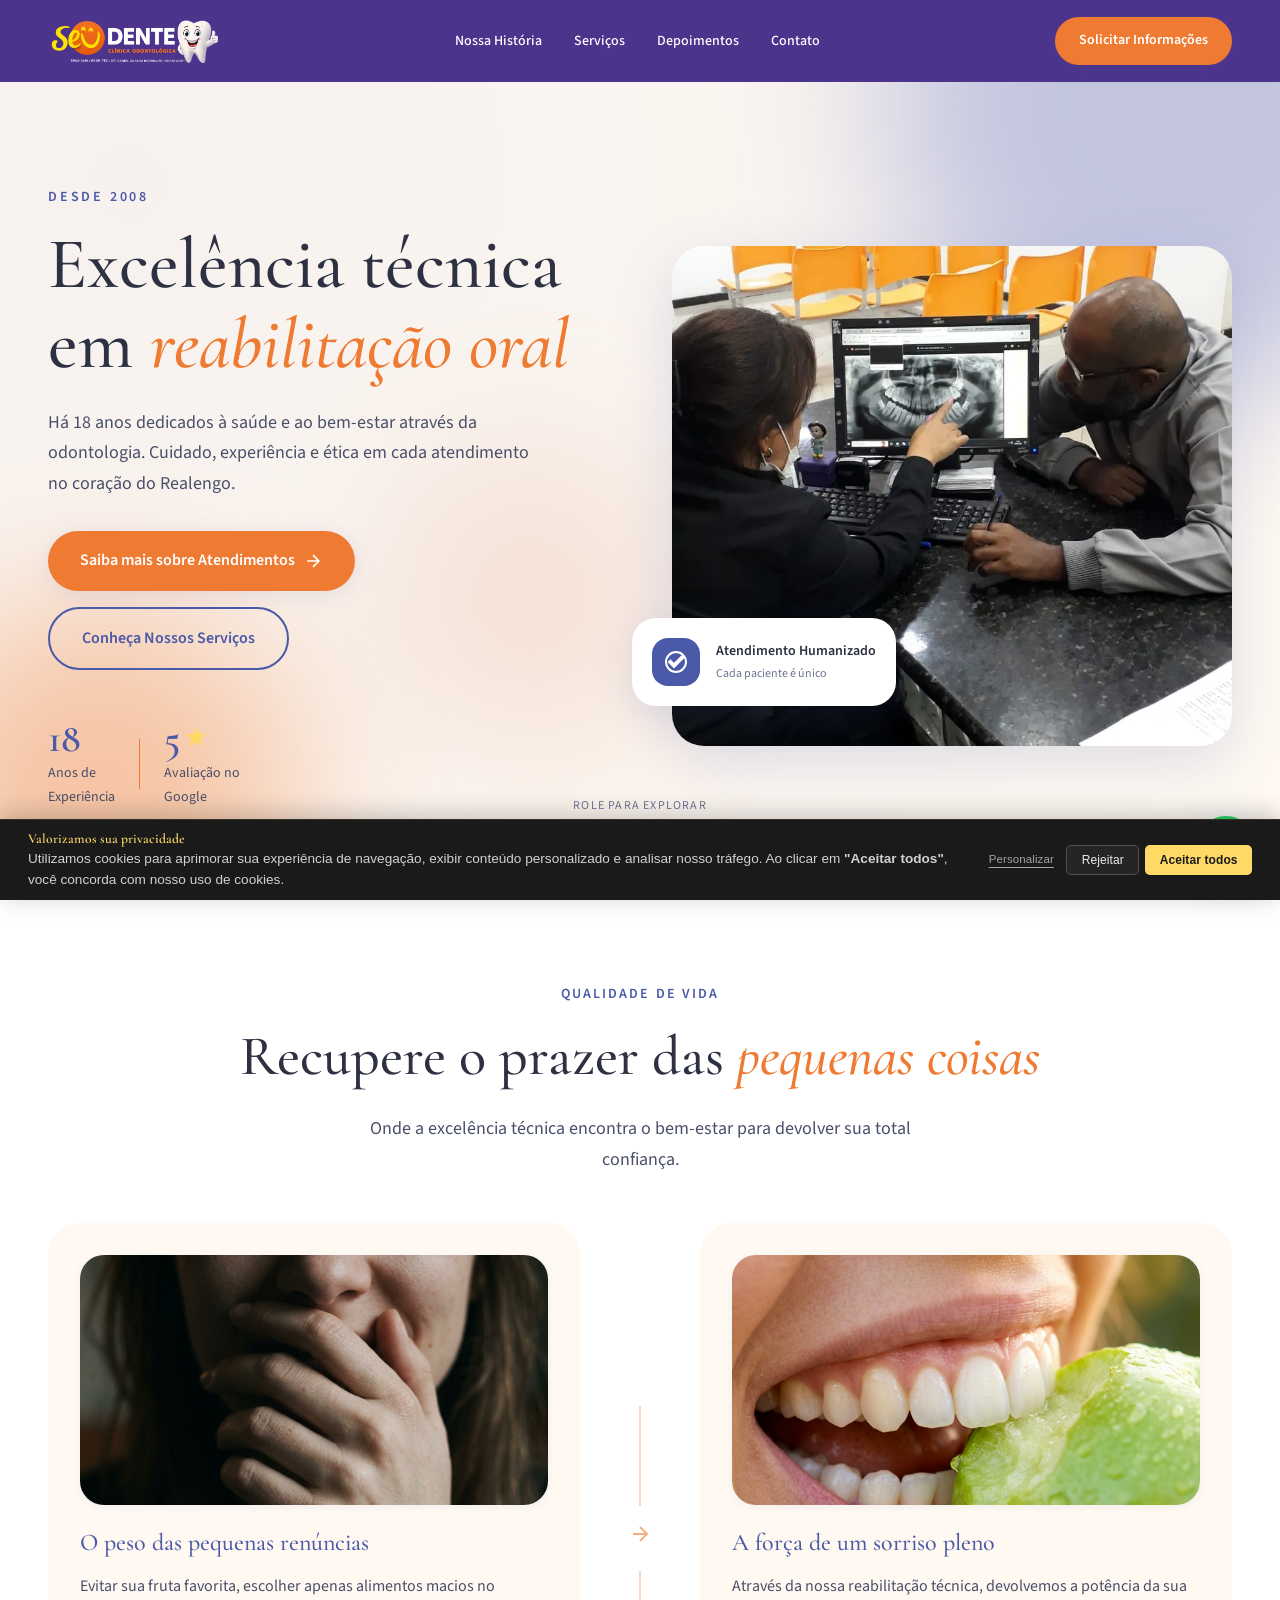
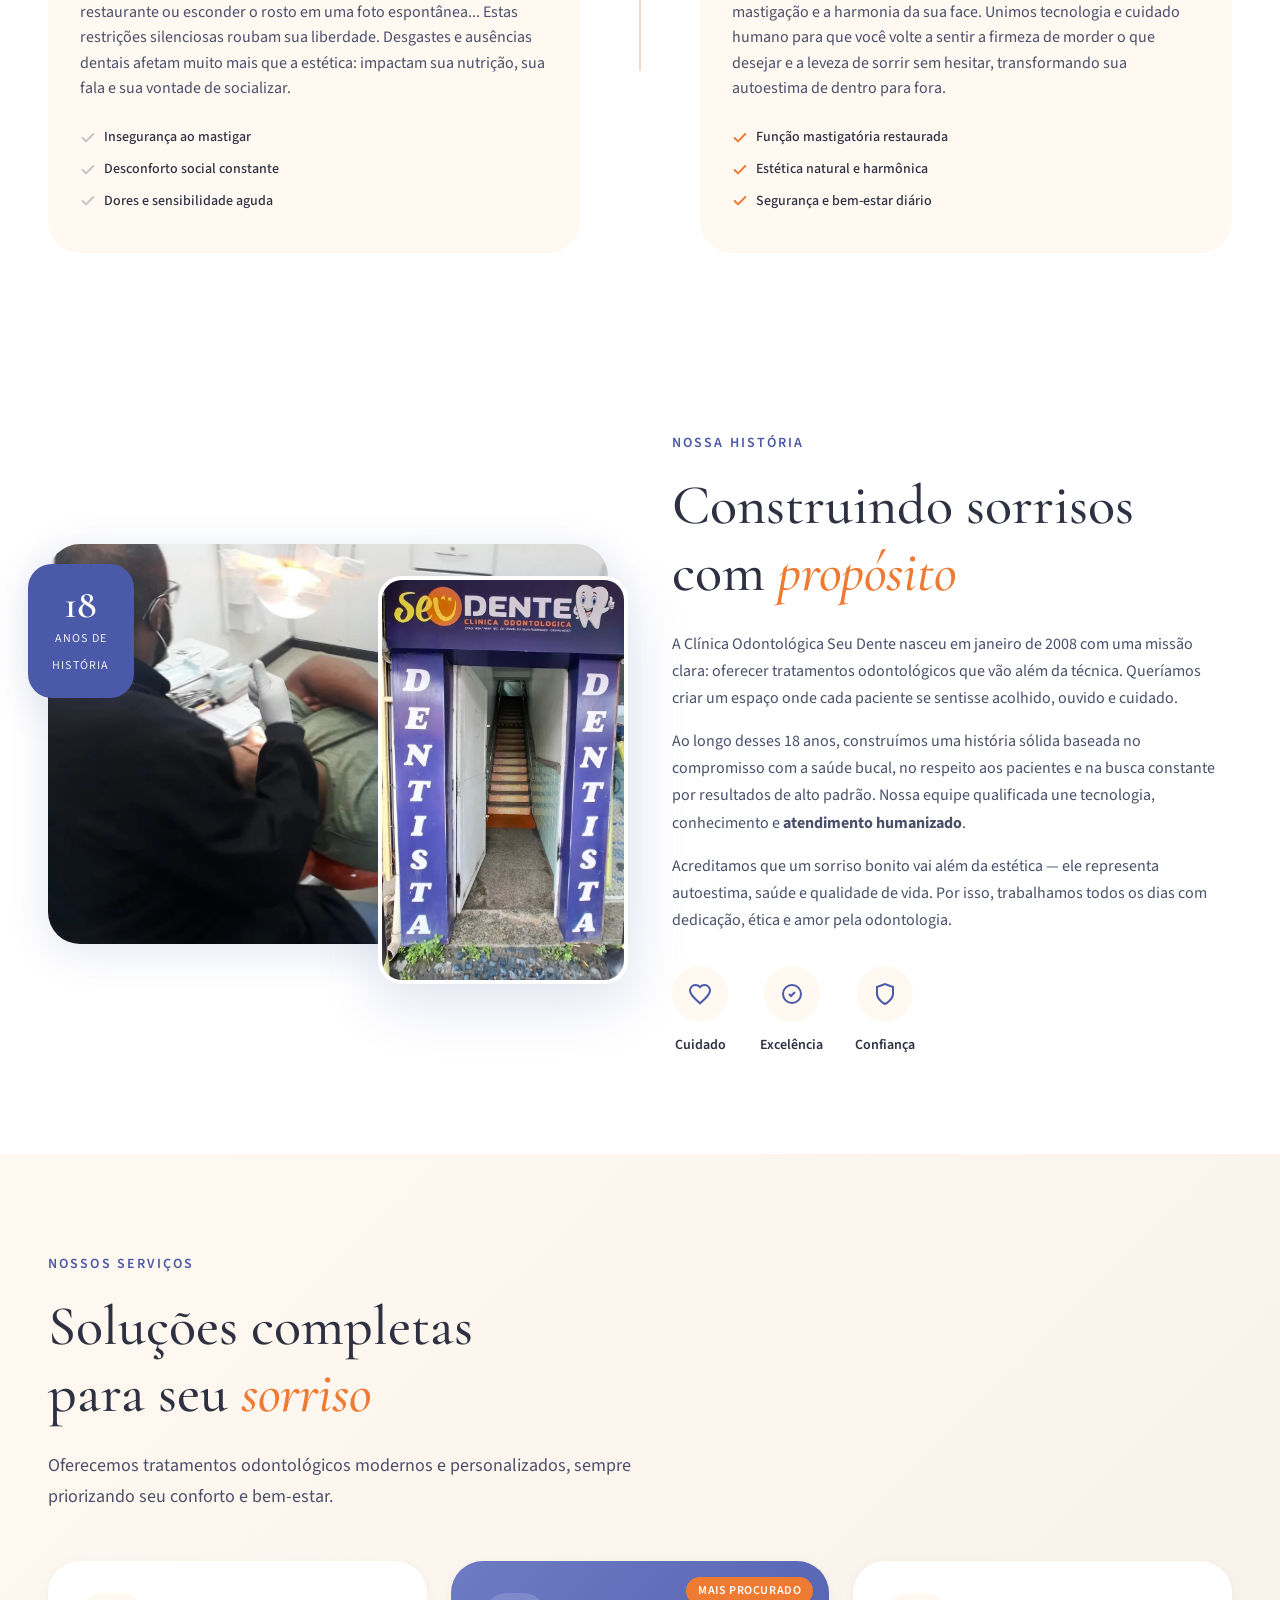
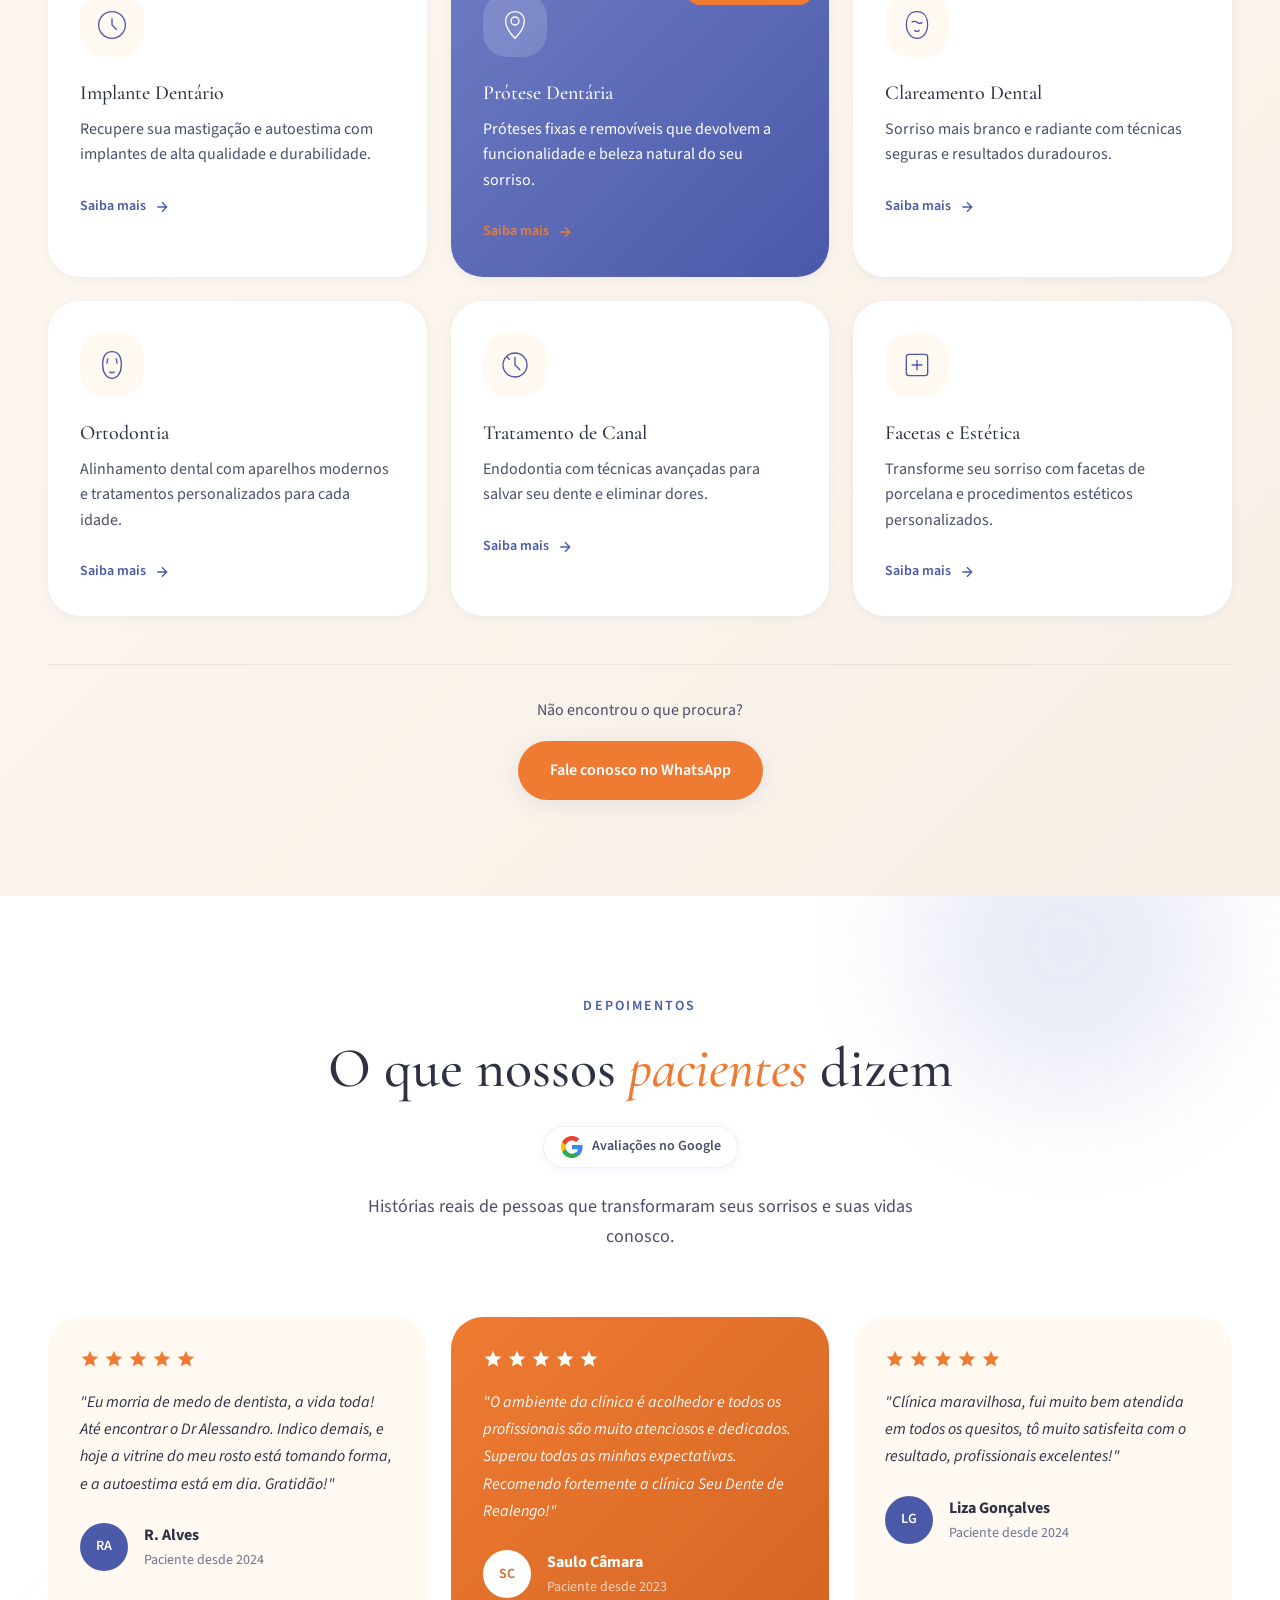
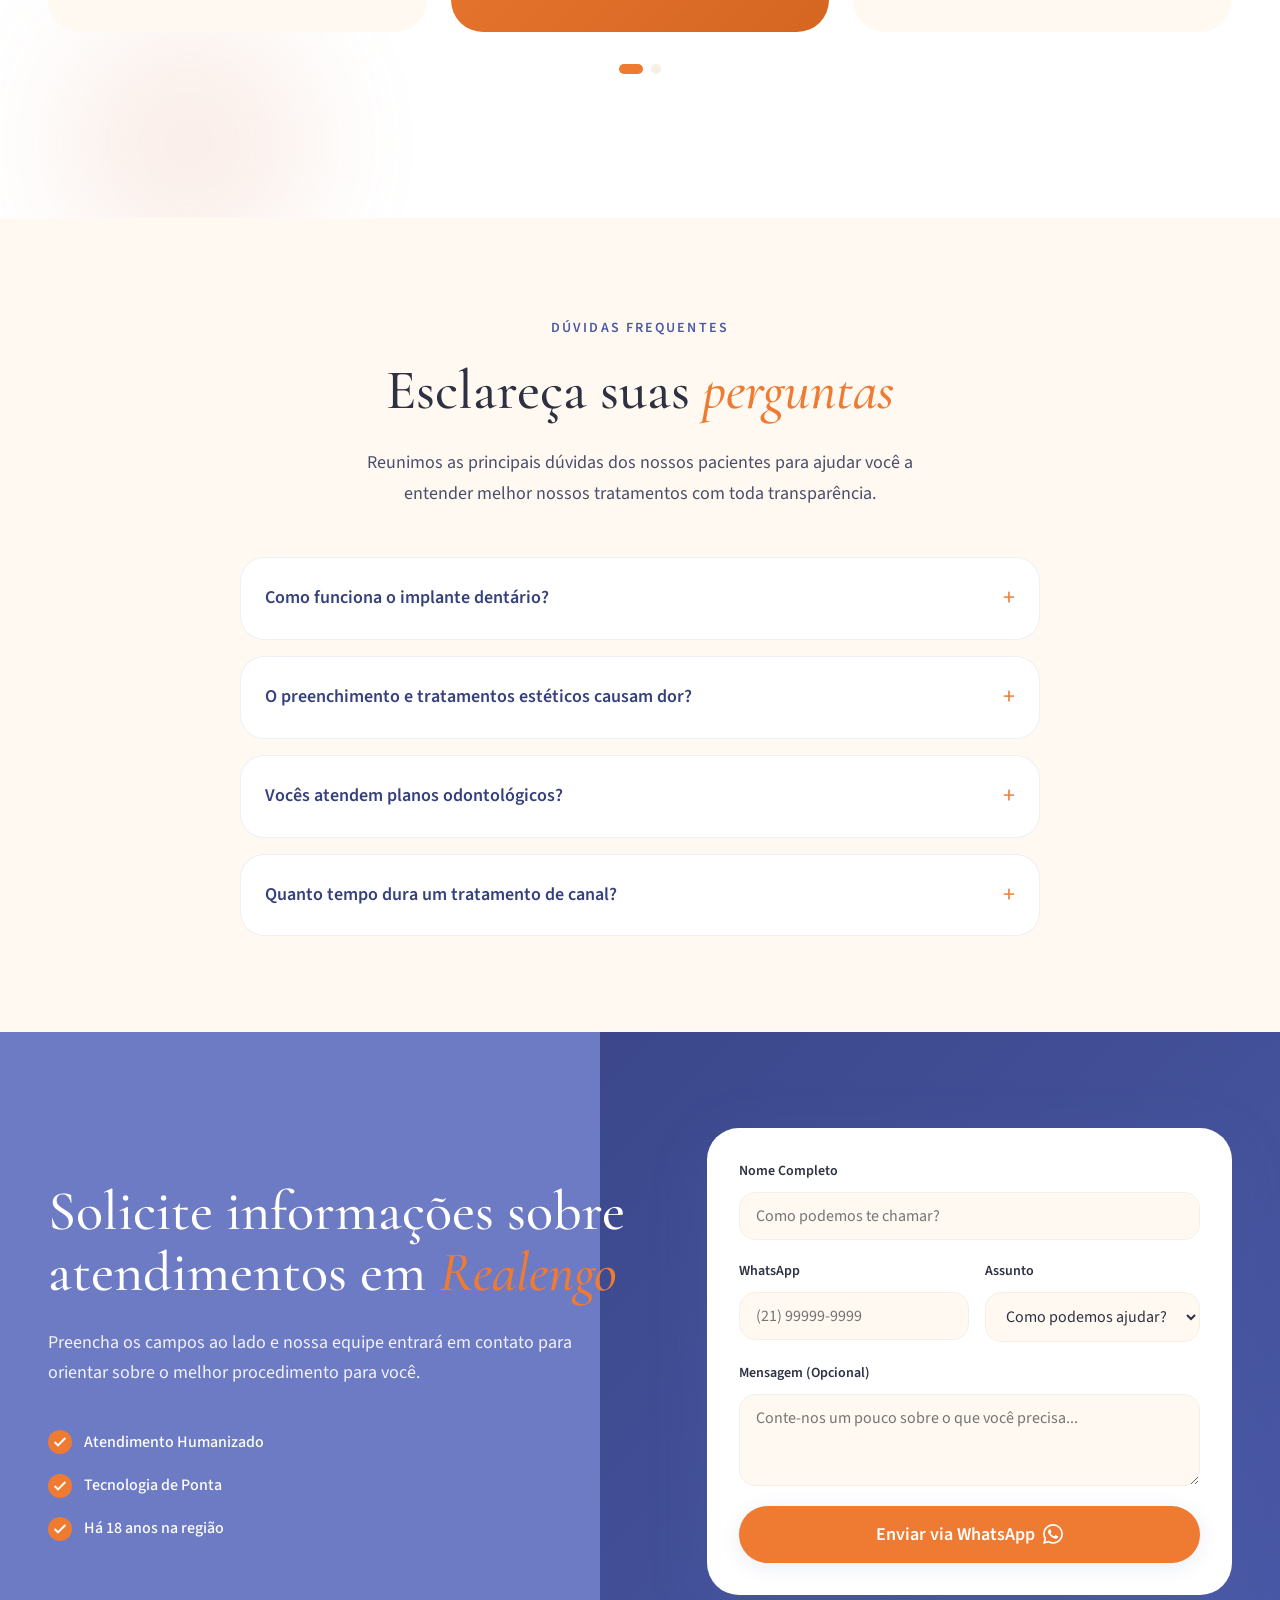
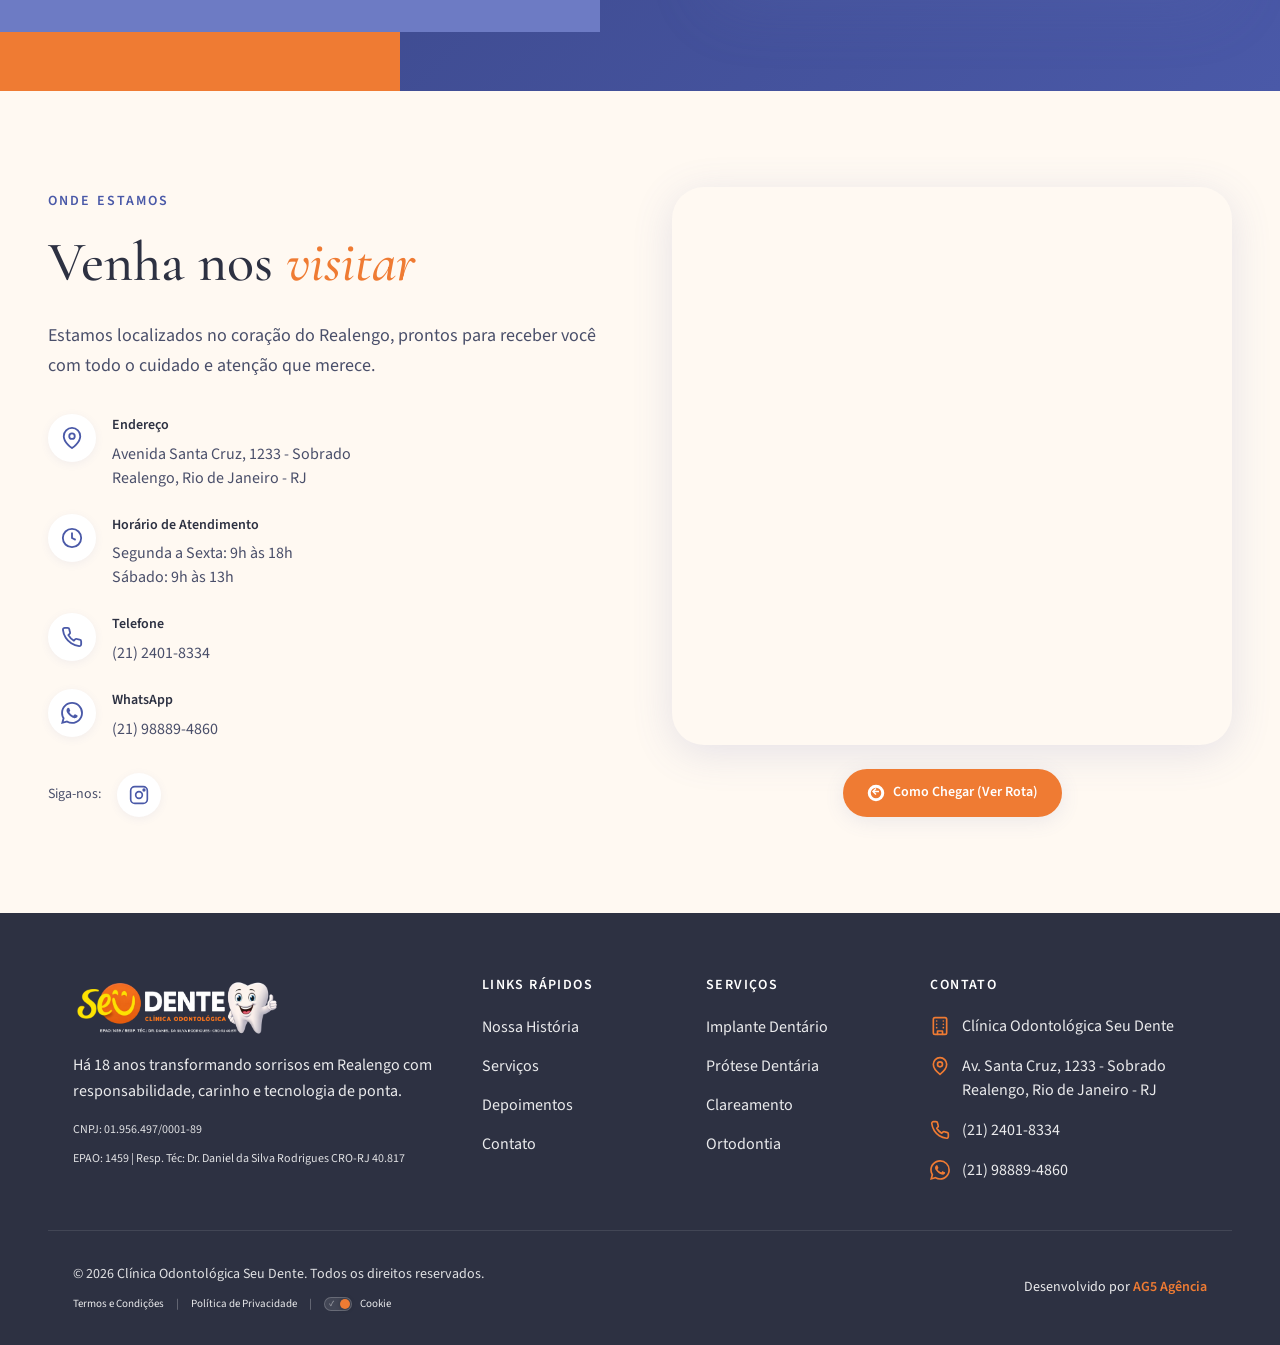
<file: index.html>
<!DOCTYPE html>
<html lang="pt-BR">

<head>
    <meta charset="UTF-8">
    <meta name="viewport" content="width=device-width, initial-scale=1.0">
    <meta name="description"
        content="Clínica Odontológica Seu Dente - 18 anos cuidando do seu sorriso com excelência em Realengo, RJ. Implantes, próteses, ortodontia e mais.">
    <title>Clínica Odontológica em Realengo - Seu Dente | Excelência técnica em reabilitação oral!</title>
    <link rel="preconnect" href="https://fonts.googleapis.com">
    <link rel="preconnect" href="https://fonts.gstatic.com" crossorigin>
    <link
        href="https://fonts.googleapis.com/css2?family=Cormorant+Garamond:ital,wght@0,400;0,500;0,600;1,400&family=Source+Sans+3:wght@300;400;500;600&display=swap"
        rel="stylesheet">
    <link rel="stylesheet" href="style.css">

    <!-- CSS Assíncrono para o Cookie Banner (Não-crítico) -->
    <link rel="preload" href="cookie-banner.css" as="style">
    <link rel="stylesheet" href="cookie-banner.css" media="print" onload="this.media='all'">

    <!-- Preload Assets Críticos (LCP & Performance) -->
    <link rel="preload"
        href="https://fonts.googleapis.com/css2?family=Cormorant+Garamond:ital,wght@0,400;0,500;0,600;1,400&family=Source+Sans+3:wght@300;400;500;600&display=swap"
        as="style">
    <link rel="preload"
        href="assets/clinica+odontologica+seu+dente-odontologia-dentista-implante+dentario-em-realengo-rio+de+janeiro-rj%20(5).webp"
        as="image">

    <!-- SEO & Compartilhamento (OG Tags) -->
    <meta property="og:title"
        content=" Clínica Odontológica Seu Dente | Excelência técnica em reabilitação oral em Realengo">
    <meta property="og:description"
        content="Há 18 anos dedicados à saúde bucal com ética e cuidado no coração de Realengo. Conheça nossos tratamentos.">
    <meta property="og:image"
        content="https://www.seudente.ag5agencia.site/assets/clinica+odontologica+seu+dente-odontologia-dentista-implante+dentario-em-realengo-rio+de+janeiro-rj%20(5).webp">
    <meta property="og:url" content="https://www.seudente.ag5agencia.site/">
    <meta property="og:type" content="website">
    <meta property="og:site_name" content="Clínica Odontológica Seu Dente">
    <meta property="og:locale" content="pt_BR">
    <meta name="twitter:card" content="summary_large_image">
    <meta name="twitter:title" content="Clínica Odontológica Seu Dente | Excelência técnica em reabilitação oral">
    <meta name="twitter:description" content="Há 18 anos cuidando do seu sorriso com excelência em Realengo, RJ.">
    <meta name="twitter:image"
        content="https://www.seudente.ag5agencia.site/assets/clinica+odontologica+seu+dente-odontologia-dentista-implante+dentario-em-realengo-rio+de+janeiro-rj%20(5).webp">

    <!-- URL Canônica -->
    <link rel="canonical" href="https://www.seudente.ag5agencia.site/">

    <!-- Favicon -->
    <link rel="icon" href="assets/icon-empresa-original.webp" type="image/webp">

    <!-- Schema.org JSON-LD -->
    <script type="application/ld+json">
    {
      "@context": "https://schema.org",
      "@graph": [
        {
          "@type": "Dentist",
          "@id": "https://www.seudente.ag5agencia.site/#negocio",
          "name": "Clínica Odontológica Seu Dente",
          "alternateName": "Seu Dente",
          "url": "https://www.seudente.ag5agencia.site/",
          "logo": "https://www.seudente.ag5agencia.site/assets/icon-empresa-original.webp",
          "image": [
            "https://www.seudente.ag5agencia.site/assets/clinica+odontologica+seu+dente-odontologia-dentista-implante+dentario-em-realengo-rio+de+janeiro-rj%20(5).webp"
          ],
          "description": "Clínica Odontológica Seu Dente - 18 anos cuidando do seu sorriso com excelência em Realengo, RJ.",
          "telephone": "+55-21-2401-8334",
          "email": "[email]",
          "priceRange": "$$",
          "currenciesAccepted": "BRL",
          "paymentAccepted": "[formas de pagamento — se disponível no site]",
          "foundingDate": "2008-01-01",
          "address": {
            "@type": "PostalAddress",
            "streetAddress": "Av. Santa Cruz, 1233 - Sobrado",
            "addressLocality": "Rio de Janeiro",
            "addressRegion": "RJ",
            "postalCode": "21710-231",
            "addressCountry": "BR"
          },
          "geo": {
            "@type": "GeoCoordinates",
            "latitude": "-22.8780807",
            "longitude": "-43.4355323"
          },
          "openingHoursSpecification": [
            {
              "@type": "OpeningHoursSpecification",
              "dayOfWeek": ["Monday","Tuesday","Wednesday","Thursday","Friday"],
              "opens": "09:00",
              "closes": "18:00"
            },
            {
              "@type": "OpeningHoursSpecification",
              "dayOfWeek": ["Saturday"],
              "opens": "09:00",
              "closes": "13:00"
            }
          ],
          "areaServed": [
            {
              "@type": "City",
              "name": "Rio de Janeiro",
              "containedInPlace": {
                "@type": "State",
                "name": "Rio de Janeiro"
              }
            },
            { "@type": "Place", "name": "Realengo" },
            { "@type": "Place", "name": "Bangu" },
            { "@type": "Place", "name": "Padre Miguel" },
            { "@type": "Place", "name": "Senador Camará" },
            { "@type": "Place", "name": "Magalhães Bastos" },
            { "@type": "Place", "name": "Vila Militar" }
          ],
          "hasOfferCatalog": {
            "@type": "OfferCatalog",
            "name": "Serviços de Seu Dente",
            "itemListElement": [
              {
                "@type": "Offer",
                "itemOffered": {
                  "@type": "Service",
                  "name": "Implante Dentário",
                  "description": "Recupere sua mastigação e autoestima com implantes de alta qualidade e durabilidade.",
                  "areaServed": "Rio de Janeiro – RJ",
                  "provider": { "@id": "https://www.seudente.ag5agencia.site/#negocio" }
                }
              },
              {
                "@type": "Offer",
                "itemOffered": {
                  "@type": "Service",
                  "name": "Prótese Dentária",
                  "description": "Próteses fixas e removíveis que devolvem a funcionalidade e beleza natural do sorriso.",
                  "areaServed": "Rio de Janeiro – RJ",
                  "provider": { "@id": "https://www.seudente.ag5agencia.site/#negocio" }
                }
              },
              {
                "@type": "Offer",
                "itemOffered": {
                  "@type": "Service",
                  "name": "Clareamento Dental",
                  "description": "Sorriso mais branco e radiante com técnicas seguras e resultados duradouros.",
                  "areaServed": "Rio de Janeiro – RJ",
                  "provider": { "@id": "https://www.seudente.ag5agencia.site/#negocio" }
                }
              },
              {
                "@type": "Offer",
                "itemOffered": {
                  "@type": "Service",
                  "name": "Ortodontia",
                  "description": "Alinhamento dental com aparelhos modernos e tratamentos personalizados.",
                  "areaServed": "Rio de Janeiro – RJ",
                  "provider": { "@id": "https://www.seudente.ag5agencia.site/#negocio" }
                }
              },
              {
                "@type": "Offer",
                "itemOffered": {
                  "@type": "Service",
                  "name": "Tratamento de Canal",
                  "description": "Endodontia com técnicas avançadas para salvar seu dente e eliminar dores.",
                  "areaServed": "Rio de Janeiro – RJ",
                  "provider": { "@id": "https://www.seudente.ag5agencia.site/#negocio" }
                }
              },
              {
                "@type": "Offer",
                "itemOffered": {
                  "@type": "Service",
                  "name": "Facetas e Estética",
                  "description": "Transforme seu sorriso com facetas de porcelana e procedimentos estéticos personalizados.",
                  "areaServed": "Rio de Janeiro – RJ",
                  "provider": { "@id": "https://www.seudente.ag5agencia.site/#negocio" }
                }
              }
            ]
          },
          "aggregateRating": {
            "@type": "AggregateRating",
            "ratingValue": "5.0",
            "reviewCount": "5",
            "bestRating": "5",
            "worstRating": "1"
          },
          "sameAs": [
            "https://www.google.com/maps?sca_esv=5e11387e8a170f54&output=search&q=clinica+odontologica+seu+dente+realengo&source=lnms&fbs=[base64]&entry=mc&ved=1t:200715&ictx=111",
            "https://share.google/W7L02RHiosuj7Kzho",
            "https://instagram.com/seudenterealengo"
          ]
        },
        {
          "@type": "WebSite",
          "@id": "https://www.seudente.ag5agencia.site/#website",
          "url": "https://www.seudente.ag5agencia.site/",
          "name": "Clínica Odontológica Seu Dente",
          "publisher": { "@id": "https://www.seudente.ag5agencia.site/#negocio" },
          "inLanguage": "pt-BR"
        },
        {
          "@type": "WebPage",
          "@id": "https://www.seudente.ag5agencia.site/#webpage",
          "url": "https://www.seudente.ag5agencia.site/",
          "name": "Clínica Odontológica Seu Dente | Excelência técnica em reabilitação oral",
          "description": "Clínica Odontológica Seu Dente - 18 anos cuidando do seu sorriso com excelência em Realengo, RJ.",
          "isPartOf": { "@id": "https://www.seudente.ag5agencia.site/#website" },
          "about": { "@id": "https://www.seudente.ag5agencia.site/#negocio" },
          "inLanguage": "pt-BR"
        },
        {
          "@type": "FAQPage",
          "@id": "https://www.seudente.ag5agencia.site/#faq",
          "mainEntity": [
            {
              "@type": "Question",
              "name": "Como funciona o implante dentário?",
              "acceptedAnswer": {
                "@type": "Answer",
                "text": "O implante é um pino de titânio fixado no osso para substituir a raiz do dente perdido. Após a cicatrização, instalamos uma prótese definitiva que devolve a mastigação e estética natural. Todo o processo é realizado de forma humanizada e sem dor."
              }
            },
            {
              "@type": "Question",
              "name": "O preenchimento e tratamentos estéticos causam dor?",
              "acceptedAnswer": {
                "@type": "Answer",
                "text": "Nossa prioridade é o seu conforto. Utilizamos anestesia local e técnicas modernas para garantir que procedimentos estéticos (como facetas de porcelana e clareamento) sejam os mais tranquilos possíveis."
              }
            },
            {
              "@type": "Question",
              "name": "Vocês atendem planos odontológicos?",
              "acceptedAnswer": {
                "@type": "Answer",
                "text": "Priorizamos tratamentos personalizados e de alta excelência técnica, por isso focamos em atendimentos particulares que garantem maior qualidade de materiais e tempo dedicado a você. Porém, oferecemos diversas formas facilitadas de pagamento."
              }
            },
            {
              "@type": "Question",
              "name": "Quanto tempo dura um tratamento de canal?",
              "acceptedAnswer": {
                "@type": "Answer",
                "text": "O tempo varia de acordo com o caso e a anatomia do dente, mas com a nossa tecnologia avançada, geralmente é possível concluir o tratamento de canal em 1 a 2 sessões seguras e confortáveis."
              }
            }
          ]
        }
      ]
    }
    </script>
</head>

<body>
    <!-- Header -->
    <header class="header" id="header">
        <div class="container header-container">
            <a href="#" class="logo">
                <img src="assets/icon-empresa-original.webp" alt="Logo Seu Dente" width="50" height="50"
                    style="height: 50px; width: auto;">

            </a>

            <nav class="nav" id="nav">
                <ul class="nav-list">
                    <li><a href="#sobre" class="nav-link">Nossa História</a></li>
                    <li><a href="#servicos" class="nav-link">Serviços</a></li>
                    <li><a href="#depoimentos" class="nav-link">Depoimentos</a></li>
                    <li><a href="#contato" class="nav-link">Contato</a></li>
                    <li class="mobile-cta-item">
                        <a href="https://wa.me/5521988894860?text=Olá,%20vim%20através%20do%20site%20e%20gostaria%20de%20uma%20informação."
                            target="_blank" class="btn btn-primary" role="button">
                            Solicitar Informação
                        </a>
                    </li>
                </ul>
            </nav>

            <a href="https://wa.me/5521988894860?text=Olá,%20vim%20através%20do%20site%20e%20gostaria%20de%20uma%20informação."
                target="_blank" class="btn btn-primary btn-small header-cta" role="button"
                aria-label="Solicitar informações via WhatsApp">
                Solicitar Informações
            </a>

            <button class="menu-toggle" id="menuToggle" aria-label="Menu">
                <span></span>
                <span></span>
                <span></span>
            </button>
        </div>
    </header>

    <!-- Hero Section -->
    <section class="hero" id="hero">
        <div class="hero-bg">
            <div class="hero-shape shape-1"></div>
            <div class="hero-shape shape-2"></div>
            <div class="hero-shape shape-3"></div>
        </div>
        <div class="container hero-container">
            <div class="hero-content">
                <span class="hero-eyebrow fade-in-up">Desde 2008</span>
                <h1 class="hero-title fade-in-up" style="animation-delay: 0.1s">
                    Excelência técnica em <em>reabilitação oral</em>
                </h1>
                <p class="hero-subtitle fade-in-up" style="animation-delay: 0.2s">
                    Há 18 anos dedicados à saúde e ao bem-estar através da odontologia.
                    Cuidado, experiência e ética em cada atendimento no coração do Realengo.
                </p>
                <div class="hero-actions fade-in-up" style="animation-delay: 0.3s">
                    <a href="https://wa.me/5521988894860?text=Olá,%20vim%20através%20do%20site%20e%20gostaria%20de%20agendar%20uma%20consulta."
                        target="_blank" class="btn btn-primary" role="button">
                        <span>Saiba mais sobre Atendimentos</span>
                        <svg width="20" height="20" viewBox="0 0 24 24" fill="none" stroke="currentColor"
                            stroke-width="2">
                            <path d="M5 12h14M12 5l7 7-7 7" />
                        </svg>
                    </a>
                    <a href="#servicos" class="btn btn-secondary">Conheça Nossos Serviços</a>
                </div>
                <div class="hero-stats fade-in-up" style="animation-delay: 0.4s">
                    <div class="stat-item">
                        <span class="stat-number">18</span>
                        <span class="stat-label">Anos de<br>Experiência</span>
                    </div>
                    <div class="stat-divider"></div>
                    <div class="stat-item">
                        <span class="stat-number" style="display: flex; align-items: center; gap: 4px;">
                            5
                            <svg width="24" height="24" viewBox="0 0 24 24" fill="var(--color-accent)"
                                style="margin-bottom: 2px;">
                                <path
                                    d="M12 17.27L18.18 21l-1.64-7.03L22 9.24l-7.19-.61L12 2 9.19 8.63 2 9.24l5.46 4.73L5.82 21z" />
                            </svg>
                        </span>
                        <span class="stat-label">Avaliação no<br>Google</span>
                    </div>
                </div>
            </div>
            <div class="hero-image-wrapper">
                <div class="hero-image">
                    <img src="assets/clinica+odontologica+seu+dente-odontologia-dentista-implante+dentario-em-realengo-rio+de+janeiro-rj%20(5).webp"
                        alt="Clínica Odontológica Seu Dente - Realengo" width="600" height="800" fetchpriority="high"
                        loading="eager">
                    <div class="hero-image-shape"></div>
                </div>
                <div class="floating-card">
                    <div class="floating-card-icon">
                        <svg viewBox="0 0 24 24" fill="none" stroke="currentColor" stroke-width="2">
                            <path
                                d="M12 2C6.48 2 2 6.48 2 12s4.48 10 10 10 10-4.48 10-10S17.52 2 12 2zm-2 15l-5-5 1.41-1.41L10 14.17l7.59-7.59L19 8l-9 9z" />
                        </svg>
                    </div>
                    <div class="floating-card-content">
                        <strong>Atendimento Humanizado</strong>
                        <span>Cada paciente é único</span>
                    </div>
                </div>
            </div>
        </div>
        <div class="hero-scroll">
            <span>Role para explorar</span>
            <div class="scroll-line"></div>
        </div>
    </section>

    <!-- Section: Dor e Solução (Reabilitação Oral) -->
    <section class="pain-solution" id="reabilitação">
        <div class="container">
            <div class="section-header center">
                <span class="section-eyebrow">Qualidade de Vida</span>
                <h2 class="section-title">Recupere o prazer das <em>pequenas coisas</em></h2>
                <p class="section-subtitle">
                    Onde a excelência técnica encontra o bem-estar para devolver sua total confiança.
                </p>
            </div>

            <div class="ps-grid">
                <div class="ps-item pain fade-in-up">
                    <div class="ps-card">
                        <div class="ps-image">
                            <img src="assets/dor-sorriso-escondido.png"
                                alt="Insegurança ao sorrir - Foto expressiva AG5" width="500" height="350"
                                loading="lazy">
                        </div>
                        <div class="ps-content">
                            <h3>O peso das pequenas renúncias</h3>
                            <p>Evitar sua fruta favorita, escolher apenas alimentos macios no restaurante ou esconder o
                                rosto em uma foto espontânea... Estas restrições silenciosas roubam sua liberdade.
                                Desgastes e ausências dentais afetam muito mais que a estética: impactam sua nutrição,
                                sua fala e sua vontade de socializar.</p>
                            <ul class="ps-list">
                                <li>Insegurança ao mastigar</li>
                                <li>Desconforto social constante</li>
                                <li>Dores e sensibilidade aguda</li>
                            </ul>
                        </div>
                    </div>
                </div>

                <div class="ps-divider">
                    <div class="ps-line"></div>
                    <div class="ps-icon">
                        <svg width="24" height="24" viewBox="0 0 24 24" fill="none" stroke="currentColor"
                            stroke-width="2">
                            <path d="M5 12h14M12 5l7 7-7 7" />
                        </svg>
                    </div>
                    <div class="ps-line"></div>
                </div>

                <div class="ps-item solution fade-in-up" style="animation-delay: 0.2s">
                    <div class="ps-card">
                        <div class="ps-image">
                            <img src="assets/sorriso-mordida-maca.png"
                                alt="Sorriso saudável mordendo maçã - Resultado AG5" width="500" height="350"
                                loading="lazy">
                        </div>
                        <div class="ps-content">
                            <h3>A força de um sorriso pleno</h3>
                            <p>Através da nossa reabilitação técnica, devolvemos a potência da sua mastigação e a
                                harmonia da sua face. Unimos tecnologia e cuidado humano para que você volte a sentir a
                                firmeza de morder o que desejar e a leveza de sorrir sem hesitar, transformando sua
                                autoestima de dentro para fora.</p>
                            <ul class="ps-list">
                                <li>Função mastigatória restaurada</li>
                                <li>Estética natural e harmônica</li>
                                <li>Segurança e bem-estar diário</li>
                            </ul>
                        </div>
                    </div>
                </div>
            </div>
        </div>
    </section>

    <!-- Sobre Section -->
    <section class="sobre" id="sobre">
        <div class="container">
            <div class="sobre-grid">
                <div class="sobre-images">
                    <div class="sobre-image-main">
                        <img src="assets/clinica+odontologica+seu+dente-odontologia-dentista-implante+dentario-em-realengo-rio+de+janeiro-rj%20(4).webp"
                            alt="Equipe Seu Dente em Realengo" width="500" height="400" loading="lazy">
                    </div>
                    <div class="sobre-image-secondary">
                        <img src="assets/clinica+odontologica+seu+dente-odontologia-dentista-implante+dentario-em-realengo-rio+de+janeiro-rj%20(3).webp"
                            alt="Clínica Odontológica Seu Dente - Interior" width="300" height="250" loading="lazy">
                    </div>
                    <div class="experience-badge">
                        <span class="exp-number">18</span>
                        <span class="exp-text">anos de<br>história</span>
                    </div>
                </div>
                <div class="sobre-content">
                    <span class="section-eyebrow">Nossa História</span>
                    <h2 class="section-title">Construindo sorrisos<br>com <em>propósito</em></h2>
                    <div class="sobre-text">
                        <p>
                            A Clínica Odontológica Seu Dente nasceu em janeiro de 2008 com uma missão clara:
                            oferecer tratamentos odontológicos que vão além da técnica. Queríamos criar
                            um espaço onde cada paciente se sentisse acolhido, ouvido e cuidado.
                        </p>
                        <p>
                            Ao longo desses 18 anos, construímos uma história sólida baseada no compromisso
                            com a saúde bucal, no respeito aos pacientes e na busca constante por resultados
                            de alto padrão. Nossa equipe qualificada une tecnologia, conhecimento e
                            <strong>atendimento humanizado</strong>.
                        </p>
                        <p>
                            Acreditamos que um sorriso bonito vai além da estética — ele representa
                            autoestima, saúde e qualidade de vida. Por isso, trabalhamos todos os dias
                            com dedicação, ética e amor pela odontologia.
                        </p>
                    </div>
                    <div class="sobre-values">
                        <div class="value-item">
                            <div class="value-icon">
                                <svg viewBox="0 0 24 24" fill="none" stroke="currentColor" stroke-width="2">
                                    <path
                                        d="M12 21.35l-1.45-1.32C5.4 15.36 2 12.28 2 8.5 2 5.42 4.42 3 7.5 3c1.74 0 3.41.81 4.5 2.09C13.09 3.81 14.76 3 16.5 3 19.58 3 22 5.42 22 8.5c0 3.78-3.4 6.86-8.55 11.54L12 21.35z" />
                                </svg>
                            </div>
                            <span>Cuidado</span>
                        </div>
                        <div class="value-item">
                            <div class="value-icon">
                                <svg viewBox="0 0 24 24" fill="none" stroke="currentColor" stroke-width="2">
                                    <path d="M9 12l2 2 4-4m6 2a9 9 0 11-18 0 9 9 0 0118 0z" />
                                </svg>
                            </div>
                            <span>Excelência</span>
                        </div>
                        <div class="value-item">
                            <div class="value-icon">
                                <svg viewBox="0 0 24 24" fill="none" stroke="currentColor" stroke-width="2">
                                    <path d="M12 22s8-4 8-10V5l-8-3-8 3v7c0 6 8 10 8 10z" />
                                </svg>
                            </div>
                            <span>Confiança</span>
                        </div>
                    </div>
                </div>
            </div>
        </div>
    </section>

    <!-- Serviços Section -->
    <section class="servicos" id="servicos">
        <div class="servicos-bg"></div>
        <div class="container">
            <div class="section-header">
                <span class="section-eyebrow">Nossos Serviços</span>
                <h2 class="section-title">Soluções completas<br>para seu <em>sorriso</em></h2>
                <p class="section-subtitle">
                    Oferecemos tratamentos odontológicos modernos e personalizados,
                    sempre priorizando seu conforto e bem-estar.
                </p>
            </div>

            <div class="servicos-grid">
                <article class="servico-card">
                    <div class="servico-icon">
                        <svg viewBox="0 0 48 48" fill="none" stroke="currentColor" stroke-width="2">
                            <circle cx="24" cy="24" r="20" />
                            <path d="M24 14v10l7 7" />
                        </svg>
                    </div>
                    <h3 class="servico-title">Implante Dentário</h3>
                    <p class="servico-desc">
                        Recupere sua mastigação e autoestima com implantes de alta qualidade e durabilidade.
                    </p>
                    <a href="https://wa.me/5521988894860?text=Olá,%20vim%20através%20do%20site%20e%20gostaria%20de%20saber%20sobre%20Implante%20Dentário."
                        target="_blank" class="servico-link" role="button">
                        Saiba mais
                        <svg width="16" height="16" viewBox="0 0 24 24" fill="none" stroke="currentColor"
                            stroke-width="2">
                            <path d="M5 12h14M12 5l7 7-7 7" />
                        </svg>
                    </a>
                </article>

                <article class="servico-card featured">
                    <div class="servico-badge">Mais procurado</div>
                    <div class="servico-icon">
                        <svg viewBox="0 0 48 48" fill="none" stroke="currentColor" stroke-width="2">
                            <path d="M24 4c-8 0-14 6-14 14 0 8 6 18 14 26 8-8 14-18 14-26 0-8-6-14-14-14z" />
                            <circle cx="24" cy="18" r="6" />
                        </svg>
                    </div>
                    <h3 class="servico-title">Prótese Dentária</h3>
                    <p class="servico-desc">
                        Próteses fixas e removíveis que devolvem a funcionalidade e beleza natural do seu sorriso.
                    </p>
                    <a href="https://wa.me/5521988894860?text=Olá,%20vim%20através%20do%20site%20e%20gostaria%20de%20saber%20sobre%20Prótese%20Dentária."
                        target="_blank" class="servico-link" role="button">
                        Saiba mais
                        <svg width="16" height="16" viewBox="0 0 24 24" fill="none" stroke="currentColor"
                            stroke-width="2">
                            <path d="M5 12h14M12 5l7 7-7 7" />
                        </svg>
                    </a>
                </article>

                <article class="servico-card">
                    <div class="servico-icon">
                        <svg viewBox="0 0 48 48" fill="none" stroke="currentColor" stroke-width="2">
                            <path d="M24 4C12 4 8 14 8 24s6 20 16 20 16-10 16-20S36 4 24 4z" />
                            <path d="M16 20c2-2 6-2 8 0s6 2 8 0" />
                            <path d="M20 32c2 2 6 2 8 0" />
                        </svg>
                    </div>
                    <h3 class="servico-title">Clareamento Dental</h3>
                    <p class="servico-desc">
                        Sorriso mais branco e radiante com técnicas seguras e resultados duradouros.
                    </p>
                    <a href="https://wa.me/5521988894860?text=Olá,%20vim%20através%20do%20site%20e%20gostaria%20de%20saber%20sobre%20Clareamento%20Dental."
                        target="_blank" class="servico-link" role="button">
                        Saiba mais
                        <svg width="16" height="16" viewBox="0 0 24 24" fill="none" stroke="currentColor"
                            stroke-width="2">
                            <path d="M5 12h14M12 5l7 7-7 7" />
                        </svg>
                    </a>
                </article>

                <article class="servico-card">
                    <div class="servico-icon">
                        <svg viewBox="0 0 48 48" fill="none" stroke="currentColor" stroke-width="2">
                            <path d="M24 4C14 4 10 12 10 24s6 20 14 20 14-8 14-20S34 4 24 4z" />
                            <path d="M18 14l-2 8M30 14l2 8" />
                            <path d="M20 34c2 2 6 2 8 0" />
                        </svg>
                    </div>
                    <h3 class="servico-title">Ortodontia</h3>
                    <p class="servico-desc">
                        Alinhamento dental com aparelhos modernos e tratamentos personalizados para cada idade.
                    </p>
                    <a href="https://wa.me/5521988894860?text=Olá,%20vim%20através%20do%20site%20e%20gostaria%20de%20saber%20sobre%20Ortodontia."
                        target="_blank" class="servico-link" role="button">
                        Saiba mais
                        <svg width="16" height="16" viewBox="0 0 24 24" fill="none" stroke="currentColor"
                            stroke-width="2">
                            <path d="M5 12h14M12 5l7 7-7 7" />
                        </svg>
                    </a>
                </article>

                <article class="servico-card">
                    <div class="servico-icon">
                        <svg viewBox="0 0 48 48" fill="none" stroke="currentColor" stroke-width="2">
                            <circle cx="24" cy="24" r="18" />
                            <path d="M24 12v12l8 8" />
                            <path d="M16 16l-4-4" />
                        </svg>
                    </div>
                    <h3 class="servico-title">Tratamento de Canal</h3>
                    <p class="servico-desc">
                        Endodontia com técnicas avançadas para salvar seu dente e eliminar dores.
                    </p>
                    <a href="https://wa.me/5521988894860?text=Olá,%20vim%20através%20do%20site%20e%20gostaria%20de%20saber%20sobre%20Tratamento%20de%20Canal."
                        target="_blank" class="servico-link" role="button">
                        Saiba mais
                        <svg width="16" height="16" viewBox="0 0 24 24" fill="none" stroke="currentColor"
                            stroke-width="2">
                            <path d="M5 12h14M12 5l7 7-7 7" />
                        </svg>
                    </a>
                </article>

                <article class="servico-card">
                    <div class="servico-icon">
                        <svg viewBox="0 0 48 48" fill="none" stroke="currentColor" stroke-width="2">
                            <rect x="8" y="8" width="32" height="32" rx="4" />
                            <path d="M16 24h16M24 16v16" />
                        </svg>
                    </div>
                    <h3 class="servico-title">Facetas e Estética</h3>
                    <p class="servico-desc">
                        Transforme seu sorriso com facetas de porcelana e procedimentos estéticos personalizados.
                    </p>
                    <a href="https://wa.me/5521988894860?text=Olá,%20vim%20através%20do%20site%20e%20gostaria%20de%20saber%20sobre%20Facetas%20e%20Estética."
                        target="_blank" class="servico-link" role="button">
                        Saiba mais
                        <svg width="16" height="16" viewBox="0 0 24 24" fill="none" stroke="currentColor"
                            stroke-width="2">
                            <path d="M5 12h14M12 5l7 7-7 7" />
                        </svg>
                    </a>
                </article>
            </div>

            <div class="servicos-cta">
                <p>Não encontrou o que procura?</p>
                <a href="https://wa.me/5521988894860?text=Olá,%20vim%20através%20do%20site%20e%20gostaria%20de%20tirar%20uma%20dúvida."
                    target="_blank" class="btn btn-primary" role="button">
                    Fale conosco no WhatsApp
                </a>
            </div>
        </div>
    </section>

    <!-- Depoimentos Section -->
    <section class="depoimentos" id="depoimentos">
        <div class="depoimentos-bg">
            <div class="depo-shape shape-1"></div>
            <div class="depo-shape shape-2"></div>
        </div>
        <div class="container">
            <div class="section-header center">
                <span class="section-eyebrow">Depoimentos</span>
                <h2 class="section-title">O que nossos <em>pacientes</em> dizem</h2>
                <div class="google-badge">
                    <svg viewBox="0 0 24 24" width="24" height="24">
                        <path
                            d="M22.56 12.25c0-.78-.07-1.53-.2-2.25H12v4.26h5.92c-.26 1.37-1.04 2.53-2.21 3.31v2.77h3.57c2.08-1.92 3.28-4.74 3.28-8.09z"
                            fill="#4285F4" />
                        <path
                            d="M12 23c2.97 0 5.46-.98 7.28-2.66l-3.57-2.77c-.98.66-2.23 1.06-3.71 1.06-2.86 0-5.29-1.93-6.16-4.53H2.18v2.84C3.99 20.53 7.7 23 12 23z"
                            fill="#34A853" />
                        <path
                            d="M5.84 14.09c-.22-.66-.35-1.36-.35-2.09s.13-1.43.35-2.09V7.07H2.18C1.43 8.55 1 10.22 1 12s.43 3.45 1.18 4.93l3.66-2.84z"
                            fill="#FBBC05" />
                        <path
                            d="M12 5.38c1.62 0 3.06.56 4.21 1.64l3.15-3.15C17.45 2.09 14.97 1 12 1 7.7 1 3.99 3.47 2.18 7.07l3.66 2.84c.87-2.6 3.3-4.53 6.16-4.53z"
                            fill="#EA4335" />
                    </svg>
                    <span>Avaliações no Google</span>
                </div>
                <p class="section-subtitle">
                    Histórias reais de pessoas que transformaram seus sorrisos e suas vidas conosco.
                </p>
            </div>

            <div class="depoimentos-carousel-container">
                <div class="depoimentos-grid" id="depoimentosGrid">
                    <blockquote class="depoimento-card">
                        <div class="depoimento-stars">
                            <svg viewBox="0 0 24 24" fill="currentColor">
                                <path
                                    d="M12 17.27L18.18 21l-1.64-7.03L22 9.24l-7.19-.61L12 2 9.19 8.63 2 9.24l5.46 4.73L5.82 21z" />
                            </svg>
                            <svg viewBox="0 0 24 24" fill="currentColor">
                                <path
                                    d="M12 17.27L18.18 21l-1.64-7.03L22 9.24l-7.19-.61L12 2 9.19 8.63 2 9.24l5.46 4.73L5.82 21z" />
                            </svg>
                            <svg viewBox="0 0 24 24" fill="currentColor">
                                <path
                                    d="M12 17.27L18.18 21l-1.64-7.03L22 9.24l-7.19-.61L12 2 9.19 8.63 2 9.24l5.46 4.73L5.82 21z" />
                            </svg>
                            <svg viewBox="0 0 24 24" fill="currentColor">
                                <path
                                    d="M12 17.27L18.18 21l-1.64-7.03L22 9.24l-7.19-.61L12 2 9.19 8.63 2 9.24l5.46 4.73L5.82 21z" />
                            </svg>
                            <svg viewBox="0 0 24 24" fill="currentColor">
                                <path
                                    d="M12 17.27L18.18 21l-1.64-7.03L22 9.24l-7.19-.61L12 2 9.19 8.63 2 9.24l5.46 4.73L5.82 21z" />
                            </svg>
                        </div>
                        <p class="depoimento-text">
                            "Eu morria de medo de dentista, a vida toda! Até encontrar o Dr Alessandro.
                            Indico demais, e hoje a vitrine do meu rosto está tomando forma, e a autoestima está em
                            dia.
                            Gratidão!"
                        </p>
                        <footer class="depoimento-author">
                            <div class="author-avatar">RA</div>
                            <div class="author-info">
                                <strong>R. Alves</strong>
                                <span>Paciente desde 2024</span>
                            </div>
                        </footer>
                    </blockquote>

                    <blockquote class="depoimento-card featured">
                        <div class="depoimento-stars">
                            <svg viewBox="0 0 24 24" fill="currentColor">
                                <path
                                    d="M12 17.27L18.18 21l-1.64-7.03L22 9.24l-7.19-.61L12 2 9.19 8.63 2 9.24l5.46 4.73L5.82 21z" />
                            </svg>
                            <svg viewBox="0 0 24 24" fill="currentColor">
                                <path
                                    d="M12 17.27L18.18 21l-1.64-7.03L22 9.24l-7.19-.61L12 2 9.19 8.63 2 9.24l5.46 4.73L5.82 21z" />
                            </svg>
                            <svg viewBox="0 0 24 24" fill="currentColor">
                                <path
                                    d="M12 17.27L18.18 21l-1.64-7.03L22 9.24l-7.19-.61L12 2 9.19 8.63 2 9.24l5.46 4.73L5.82 21z" />
                            </svg>
                            <svg viewBox="0 0 24 24" fill="currentColor">
                                <path
                                    d="M12 17.27L18.18 21l-1.64-7.03L22 9.24l-7.19-.61L12 2 9.19 8.63 2 9.24l5.46 4.73L5.82 21z" />
                            </svg>
                            <svg viewBox="0 0 24 24" fill="currentColor">
                                <path
                                    d="M12 17.27L18.18 21l-1.64-7.03L22 9.24l-7.19-.61L12 2 9.19 8.63 2 9.24l5.46 4.73L5.82 21z" />
                            </svg>
                        </div>
                        <p class="depoimento-text">
                            "O ambiente da clínica é acolhedor e todos os profissionais são muito atenciosos e
                            dedicados.
                            Superou todas as minhas expectativas. Recomendo fortemente a clínica Seu Dente de
                            Realengo!"
                        </p>
                        <footer class="depoimento-author">
                            <div class="author-avatar">SC</div>
                            <div class="author-info">
                                <strong>Saulo Câmara</strong>
                                <span>Paciente desde 2023</span>
                            </div>
                        </footer>
                    </blockquote>

                    <blockquote class="depoimento-card">
                        <div class="depoimento-stars">
                            <svg viewBox="0 0 24 24" fill="currentColor">
                                <path
                                    d="M12 17.27L18.18 21l-1.64-7.03L22 9.24l-7.19-.61L12 2 9.19 8.63 2 9.24l5.46 4.73L5.82 21z" />
                            </svg>
                            <svg viewBox="0 0 24 24" fill="currentColor">
                                <path
                                    d="M12 17.27L18.18 21l-1.64-7.03L22 9.24l-7.19-.61L12 2 9.19 8.63 2 9.24l5.46 4.73L5.82 21z" />
                            </svg>
                            <svg viewBox="0 0 24 24" fill="currentColor">
                                <path
                                    d="M12 17.27L18.18 21l-1.64-7.03L22 9.24l-7.19-.61L12 2 9.19 8.63 2 9.24l5.46 4.73L5.82 21z" />
                            </svg>
                            <svg viewBox="0 0 24 24" fill="currentColor">
                                <path
                                    d="M12 17.27L18.18 21l-1.64-7.03L22 9.24l-7.19-.61L12 2 9.19 8.63 2 9.24l5.46 4.73L5.82 21z" />
                            </svg>
                            <svg viewBox="0 0 24 24" fill="currentColor">
                                <path
                                    d="M12 17.27L18.18 21l-1.64-7.03L22 9.24l-7.19-.61L12 2 9.19 8.63 2 9.24l5.46 4.73L5.82 21z" />
                            </svg>
                        </div>
                        <p class="depoimento-text">
                            "Clínica maravilhosa, fui muito bem atendida em todos os quesitos,
                            tô muito satisfeita com o resultado, profissionais excelentes!"
                        </p>
                        <footer class="depoimento-author">
                            <div class="author-avatar">LG</div>
                            <div class="author-info">
                                <strong>Liza Gonçalves</strong>
                                <span>Paciente desde 2024</span>
                            </div>
                        </footer>
                    </blockquote>

                    <blockquote class="depoimento-card">
                        <div class="depoimento-stars">
                            <svg viewBox="0 0 24 24" fill="currentColor">
                                <path
                                    d="M12 17.27L18.18 21l-1.64-7.03L22 9.24l-7.19-.61L12 2 9.19 8.63 2 9.24l5.46 4.73L5.82 21z" />
                            </svg>
                            <svg viewBox="0 0 24 24" fill="currentColor">
                                <path
                                    d="M12 17.27L18.18 21l-1.64-7.03L22 9.24l-7.19-.61L12 2 9.19 8.63 2 9.24l5.46 4.73L5.82 21z" />
                            </svg>
                            <svg viewBox="0 0 24 24" fill="currentColor">
                                <path
                                    d="M12 17.27L18.18 21l-1.64-7.03L22 9.24l-7.19-.61L12 2 9.19 8.63 2 9.24l5.46 4.73L5.82 21z" />
                            </svg>
                            <svg viewBox="0 0 24 24" fill="currentColor">
                                <path
                                    d="M12 17.27L18.18 21l-1.64-7.03L22 9.24l-7.19-.61L12 2 9.19 8.63 2 9.24l5.46 4.73L5.82 21z" />
                            </svg>
                            <svg viewBox="0 0 24 24" fill="currentColor">
                                <path
                                    d="M12 17.27L18.18 21l-1.64-7.03L22 9.24l-7.19-.61L12 2 9.19 8.63 2 9.24l5.46 4.73L5.82 21z" />
                            </svg>
                        </div>
                        <p class="depoimento-text">
                            "Sempre tive medo de dentista, pois já passei por experiências ruins no passado.
                            Fui bem atendida e tive assistência em todas as consultas. Ótimo protético, minhas
                            próteses
                            ficaram do jeito que eu esperava."
                        </p>
                        <footer class="depoimento-author">
                            <div class="author-avatar">RP</div>
                            <div class="author-info">
                                <strong>Rosa Peres</strong>
                                <span>Paciente desde 2023</span>
                            </div>
                        </footer>
                    </blockquote>

                    <blockquote class="depoimento-card">
                        <div class="depoimento-stars">
                            <svg viewBox="0 0 24 24" fill="currentColor">
                                <path
                                    d="M12 17.27L18.18 21l-1.64-7.03L22 9.24l-7.19-.61L12 2 9.19 8.63 2 9.24l5.46 4.73L5.82 21z" />
                            </svg>
                            <svg viewBox="0 0 24 24" fill="currentColor">
                                <path
                                    d="M12 17.27L18.18 21l-1.64-7.03L22 9.24l-7.19-.61L12 2 9.19 8.63 2 9.24l5.46 4.73L5.82 21z" />
                            </svg>
                            <svg viewBox="0 0 24 24" fill="currentColor">
                                <path
                                    d="M12 17.27L18.18 21l-1.64-7.03L22 9.24l-7.19-.61L12 2 9.19 8.63 2 9.24l5.46 4.73L5.82 21z" />
                            </svg>
                            <svg viewBox="0 0 24 24" fill="currentColor">
                                <path
                                    d="M12 17.27L18.18 21l-1.64-7.03L22 9.24l-7.19-.61L12 2 9.19 8.63 2 9.24l5.46 4.73L5.82 21z" />
                            </svg>
                            <svg viewBox="0 0 24 24" fill="currentColor">
                                <path
                                    d="M12 17.27L18.18 21l-1.64-7.03L22 9.24l-7.19-.61L12 2 9.19 8.63 2 9.24l5.46 4.73L5.82 21z" />
                            </svg>
                        </div>
                        <p class="depoimento-text">
                            "Equipe excelente, atendimento diferenciado, está sob nova direção, ficou melhor ainda!"
                        </p>
                        <footer class="depoimento-author">
                            <div class="author-avatar">TP</div>
                            <div class="author-info">
                                <strong>Thayla Peres</strong>
                                <span>Paciente desde 2023</span>
                            </div>
                        </footer>
                    </blockquote>

                    <blockquote class="depoimento-card">
                        <div class="depoimento-stars">
                            <svg viewBox="0 0 24 24" fill="currentColor">
                                <path
                                    d="M12 17.27L18.18 21l-1.64-7.03L22 9.24l-7.19-.61L12 2 9.19 8.63 2 9.24l5.46 4.73L5.82 21z" />
                            </svg>
                            <svg viewBox="0 0 24 24" fill="currentColor">
                                <path
                                    d="M12 17.27L18.18 21l-1.64-7.03L22 9.24l-7.19-.61L12 2 9.19 8.63 2 9.24l5.46 4.73L5.82 21z" />
                            </svg>
                            <svg viewBox="0 0 24 24" fill="currentColor">
                                <path
                                    d="M12 17.27L18.18 21l-1.64-7.03L22 9.24l-7.19-.61L12 2 9.19 8.63 2 9.24l5.46 4.73L5.82 21z" />
                            </svg>
                            <svg viewBox="0 0 24 24" fill="currentColor">
                                <path
                                    d="M12 17.27L18.18 21l-1.64-7.03L22 9.24l-7.19-.61L12 2 9.19 8.63 2 9.24l5.46 4.73L5.82 21z" />
                            </svg>
                            <svg viewBox="0 0 24 24" fill="currentColor">
                                <path
                                    d="M12 17.27L18.18 21l-1.64-7.03L22 9.24l-7.19-.61L12 2 9.19 8.63 2 9.24l5.46 4.73L5.82 21z" />
                            </svg>
                        </div>
                        <p class="depoimento-text">
                            "Maravilhoso o atendimento, consegui fazer tudo o que precisava. Muito bem atendida,
                            tudo de
                            bom!"
                        </p>
                        <footer class="depoimento-author">
                            <div class="author-avatar">MN</div>
                            <div class="author-info">
                                <strong>Marrie Nunes</strong>
                                <span>Paciente desde 2023</span>
                            </div>
                        </footer>
                    </blockquote>
                </div>
                <div class="carousel-dots" id="carouselDots"></div>
            </div>
        </div>
    </section>

    <!-- FAQ Section -->
    <section class="faq" id="faq">
        <div class="container">
            <div class="section-header center">
                <span class="section-eyebrow">Dúvidas Frequentes</span>
                <h2 class="section-title">Esclareça suas <em>perguntas</em></h2>
                <p class="section-subtitle">
                    Reunimos as principais dúvidas dos nossos pacientes para ajudar você a entender melhor nossos
                    tratamentos com toda transparência.
                </p>
            </div>

            <div class="faq-list">
                <details class="faq-item">
                    <summary class="faq-question">Como funciona o implante dentário?</summary>
                    <div class="faq-answer">
                        <p>O implante é um pino de titânio fixado no osso para substituir a raiz do dente perdido. Após
                            a cicatrização, instalamos uma prótese definitiva que devolve a mastigação e estética
                            natural. Todo o processo é realizado de forma humanizada e sem dor.</p>
                    </div>
                </details>

                <details class="faq-item">
                    <summary class="faq-question">O preenchimento e tratamentos estéticos causam dor?</summary>
                    <div class="faq-answer">
                        <p>Nossa prioridade é o seu conforto. Utilizamos anestesia local e técnicas modernas para
                            garantir que procedimentos estéticos (como facetas de porcelana e clareamento) sejam os mais
                            tranquilos possíveis.</p>
                    </div>
                </details>

                <details class="faq-item">
                    <summary class="faq-question">Vocês atendem planos odontológicos?</summary>
                    <div class="faq-answer">
                        <p>Priorizamos tratamentos personalizados e de alta excelência técnica, por isso focamos em
                            atendimentos particulares que garantem maior qualidade de materiais e tempo dedicado a você.
                            Porém, oferecemos diversas formas facilitadas de pagamento.</p>
                    </div>
                </details>

                <details class="faq-item">
                    <summary class="faq-question">Quanto tempo dura um tratamento de canal?</summary>
                    <div class="faq-answer">
                        <p>O tempo varia de acordo com o caso e a anatomia do dente, mas com a nossa tecnologia
                            avançada, geralmente é possível concluir o tratamento de canal em 1 a 2 sessões seguras e
                            confortáveis.</p>
                    </div>
                </details>
            </div>
        </div>
    </section>

    <!-- CTA Section (Formulário de Captação) -->
    <section class="cta-section" id="marcar-consulta">
        <div class="cta-bg">
            <div class="cta-shape shape-1"></div>
            <div class="cta-shape shape-2"></div>
        </div>
        <div class="container">
            <div class="cta-grid">
                <div class="cta-content">
                    <h2 class="cta-title">Solicite informações sobre<br>atendimentos em <em>Realengo</em></h2>
                    <p class="cta-text">
                        Preencha os campos ao lado e nossa equipe entrará em contato para orientar sobre o melhor
                        procedimento para você.
                    </p>
                    <div class="cta-benefits">
                        <div class="benefit-item">
                            <span class="benefit-icon">
                                <svg width="16" height="16" viewBox="0 0 24 24" fill="none" stroke="currentColor"
                                    stroke-width="3">
                                    <path d="M20 6L9 17l-5-5" />
                                </svg>
                            </span>
                            <span>Atendimento Humanizado</span>
                        </div>
                        <div class="benefit-item">
                            <span class="benefit-icon">
                                <svg width="16" height="16" viewBox="0 0 24 24" fill="none" stroke="currentColor"
                                    stroke-width="3">
                                    <path d="M20 6L9 17l-5-5" />
                                </svg>
                            </span>
                            <span>Tecnologia de Ponta</span>
                        </div>
                        <div class="benefit-item">
                            <span class="benefit-icon">
                                <svg width="16" height="16" viewBox="0 0 24 24" fill="none" stroke="currentColor"
                                    stroke-width="3">
                                    <path d="M20 6L9 17l-5-5" />
                                </svg>
                            </span>
                            <span>Há 18 anos na região</span>
                        </div>
                    </div>
                </div>

                <div class="cta-form-container">
                    <form id="whatsappForm" class="cta-form">
                        <div class="form-group">
                            <label for="form-name">Nome Completo</label>
                            <input type="text" id="form-name" placeholder="Como podemos te chamar?" required>
                        </div>
                        <div class="form-row">
                            <div class="form-group">
                                <label for="form-whatsapp">WhatsApp</label>
                                <input type="tel" id="form-whatsapp" placeholder="(21) 99999-9999" required>
                            </div>
                            <div class="form-group">
                                <label for="form-service">Assunto</label>
                                <select id="form-service" required>
                                    <option value="" disabled selected>Como podemos ajudar?</option>
                                    <option value="Implante Dentário">Implante Dentário</option>
                                    <option value="Prótese Dentária">Prótese Dentária</option>
                                    <option value="Clareamento Dental">Clareamento Dental</option>
                                    <option value="Ortodontia">Ortodontia/Aparelho</option>
                                    <option value="Tratamento de Canal">Tratamento de Canal</option>
                                    <option value="Limpeza/Avaliação">Limpeza ou Avaliação</option>
                                    <option value="Outros">Outros Assuntos</option>
                                </select>
                            </div>
                        </div>
                        <div class="form-group">
                            <label for="form-message">Mensagem (Opcional)</label>
                            <textarea id="form-message" rows="3"
                                placeholder="Conte-nos um pouco sobre o que você precisa..."></textarea>
                        </div>
                        <button type="submit" class="btn btn-primary btn-block">
                            <span>Enviar via WhatsApp</span>
                            <svg width="20" height="20" viewBox="0 0 24 24" fill="currentColor">
                                <path
                                    d="M17.472 14.382c-.297-.149-1.758-.867-2.03-.967-.273-.099-.471-.148-.67.15-.197.297-.767.966-.94 1.164-.173.199-.347.223-.644.075-.297-.15-1.255-.463-2.39-1.475-.883-.788-1.48-1.761-1.653-2.059-.173-.297-.018-.458.13-.606.134-.133.298-.347.446-.52.149-.174.198-.298.298-.497.099-.198.05-.371-.025-.52-.075-.149-.669-1.612-.916-2.207-.242-.579-.487-.5-.669-.51-.173-.008-.371-.01-.57-.01-.198 0-.52.074-.792.372-.272.297-1.04 1.016-1.04 2.479 0 1.462 1.065 2.875 1.213 3.074.149.198 2.096 3.2 5.077 4.487.709.306 1.262.489 1.694.625.712.227 1.36.195 1.871.118.571-.085 1.758-.719 2.006-1.413.248-.694.248-1.289.173-1.413-.074-.124-.272-.198-.57-.347m-5.421 7.403h-.004a9.87 9.87 0 01-5.031-1.378l-.361-.214-3.741.982.998-3.648-.235-.374a9.86 9.86 0 01-1.51-5.26c.001-5.45 4.436-9.884 9.888-9.884 2.64 0 5.122 1.03 6.988 2.898a9.825 9.825 0 012.893 6.994c-.003 5.45-4.437 9.884-9.885 9.884m8.413-18.297A11.815 11.815 0 0012.05 0C5.495 0 .16 5.335.157 11.892c0 2.096.547 4.142 1.588 5.945L.057 24l6.305-1.654a11.882 11.882 0 005.683 1.448h.005c6.554 0 11.89-5.335 11.893-11.893a11.821 11.821 0 00-3.48-8.413z" />
                            </svg>
                        </button>
                    </form>
                </div>
            </div>
        </div>
        </div>
    </section>

    <!-- Contato Section -->
    <section class="contato" id="contato">
        <div class="container">
            <div class="contato-grid">
                <div class="contato-info">
                    <span class="section-eyebrow">Onde Estamos</span>
                    <h2 class="section-title">Venha nos <em>visitar</em></h2>
                    <p class="contato-intro">
                        Estamos localizados no coração do Realengo, prontos para receber você
                        com todo o cuidado e atenção que merece.
                    </p>

                    <div class="info-list">
                        <div class="info-item">
                            <div class="info-icon">
                                <svg viewBox="0 0 24 24" fill="none" stroke="currentColor" stroke-width="2">
                                    <path d="M21 10c0 7-9 13-9 13s-9-6-9-13a9 9 0 0118 0z" />
                                    <circle cx="12" cy="10" r="3" />
                                </svg>
                            </div>
                            <div class="info-content">
                                <strong>Endereço</strong>
                                <span>Avenida Santa Cruz, 1233 - Sobrado<br>Realengo, Rio de Janeiro - RJ</span>
                            </div>
                        </div>

                        <div class="info-item">
                            <div class="info-icon">
                                <svg viewBox="0 0 24 24" fill="none" stroke="currentColor" stroke-width="2">
                                    <circle cx="12" cy="12" r="10" />
                                    <path d="M12 6v6l4 2" />
                                </svg>
                            </div>
                            <div class="info-content">
                                <strong>Horário de Atendimento</strong>
                                <span>Segunda a Sexta: 9h às 18h<br>Sábado: 9h às 13h</span>
                            </div>
                        </div>

                        <div class="info-item">
                            <div class="info-icon">
                                <svg viewBox="0 0 24 24" fill="none" stroke="currentColor" stroke-width="2">
                                    <path
                                        d="M22 16.92v3a2 2 0 01-2.18 2 19.79 19.79 0 01-8.63-3.07 19.5 19.5 0 01-6-6 19.79 19.79 0 01-3.07-8.67A2 2 0 014.11 2h3a2 2 0 012 1.72 12.84 12.84 0 00.7 2.81 2 2 0 01-.45 2.11L8.09 9.91a16 16 0 006 6l1.27-1.27a2 2 0 012.11-.45 12.84 12.84 0 002.81.7A2 2 0 0122 16.92z" />
                                </svg>
                            </div>
                            <div class="info-content">
                                <strong>Telefone</strong>
                                <span>(21) 2401-8334</span>
                            </div>
                        </div>

                        <div class="info-item">
                            <div class="info-icon">
                                <svg viewBox="0 0 24 24" fill="currentColor">
                                    <path
                                        d="M17.472 14.382c-.297-.149-1.758-.867-2.03-.967-.273-.099-.471-.148-.67.15-.197.297-.767.966-.94 1.164-.173.199-.347.223-.644.075-.297-.15-1.255-.463-2.39-1.475-.883-.788-1.48-1.761-1.653-2.059-.173-.297-.018-.458.13-.606.134-.133.298-.347.446-.52.149-.174.198-.298.298-.497.099-.198.05-.371-.025-.52-.075-.149-.669-1.612-.916-2.207-.242-.579-.487-.5-.669-.51-.173-.008-.371-.01-.57-.01-.198 0-.52.074-.792.372-.272.297-1.04 1.016-1.04 2.479 0 1.462 1.065 2.875 1.213 3.074.149.198 2.096 3.2 5.077 4.487.709.306 1.262.489 1.694.625.712.227 1.36.195 1.871.118.571-.085 1.758-.719 2.006-1.413.248-.694.248-1.289.173-1.413-.074-.124-.272-.198-.57-.347m-5.421 7.403h-.004a9.87 9.87 0 01-5.031-1.378l-.361-.214-3.741.982.998-3.648-.235-.374a9.86 9.86 0 01-1.51-5.26c.001-5.45 4.436-9.884 9.888-9.884 2.64 0 5.122 1.03 6.988 2.898a9.825 9.825 0 012.893 6.994c-.003 5.45-4.437 9.884-9.885 9.884m8.413-18.297A11.815 11.815 0 0012.05 0C5.495 0 .16 5.335.157 11.892c0 2.096.547 4.142 1.588 5.945L.057 24l6.305-1.654a11.882 11.882 0 005.683 1.448h.005c6.554 0 11.89-5.335 11.893-11.893a11.821 11.821 0 00-3.48-8.413z" />
                                </svg>
                            </div>
                            <div class="info-content">
                                <strong>WhatsApp</strong>
                                <span>(21) 98889-4860</span>
                            </div>
                        </div>
                    </div>

                    <div class="contato-social">
                        <span>Siga-nos:</span>
                        <a href="https://instagram.com/seudenterealengo" target="_blank" class="social-link"
                            aria-label="Instagram">
                            <svg viewBox="0 0 24 24" fill="none" stroke="currentColor" stroke-width="2">
                                <rect x="2" y="2" width="20" height="20" rx="5" />
                                <circle cx="12" cy="12" r="4" />
                                <circle cx="18" cy="6" r="1" />
                            </svg>
                        </a>
                    </div>
                </div>

                <div class="contato-map-wrapper">
                    <div class="contato-map">
                        <iframe
                            src="https://www.google.com/maps/embed?pb=!1m18!1m12!1m3!1d3675.296041359647!2d-43.4334!3d-22.8833!2m3!1f0!2f0!3f0!3m2!1i1024!2i768!4f13.1!3m3!1m2!1s0x9bdf0009519435%3A0x5c57fb8164a357b4!2sCl%C3%ADnica%20Odontol%C3%B3gica%20Seu%20Dente.!5e0!3m2!1spt-BR!2sbr!4v1709738000000!5m2!1spt-BR!2sbr"
                            width="100%" height="100%" style="border:0;" allowfullscreen="" loading="lazy"
                            referrerpolicy="no-referrer-when-downgrade" title="Localização da Clínica Seu Dente">
                        </iframe>
                    </div>
                    <div class="map-actions">
                        <a href="https://www.google.com/maps/dir//Cl%C3%ADnica+Odontol%C3%B3gica+Seu+Dente.+-+Av.+de+Santa+Cruz,+1233+-+Sobrado+-+Realengo,+Rio+de+Janeiro+-+RJ,+21710-231/@-22.8780807,-43.4381072,17z/data=!4m16!1m7!3m6!1s0x9bdf0009519435:0x5c57fb8164a357b4!2sCl%C3%ADnica%20Odontol%C3%B3gica+Seu+Dente.!8m2!3d-22.8780807!4d-43.4355323!16s%2Fg%2F11w2nqcgjb!4m7!1m0!1m5!1m1!1s0x9bdf0009519435:0x5c57fb8164a357b4!2m2!1d-43.4355323!2d-22.8780807?entry=ttu&g_ep=EgoyMDI2MDMwMi4wIKXMDSoASAFQAw%3D%3D"
                            target="_blank" class="btn btn-primary btn-small">
                            <svg width="18" height="18" viewBox="0 0 24 24" fill="none" stroke="currentColor"
                                stroke-width="2">
                                <path d="M12 2a10 10 0 1 0 10 10A10 10 0 0 0 12 2zm0 18a8 8 0 1 1 8-8 8 8 0 0 1-8 8z" />
                                <path d="M12 6l-4 4 4 4" />
                                <path d="M8 10h8" />
                            </svg>
                            <span>Como Chegar (Ver Rota)</span>
                        </a>
                    </div>
                </div>
            </div>
        </div>
    </section>

    <!-- Footer -->
    <footer class="footer">
        <div class="container">
            <div class="footer-grid">
                <div class="footer-brand">
                    <a href="#" class="logo">
                        <img src="assets/icon-empresa-original.webp" alt="Logo Seu Dente" width="60" height="60"
                            style="height: 60px; width: auto;">

                    </a>
                    <p class="footer-tagline">
                        Há 18 anos transformando sorrisos em Realengo com responsabilidade, carinho e tecnologia de
                        ponta.
                    </p>
                    <p class="footer-cnpj">CNPJ: 01.956.497/0001-89</p>
                    <p class="footer-technical">EPAO: 1459 | Resp. Téc: Dr. Daniel da Silva Rodrigues CRO-RJ 40.817
                    </p>
                </div>

                <div class="footer-links">
                    <h4>Links Rápidos</h4>
                    <ul>
                        <li><a href="#sobre">Nossa História</a></li>
                        <li><a href="#servicos">Serviços</a></li>
                        <li><a href="#depoimentos">Depoimentos</a></li>
                        <li><a href="#contato">Contato</a></li>
                    </ul>
                </div>

                <div class="footer-links">
                    <h4>Serviços</h4>
                    <ul>
                        <li><a href="#servicos">Implante Dentário</a></li>
                        <li><a href="#servicos">Prótese Dentária</a></li>
                        <li><a href="#servicos">Clareamento</a></li>
                        <li><a href="#servicos">Ortodontia</a></li>
                    </ul>
                </div>

                <div class="footer-contact">
                    <h4>Contato</h4>
                    <ul class="footer-contact-list">
                        <li>
                            <svg width="20" height="20" viewBox="0 0 24 24" fill="none" stroke="currentColor"
                                stroke-width="2" stroke-linecap="round" stroke-linejoin="round">
                                <rect width="16" height="20" x="4" y="2" rx="2" ry="2" />
                                <path d="M9 22v-4h6v4" />
                                <path d="M8 6h.01" />
                                <path d="M16 6h.01" />
                                <path d="M8 10h.01" />
                                <path d="M16 10h.01" />
                                <path d="M8 14h.01" />
                                <path d="M16 14h.01" />
                            </svg>
                            <a href="https://share.google/ee7phTTc5PPBQcjTp" target="_blank"
                                style="color: inherit; text-decoration: none;">Clínica Odontológica Seu Dente</a>
                        </li>
                        <li>
                            <svg width="20" height="20" viewBox="0 0 24 24" fill="none" stroke="currentColor"
                                stroke-width="2" stroke-linecap="round" stroke-linejoin="round">
                                <path d="M20 10c0 6-8 12-8 12s-8-6-8-12a8 8 0 0 1 16 0Z" />
                                <circle cx="12" cy="10" r="3" />
                            </svg>
                            <a href="https://www.google.com/maps/dir//Cl%C3%ADnica+Odontol%C3%B3gica+Seu+Dente.+-+Av.+de+Santa+Cruz,+1233+-+Sobrado+-+Realengo,+Rio+de+Janeiro+-+RJ,+21710-231/@-22.8780807,-43.4381072,17z/data=!4m16!1m7!3m6!1s0x9bdf0009519435:0x5c57fb8164a357b4!2sCl%C3%ADnica%20Odontol%C3%B3gica+Seu+Dente.!8m2!3d-22.8780807!4d-43.4355323!16s%2Fg%2F11w2nqcgjb!4m7!1m0!1m5!1m1!1s0x9bdf0009519435:0x5c57fb8164a357b4!2m2!1d-43.4355323!2d-22.8780807?entry=ttu&g_ep=EgoyMDI2MDMwMi4wIKXMDSoASAFQAw%3D%3D"
                                target="_blank" style="color: inherit; text-decoration: none;">
                                Av. Santa Cruz, 1233 - Sobrado<br>
                                Realengo, Rio de Janeiro - RJ
                            </a>
                        </li>
                        <li>
                            <svg width="20" height="20" viewBox="0 0 24 24" fill="none" stroke="currentColor"
                                stroke-width="2" stroke-linecap="round" stroke-linejoin="round">
                                <path
                                    d="M22 16.92v3a2 2 0 01-2.18 2 19.79 19.79 0 01-8.63-3.07 19.5 19.5 0 01-6-6 19.79 19.79 0 01-3.07-8.67A2 2 0 014.11 2h3a2 2 0 012 1.72 12.84 12.84 0 00.7 2.81 2 2 0 01-.45 2.11L8.09 9.91a16 16 0 006 6l1.27-1.27a2 2 0 012.11-.45 12.84 12.84 0 002.81.7A2 2 0 0122 16.92z" />
                            </svg>
                            <a href="tel:+552124018334">(21) 2401-8334</a>
                        </li>
                        <li>
                            <svg width="20" height="20" viewBox="0 0 24 24" fill="currentColor">
                                <path
                                    d="M17.472 14.382c-.297-.149-1.758-.867-2.03-.967-.273-.099-.471-.148-.67.15-.197.297-.767.966-.94 1.164-.173.199-.347.223-.644.075-.297-.15-1.255-.463-2.39-1.475-.883-.788-1.48-1.761-1.653-2.059-.173-.297-.018-.458.13-.606.134-.133.298-.347.446-.52.149-.174.198-.298.298-.497.099-.198.05-.371-.025-.52-.075-.149-.669-1.612-.916-2.207-.242-.579-.487-.5-.669-.51-.173-.008-.371-.01-.57-.01-.198 0-.52.074-.792.372-.272.297-1.04 1.016-1.04 2.479 0 1.462 1.065 2.875 1.213 3.074.149.198 2.096 3.2 5.077 4.487.709.306 1.262.489 1.694.625.712.227 1.36.195 1.871.118.571-.085 1.758-.719 2.006-1.413.248-.694.248-1.289.173-1.413-.074-.124-.272-.198-.57-.347m-5.421 7.403h-.004a9.87 9.87 0 01-5.031-1.378l-.361-.214-3.741.982.998-3.648-.235-.374a9.86 9.86 0 01-1.51-5.26c.001-5.45 4.436-9.884 9.888-9.884 2.64 0 5.122 1.03 6.988 2.898a9.825 9.825 0 012.893 6.994c-.003 5.45-4.437 9.884-9.885 9.884m8.413-18.297A11.815 11.815 0 0012.05 0C5.495 0 .16 5.335.157 11.892c0 2.096.547 4.142 1.588 5.945L.057 24l6.305-1.654a11.882 11.882 0 005.683 1.448h.005c6.554 0 11.89-5.335 11.893-11.893a11.821 11.821 0 00-3.48-8.413z" />
                            </svg>
                            <a href="https://wa.me/5521988894860?text=Olá,%20vim%20através%20do%20site%20e%20gostaria%20de%20uma%20informação."
                                target="_blank" role="button">(21) 98889-4860</a>
                        </li>
                    </ul>
                </div>
            </div>

            <div class="footer-bottom">
                <div class="footer-left">
                    <p>&copy; 2026 Clínica Odontológica Seu Dente. Todos os direitos reservados.</p>
                    <div class="footer-legal-links">
                        <a href="termos-e-condicoes.html">Termos e Condições</a>
                        <span>|</span>
                        <a href="politica-de-privacidade.html">Política de Privacidade</a>
                        <span>|</span>
                        <a href="#" id="ck-prefs-link" class="cookie-prefs-link">
                            <span class="cookie-toggle">
                                <span class="cookie-toggle__check">✓</span>
                                <span class="cookie-toggle__x">✕</span>
                                <span class="cookie-toggle__dot"></span>
                            </span>
                            Cookie
                        </a>
                    </div>
                </div>
                <div class="footer-right">
                    <p class="footer-credit">Desenvolvido por <a href="https://www.ag5agencia.com.br"
                            target="_blank">AG5 Agência</a></p>
                </div>
            </div>
        </div>
    </footer>

    <!-- WhatsApp Float Button -->
    <a href="https://wa.me/5521988894860?text=Olá,%20vim%20através%20do%20site%20e%20gostaria%20de%20uma%20informação."
        target="_blank" class="whatsapp-float" role="button" aria-label="Falar pelo WhatsApp">
        <svg viewBox="0 0 24 24" fill="currentColor">
            <path
                d="M17.472 14.382c-.297-.149-1.758-.867-2.03-.967-.273-.099-.471-.148-.67.15-.197.297-.767.966-.94 1.164-.173.199-.347.223-.644.075-.297-.15-1.255-.463-2.39-1.475-.883-.788-1.48-1.761-1.653-2.059-.173-.297-.018-.458.13-.606.134-.133.298-.347.446-.52.149-.174.198-.298.298-.497.099-.198.05-.371-.025-.52-.075-.149-.669-1.612-.916-2.207-.242-.579-.487-.5-.669-.51-.173-.008-.371-.01-.57-.01-.198 0-.52.074-.792.372-.272.297-1.04 1.016-1.04 2.479 0 1.462 1.065 2.875 1.213 3.074.149.198 2.096 3.2 5.077 4.487.709.306 1.262.489 1.694.625.712.227 1.36.195 1.871.118.571-.085 1.758-.719 2.006-1.413.248-.694.248-1.289.173-1.413-.074-.124-.272-.198-.57-.347m-5.421 7.403h-.004a9.87 9.87 0 01-5.031-1.378l-.361-.214-3.741.982.998-3.648-.235-.374a9.86 9.86 0 01-1.51-5.26c.001-5.45 4.436-9.884 9.888-9.884 2.64 0 5.122 1.03 6.988 2.898a9.825 9.825 0 012.893 6.994c-.003 5.45-4.437 9.884-9.885 9.884m8.413-18.297A11.815 11.815 0 0012.05 0C5.495 0 .16 5.335.157 11.892c0 2.096.547 4.142 1.588 5.945L.057 24l6.305-1.654a11.882 11.882 0 005.683 1.448h.005c6.554 0 11.89-5.335 11.893-11.893a11.821 11.821 0 00-3.48-8.413z" />
        </svg>
    </a>

    <!-- ========== COOKIE BANNER AG5 ========== -->
    <div id="ck-banner" class="ck-banner" role="dialog" aria-modal="true" aria-label="Aviso de cookies"
        aria-live="polite" aria-hidden="true">
        <div class="ck-banner__inner">
            <div class="ck-banner__content">
                <h2 class="ck-banner__title">Valorizamos sua privacidade</h2>
                <p class="ck-banner__text">
                    Utilizamos cookies para aprimorar sua experiência de navegação, exibir conteúdo
                    personalizado e analisar nosso tráfego. Ao clicar em <strong>"Aceitar todos"</strong>,
                    você concorda com nosso uso de cookies.
                </p>
            </div>
            <div class="ck-banner__actions">
                <button id="ck-customize" class="ck-btn ck-btn--ghost">Personalizar</button>
                <button id="ck-reject" class="ck-btn ck-btn--outline">Rejeitar</button>
                <button id="ck-accept-all" class="ck-btn ck-btn--primary">Aceitar todos</button>
            </div>
        </div>
    </div>

    <!-- ========== MODAL DE PERSONALIZAÇÃO ========== -->
    <div id="ck-modal" class="ck-modal" role="dialog" aria-modal="true"
        aria-label="Personalizar preferências de cookies" aria-hidden="true">
        <div class="ck-modal__overlay" id="ck-modal-overlay"></div>
        <div class="ck-modal__box">

            <div class="ck-modal__header">
                <h2 class="ck-modal__title">Personalizar preferências de consentimento</h2>
                <button class="ck-modal__close" id="ck-modal-close" aria-label="Fechar modal">
                    <svg width="18" height="18" viewBox="0 0 24 24" fill="none" aria-hidden="true">
                        <path d="M18 6L6 18M6 6l12 12" stroke="currentColor" stroke-width="2" stroke-linecap="round"
                            stroke-linejoin="round" />
                    </svg>
                </button>
            </div>

            <div class="ck-modal__body">
                <p class="ck-modal__intro">
                    Utilizamos cookies para ajudar você a navegar com eficiência e executar certas funções.
                    Os cookies classificados como <strong>"Necessário"</strong> são essenciais para o
                    funcionamento básico do site e não podem ser desativados.
                </p>

                <!-- Categoria: Necessário (sempre ativo) -->
                <div class="ck-category">
                    <div class="ck-category__header">
                        <div class="ck-category__info">
                            <h3 class="ck-category__name">Necessário</h3>
                            <p class="ck-category__desc">
                                Essenciais para o funcionamento do site. Não armazenam dados pessoalmente
                                identificáveis.
                            </p>
                        </div>
                        <span class="ck-category__badge">Sempre ativo</span>
                    </div>
                </div>

                <!-- Categoria: Funcional -->
                <div class="ck-category">
                    <div class="ck-category__header">
                        <div class="ck-category__info">
                            <h3 class="ck-category__name">Funcional</h3>
                            <p class="ck-category__desc">
                                Ajudam a executar funcionalidades como compartilhamento em mídia social e recursos
                                de
                                terceiros.
                            </p>
                        </div>
                        <label class="ck-toggle" aria-label="Ativar cookies funcionais">
                            <input type="checkbox" id="ck-functional" name="functional">
                            <span class="ck-toggle__slider"></span>
                        </label>
                    </div>
                </div>

                <!-- Categoria: Analítico -->
                <div class="ck-category">
                    <div class="ck-category__header">
                        <div class="ck-category__info">
                            <h3 class="ck-category__name">Analítico</h3>
                            <p class="ck-category__desc">
                                Usados para entender como os visitantes interagem com o site (visitantes, taxa de
                                rejeição,
                                etc.).
                            </p>
                        </div>
                        <label class="ck-toggle" aria-label="Ativar cookies analíticos">
                            <input type="checkbox" id="ck-analytics" name="analytics">
                            <span class="ck-toggle__slider"></span>
                        </label>
                    </div>
                </div>

                <!-- Categoria: Desempenho -->
                <div class="ck-category">
                    <div class="ck-category__header">
                        <div class="ck-category__info">
                            <h3 class="ck-category__name">Desempenho</h3>
                            <p class="ck-category__desc">
                                Analisam índices de desempenho do site para oferecer melhor experiência ao
                                visitante.
                            </p>
                        </div>
                        <label class="ck-toggle" aria-label="Ativar cookies de desempenho">
                            <input type="checkbox" id="ck-performance" name="performance">
                            <span class="ck-toggle__slider"></span>
                        </label>
                    </div>
                </div>

                <!-- Categoria: Publicidade -->
                <div class="ck-category">
                    <div class="ck-category__header">
                        <div class="ck-category__info">
                            <h3 class="ck-category__name">Publicidade</h3>
                            <p class="ck-category__desc">
                                Entregam anúncios personalizados com base nas páginas visitadas anteriormente.
                            </p>
                        </div>
                        <label class="ck-toggle" aria-label="Ativar cookies de publicidade">
                            <input type="checkbox" id="ck-advertising" name="advertising">
                            <span class="ck-toggle__slider"></span>
                        </label>
                    </div>
                </div>

            </div><!-- /.ck-modal__body -->

            <div class="ck-modal__footer">
                <button id="ck-modal-reject" class="ck-btn ck-btn--outline">Rejeitar</button>
                <button id="ck-modal-save" class="ck-btn ck-btn--ghost">Salvar Preferências</button>
                <button id="ck-modal-accept-all" class="ck-btn ck-btn--primary">Aceitar todos</button>
            </div>

        </div><!-- /.ck-modal__box -->
    </div><!-- /#ck-modal -->

    <script src="script.js" defer></script>
    <script src="cookie-banner.js" defer></script>
<script src="https://control-blog.ag5agencia.site/r.js" data-c="seu-dente" defer></script>
</body>

</html>
</file>
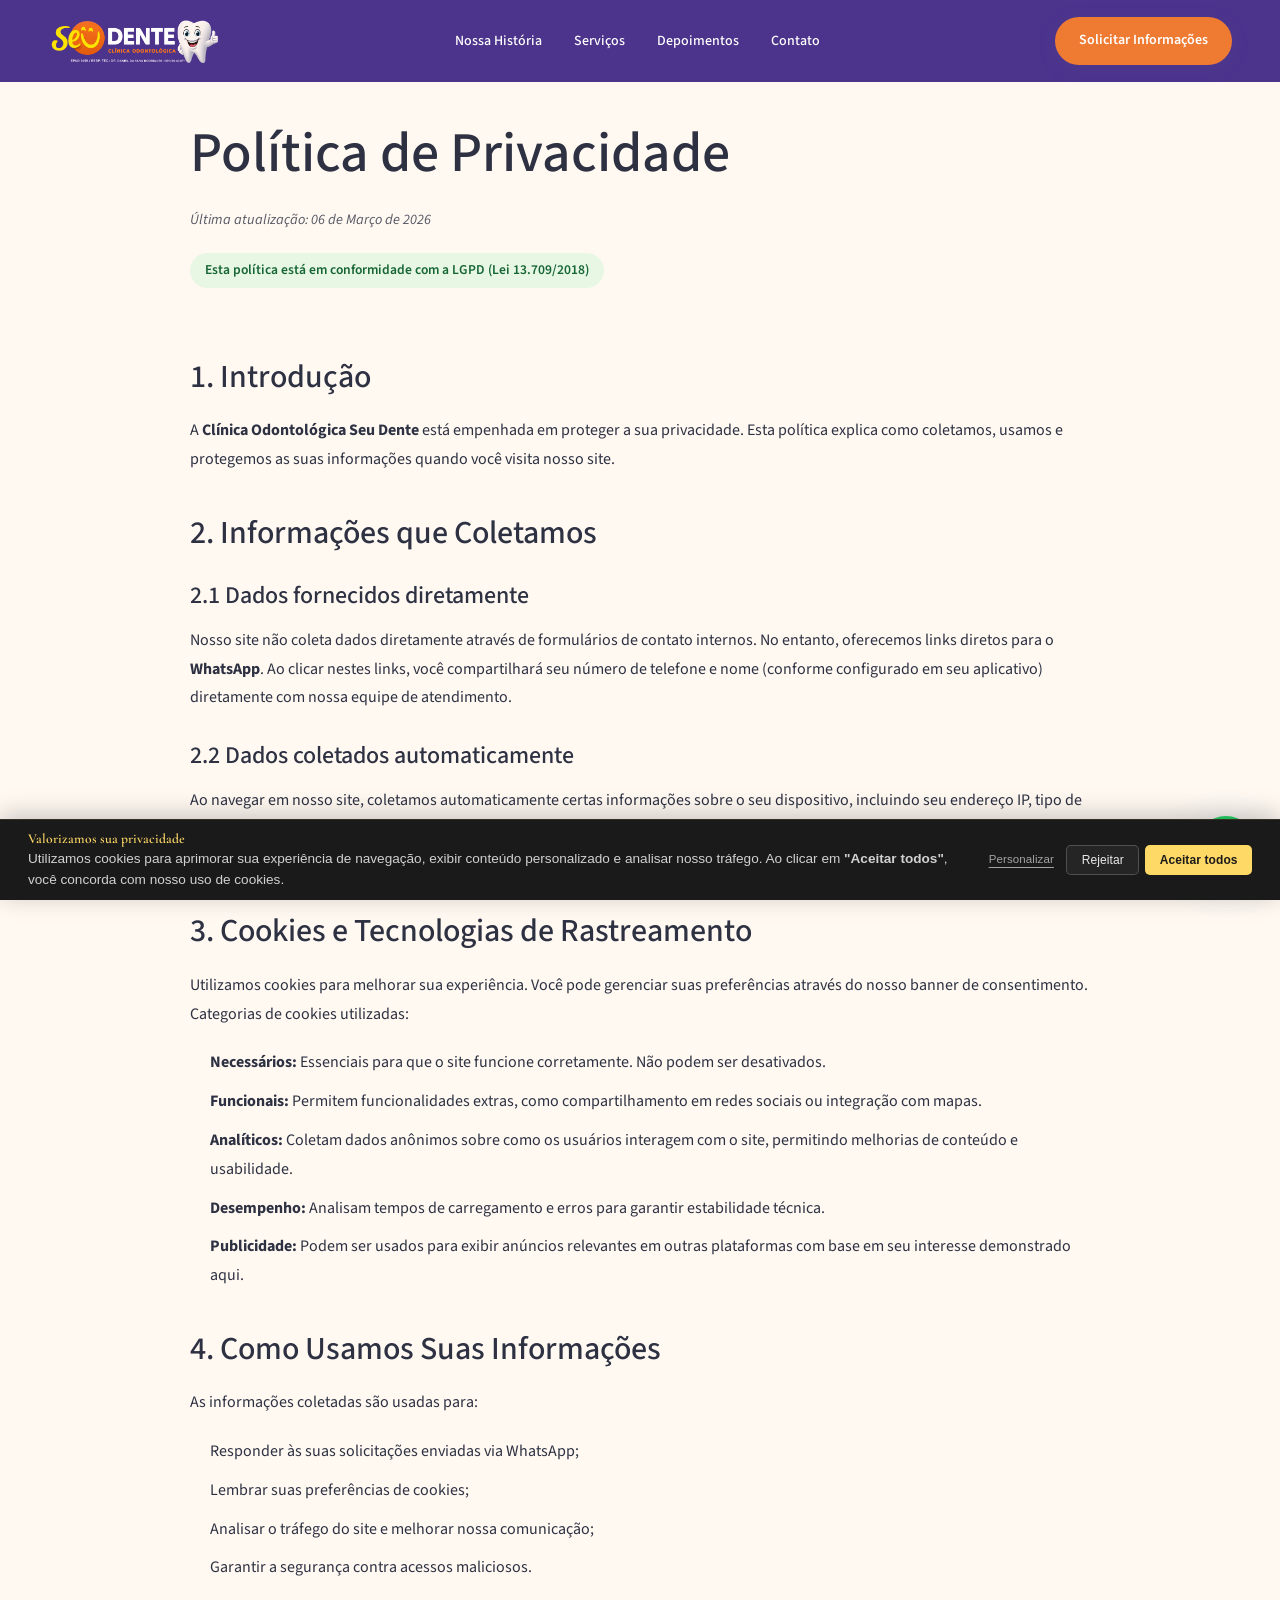
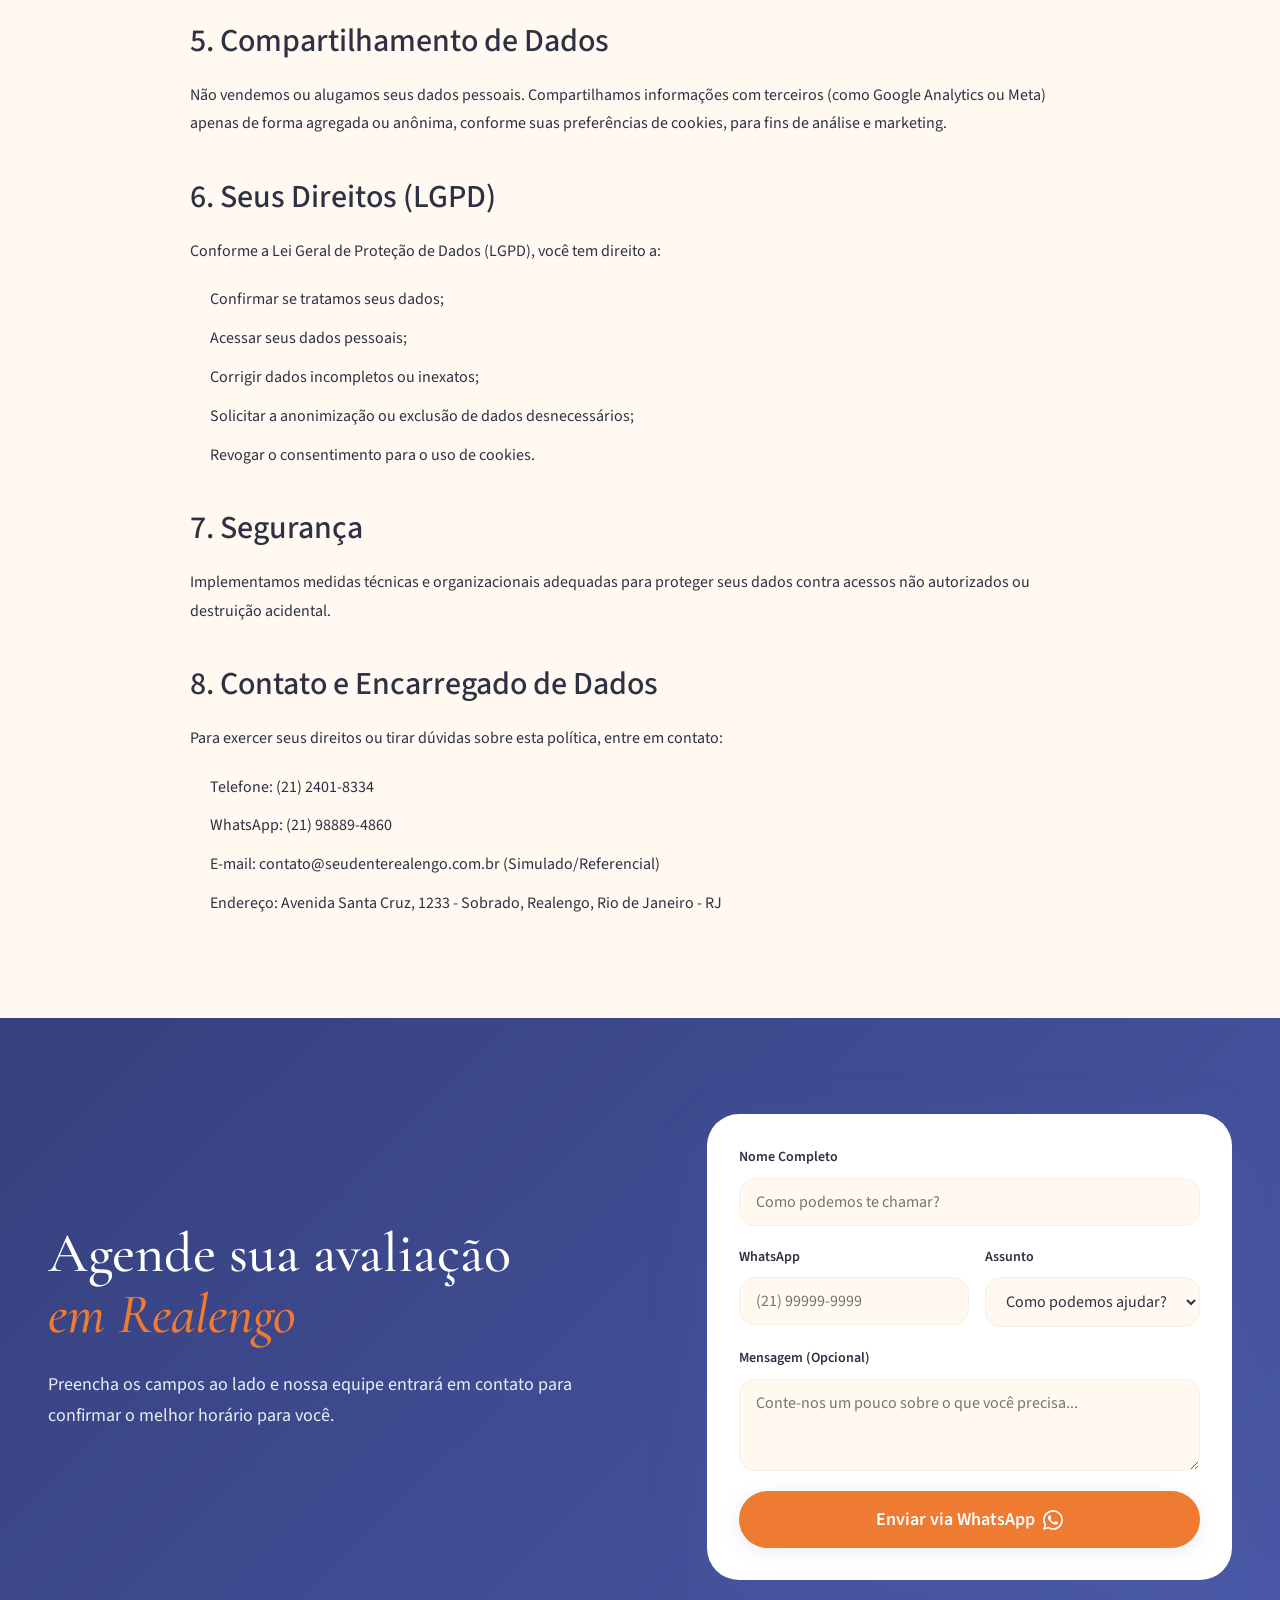
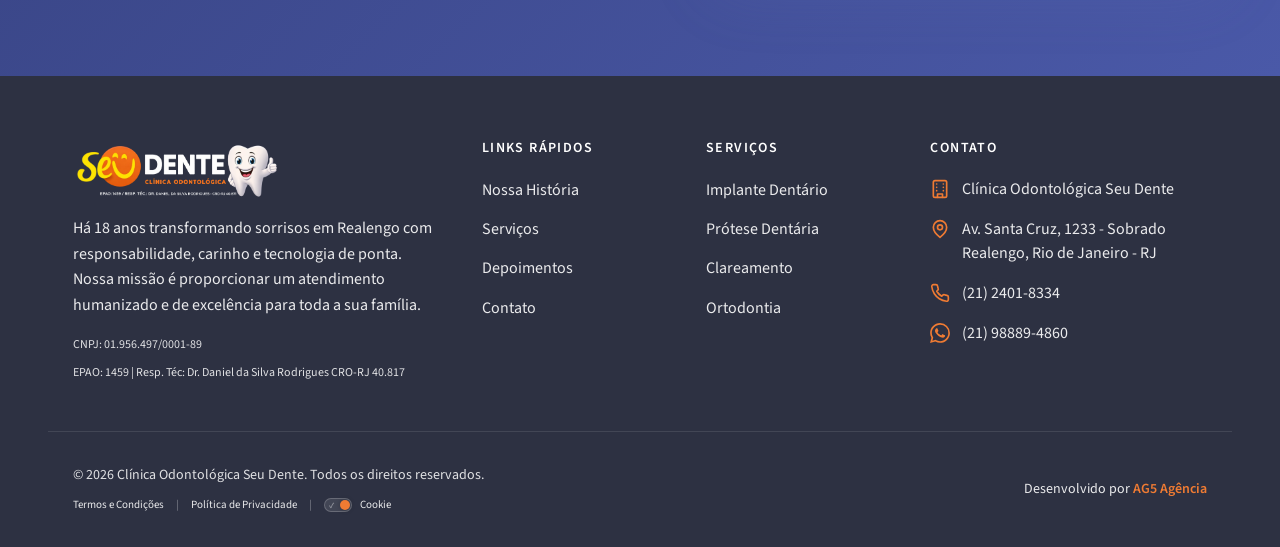
<file: politica-de-privacidade.html>
<!DOCTYPE html>
<html lang="pt-BR">

<head>
    <meta charset="UTF-8">
    <meta name="viewport" content="width=device-width, initial-scale=1.0">
    <meta name="description"
        content="Política de Privacidade - Clínica Odontológica Seu Dente. Em conformidade com a LGPD.">
    <title>Política de Privacidade - Clínica Odontológica Seu Dente</title>
    <link rel="preconnect" href="https://fonts.googleapis.com">
    <link rel="preconnect" href="https://fonts.gstatic.com" crossorigin>
    <link
        href="https://fonts.googleapis.com/css2?family=Cormorant+Garamond:ital,wght@0,400;0,500;0,600;1,400&family=Source+Sans+3:wght@300;400;500;600&display=swap"
        rel="stylesheet">
    <link rel="stylesheet" href="style.css">
    <!-- CSS Assíncrono para o Cookie Banner -->
    <link rel="preload" href="cookie-banner.css" as="style">
    <link rel="stylesheet" href="cookie-banner.css" media="print" onload="this.media='all'">

    <!-- Preload Assets Críticos -->
    <link rel="preload"
        href="https://fonts.googleapis.com/css2?family=Cormorant+Garamond:ital,wght@0,400;0,500;0,600;1,400&family=Source+Sans+3:wght@300;400;500;600&display=swap"
        as="style">

    <!-- SEO & Compartilhamento -->
    <meta property="og:title" content="Política de Privacidade - Clínica Odontológica Seu Dente">
    <meta property="og:description"
        content="Conheça nossa política de privacidade e como tratamos seus dados em conformidade com a LGPD.">
    <meta property="og:image" content="https://seudenterealengo.com.br/assets/icon-empresa-original.webp">
    <meta property="og:url" content="https://seudenterealengo.com.br/politica-de-privacidade.html">
    <meta property="og:type" content="article">
    <meta property="og:site_name" content="Clínica Odontológica Seu Dente">
    <meta property="og:locale" content="pt_BR">
    <meta name="twitter:card" content="summary_large_image">
    <meta name="twitter:title" content="Política de Privacidade - Clínica Odontológica Seu Dente">
    <meta name="twitter:description"
        content="Conheça nossa política de privacidade e como tratamos seus dados em conformidade com a LGPD.">
    <meta name="twitter:image" content="https://seudenterealengo.com.br/assets/icon-empresa-original.webp">

    <!-- URL Canônica -->
    <link rel="canonical" href="https://seudenterealengo.com.br/politica-de-privacidade.html">

    <!-- Favicon -->
    <link rel="icon" href="assets/icon-empresa-original.webp" type="image/webp">

    <!-- Schema.org JSON-LD -->
    <script type="application/ld+json">
    {
      "@context": "https://schema.org",
      "@graph": [
        {
          "@type": "WebSite",
          "@id": "https://seudenterealengo.com.br/#website",
          "url": "https://seudenterealengo.com.br/",
          "name": "Clínica Odontológica Seu Dente",
          "inLanguage": "pt-BR"
        },
        {
          "@type": "WebPage",
          "@id": "https://seudenterealengo.com.br/politica-de-privacidade.html#webpage",
          "url": "https://seudenterealengo.com.br/politica-de-privacidade.html",
          "name": "Política de Privacidade - Clínica Odontológica Seu Dente",
          "description": "Conheça nossa política de privacidade e como tratamos seus dados em conformidade com a LGPD.",
          "isPartOf": { "@id": "https://seudenterealengo.com.br/#website" },
          "inLanguage": "pt-BR"
        }
      ]
    }
    </script>
    <style>
        .legal-content {
            padding: 120px 0 80px;
            max-width: 900px;
            margin: 0 auto;
            line-height: 1.8;
            color: var(--text-color);
        }

        .legal-content h1 {
            font-family: var(--display-font);
            font-size: 3.5rem;
            margin-bottom: 20px;
            color: var(--primary-color);
        }

        .legal-content h2 {
            font-family: var(--display-font);
            font-size: 2rem;
            margin: 40px 0 20px;
            color: var(--primary-color);
        }

        .legal-content h3 {
            font-family: var(--display-font);
            font-size: 1.5rem;
            margin: 30px 0 15px;
            color: var(--primary-color);
        }

        .legal-content p {
            margin-bottom: 20px;
        }

        .legal-content ul {
            margin-bottom: 20px;
            padding-left: 20px;
        }

        .legal-content li {
            margin-bottom: 10px;
        }

        .last-update {
            font-size: 0.9rem;
            font-style: italic;
            opacity: 0.8;
            margin-bottom: 40px;
        }

        .lgpd-badge {
            display: inline-block;
            background: rgba(134, 239, 172, 0.2);
            color: #166534;
            padding: 5px 15px;
            border-radius: 50px;
            font-size: 0.85rem;
            font-weight: 600;
            margin-bottom: 30px;
        }
    </style>
</head>

<body>
    <!-- Header -->
    <header class="header" id="header">
        <div class="container header-container">
            <a href="index.html" class="logo">
                <img src="assets/icon-empresa-original.webp" alt="Logo Seu Dente" width="50" height="50"
                    style="height: 50px; width: auto;">
            </a>

            <nav class="nav" id="nav">
                <ul class="nav-list">
                    <li><a href="index.html#sobre" class="nav-link">Nossa História</a></li>
                    <li><a href="index.html#servicos" class="nav-link">Serviços</a></li>
                    <li><a href="index.html#depoimentos" class="nav-link">Depoimentos</a></li>
                    <li><a href="index.html#contato" class="nav-link">Contato</a></li>
                    <li class="mobile-cta-item">
                        <a href="https://wa.me/5521988894860?text=Olá,%20vim%20através%20do%20site%20e%20gostaria%20de%20uma%20informação."
                            target="_blank" class="btn btn-primary" role="button">
                            Solicitar Informação
                        </a>
                    </li>
                </ul>
            </nav>

            <a href="https://wa.me/5521988894860?text=Olá,%20vim%20através%20do%20site%20e%20gostaria%20de%20uma%20informação."
                target="_blank" class="btn btn-primary btn-small header-cta" role="button"
                aria-label="Solicitar informações via WhatsApp">
                Solicitar Informações
            </a>

            <button class="menu-toggle" id="menuToggle" aria-label="Menu">
                <span></span>
                <span></span>
                <span></span>
            </button>
        </div>
    </header>

    <main class="container">
        <article class="legal-content">
            <h1>Política de Privacidade</h1>
            <p class="last-update">Última atualização: 06 de Março de 2026</p>
            <div class="lgpd-badge">Esta política está em conformidade com a LGPD (Lei 13.709/2018)</div>

            <section>
                <h2>1. Introdução</h2>
                <p>A <strong>Clínica Odontológica Seu Dente</strong> está empenhada em proteger a sua privacidade. Esta
                    política explica como coletamos, usamos e protegemos as suas informações quando você visita nosso
                    site.</p>
            </section>

            <section>
                <h2>2. Informações que Coletamos</h2>
                <h3>2.1 Dados fornecidos diretamente</h3>
                <p>Nosso site não coleta dados diretamente através de formulários de contato internos. No entanto,
                    oferecemos links diretos para o <strong>WhatsApp</strong>. Ao clicar nestes links, você
                    compartilhará seu número de telefone e nome (conforme configurado em seu aplicativo) diretamente com
                    nossa equipe de atendimento.</p>
                <h3>2.2 Dados coletados automaticamente</h3>
                <p>Ao navegar em nosso site, coletamos automaticamente certas informações sobre o seu dispositivo,
                    incluindo seu endereço IP, tipo de navegador, sistema operacional e comportamento de navegação
                    (páginas visitadas, tempo de permanência), através do uso de cookies e tecnologias similares.</p>
            </section>

            <section>
                <h2>3. Cookies e Tecnologias de Rastreamento</h2>
                <p>Utilizamos cookies para melhorar sua experiência. Você pode gerenciar suas preferências através do
                    nosso banner de consentimento. Categorias de cookies utilizadas:</p>
                <ul>
                    <li><strong>Necessários:</strong> Essenciais para que o site funcione corretamente. Não podem ser
                        desativados.</li>
                    <li><strong>Funcionais:</strong> Permitem funcionalidades extras, como compartilhamento em redes
                        sociais ou integração com mapas.</li>
                    <li><strong>Analíticos:</strong> Coletam dados anônimos sobre como os usuários interagem com o site,
                        permitindo melhorias de conteúdo e usabilidade.</li>
                    <li><strong>Desempenho:</strong> Analisam tempos de carregamento e erros para garantir estabilidade
                        técnica.</li>
                    <li><strong>Publicidade:</strong> Podem ser usados para exibir anúncios relevantes em outras
                        plataformas com base em seu interesse demonstrado aqui.</li>
                </ul>
            </section>

            <section>
                <h2>4. Como Usamos Suas Informações</h2>
                <p>As informações coletadas são usadas para:</p>
                <ul>
                    <li>Responder às suas solicitações enviadas via WhatsApp;</li>
                    <li>Lembrar suas preferências de cookies;</li>
                    <li>Analisar o tráfego do site e melhorar nossa comunicação;</li>
                    <li>Garantir a segurança contra acessos maliciosos.</li>
                </ul>
            </section>

            <section>
                <h2>5. Compartilhamento de Dados</h2>
                <p>Não vendemos ou alugamos seus dados pessoais. Compartilhamos informações com terceiros (como Google
                    Analytics ou Meta) apenas de forma agregada ou anônima, conforme suas preferências de cookies, para
                    fins de análise e marketing.</p>
            </section>

            <section>
                <h2>6. Seus Direitos (LGPD)</h2>
                <p>Conforme a Lei Geral de Proteção de Dados (LGPD), você tem direito a:</p>
                <ul>
                    <li>Confirmar se tratamos seus dados;</li>
                    <li>Acessar seus dados pessoais;</li>
                    <li>Corrigir dados incompletos ou inexatos;</li>
                    <li>Solicitar a anonimização ou exclusão de dados desnecessários;</li>
                    <li>Revogar o consentimento para o uso de cookies.</li>
                </ul>
            </section>

            <section>
                <h2>7. Segurança</h2>
                <p>Implementamos medidas técnicas e organizacionais adequadas para proteger seus dados contra acessos
                    não autorizados ou destruição acidental.</p>
            </section>

            <section>
                <h2>8. Contato e Encarregado de Dados</h2>
                <p>Para exercer seus direitos ou tirar dúvidas sobre esta política, entre em contato:</p>
                <ul>
                    <li>Telefone: (21) 2401-8334</li>
                    <li>WhatsApp: (21) 98889-4860</li>
                    <li>E-mail: contato@seudenterealengo.com.br (Simulado/Referencial)</li>
                    <li>Endereço: Avenida Santa Cruz, 1233 - Sobrado, Realengo, Rio de Janeiro - RJ</li>
                </ul>
            </section>
        </article>
    </main>

    <!-- CTA Section (Formulário de Captação) -->
    <section class="cta-section" id="marcar-consulta">
        <div class="cta-bg"></div>
        <div class="container">
            <div class="cta-grid">
                <div class="cta-content" style="color: white;">
                    <h2 class="cta-title">Agende sua avaliação<br><em style="color: var(--color-secondary);">em
                            Realengo</em></h2>
                    <p class="cta-text" style="color: rgba(255, 255, 255, 0.9);">
                        Preencha os campos ao lado e nossa equipe entrará em contato para confirmar o melhor
                        horário para você.
                    </p>
                </div>

                <div class="cta-form-container">
                    <form id="whatsappForm" class="cta-form">
                        <div class="form-group">
                            <label for="form-name">Nome Completo</label>
                            <input type="text" id="form-name" placeholder="Como podemos te chamar?" required>
                        </div>
                        <div class="form-row">
                            <div class="form-group">
                                <label for="form-whatsapp">WhatsApp</label>
                                <input type="tel" id="form-whatsapp" placeholder="(21) 99999-9999" required>
                            </div>
                            <div class="form-group">
                                <label for="form-service">Assunto</label>
                                <select id="form-service" required>
                                    <option value="" disabled selected>Como podemos ajudar?</option>
                                    <option value="Implante Dentário">Implante Dentário</option>
                                    <option value="Prótese Dentária">Prótese Dentária</option>
                                    <option value="Clareamento Dental">Clareamento Dental</option>
                                    <option value="Ortodontia">Ortodontia/Aparelho</option>
                                    <option value="Tratamento de Canal">Tratamento de Canal</option>
                                    <option value="Limpeza/Avaliação">Limpeza ou Avaliação</option>
                                    <option value="Outros">Outros Assuntos</option>
                                </select>
                            </div>
                        </div>
                        <div class="form-group">
                            <label for="form-message">Mensagem (Opcional)</label>
                            <textarea id="form-message" rows="3"
                                placeholder="Conte-nos um pouco sobre o que você precisa..."></textarea>
                        </div>
                        <button type="submit" class="btn btn-primary btn-block">
                            <span>Enviar via WhatsApp</span>
                            <svg width="20" height="20" viewBox="0 0 24 24" fill="currentColor">
                                <path
                                    d="M17.472 14.382c-.297-.149-1.758-.867-2.03-.967-.273-.099-.471-.148-.67.15-.197.297-.767.966-.94 1.164-.173.199-.347.223-.644.075-.297-.15-1.255-.463-2.39-1.475-.883-.788-1.48-1.761-1.653-2.059-.173-.297-.018-.458.13-.606.134-.133.298-.347.446-.52.149-.174.198-.298.298-.497.099-.198.05-.371-.025-.52-.075-.149-.669-1.612-.916-2.207-.242-.579-.487-.5-.669-.51-.173-.008-.371-.01-.57-.01-.198 0-.52.074-.792.372-.272.297-1.04 1.016-1.04 2.479 0 1.462 1.065 2.875 1.213 3.074.149.198 2.096 3.2 5.077 4.487.709.306 1.262.489 1.694.625.712.227 1.36.195 1.871.118.571-.085 1.758-.719 2.006-1.413.248-.694.248-1.289.173-1.413-.074-.124-.272-.198-.57-.347m-5.421 7.403h-.004a9.87 9.87 0 01-5.031-1.378l-.361-.214-3.741.982.998-3.648-.235-.374a9.86 9.86 0 01-1.51-5.26c.001-5.45 4.436-9.884 9.888-9.884 2.64 0 5.122 1.03 6.988 2.898a9.825 9.825 0 012.893 6.994c-.003 5.45-4.437 9.884-9.885 9.884m8.413-18.297A11.815 11.815 0 0012.05 0C5.495 0 .16 5.335.157 11.892c0 2.096.547 4.142 1.588 5.945L.057 24l6.305-1.654a11.882 11.882 0 005.683 1.448h.005c6.554 0 11.89-5.335 11.893-11.893a11.821 11.821 0 00-3.48-8.413z" />
                            </svg>
                        </button>
                    </form>
                </div>
            </div>
        </div>
    </section>

    <!-- Footer -->
    <footer class="footer">
        <div class="container">
            <div class="footer-grid">
                <div class="footer-brand">
                    <a href="index.html" class="logo">
                        <img src="assets/icon-empresa-original.webp" alt="Logo Seu Dente"
                            style="height: 60px; width: auto;">
                    </a>
                    <p class="footer-tagline">
                        Há 18 anos transformando sorrisos em Realengo com responsabilidade, carinho e tecnologia
                        de ponta. Nossa missão é proporcionar um atendimento humanizado e de excelência para
                        toda a sua família.
                    </p>
                    <p class="footer-cnpj">CNPJ: 01.956.497/0001-89</p>
                    <p class="footer-technical">EPAO: 1459 | Resp. Téc: Dr. Daniel da Silva Rodrigues CRO-RJ
                        40.817</p>
                </div>

                <div class="footer-links">
                    <h4>Links Rápidos</h4>
                    <ul>
                        <li><a href="index.html#sobre">Nossa História</a></li>
                        <li><a href="index.html#servicos">Serviços</a></li>
                        <li><a href="index.html#depoimentos">Depoimentos</a></li>
                        <li><a href="index.html#contato">Contato</a></li>
                    </ul>
                </div>

                <div class="footer-links">
                    <h4>Serviços</h4>
                    <ul>
                        <li><a href="index.html#servicos">Implante Dentário</a></li>
                        <li><a href="index.html#servicos">Prótese Dentária</a></li>
                        <li><a href="index.html#servicos">Clareamento</a></li>
                        <li><a href="index.html#servicos">Ortodontia</a></li>
                    </ul>
                </div>

                <div class="footer-contact">
                    <h4>Contato</h4>
                    <ul class="footer-contact-list">
                        <li>
                            <svg width="20" height="20" viewBox="0 0 24 24" fill="none" stroke="currentColor"
                                stroke-width="2" stroke-linecap="round" stroke-linejoin="round">
                                <rect width="16" height="20" x="4" y="2" rx="2" ry="2" />
                                <path d="M9 22v-4h6v4" />
                                <path d="M8 6h.01" />
                                <path d="M16 6h.01" />
                                <path d="M8 10h.01" />
                                <path d="M16 10h.01" />
                                <path d="M8 14h.01" />
                                <path d="M16 14h.01" />
                            </svg>
                            <a href="https://share.google/ee7phTTc5PPBQcjTp" target="_blank"
                                style="color: inherit; text-decoration: none;">Clínica Odontológica Seu
                                Dente</a>
                        </li>
                        <li>
                            <svg width="20" height="20" viewBox="0 0 24 24" fill="none" stroke="currentColor"
                                stroke-width="2" stroke-linecap="round" stroke-linejoin="round">
                                <path d="M20 10c0 6-8 12-8 12s-8-6-8-12a8 8 0 0 1 16 0Z" />
                                <circle cx="12" cy="10" r="3" />
                            </svg>
                            <a href="https://www.google.com/maps/dir//Cl%C3%ADnica+Odontol%C3%B3gica+Seu+Dente.+-+Av.+de+Santa+Cruz,+1233+-+Sobrado+-+Realengo,+Rio+de+Janeiro+-+RJ,+21710-231/@-22.8780807,-43.4381072,17z/data=!4m16!1m7!3m6!1s0x9bdf0009519435:0x5c57fb8164a357b4!2sCl%C3%ADnica%20Odontol%C3%B3gica+Seu+Dente.!8m2!3d-22.8780807!4d-43.4355323!16s%2Fg%2F11w2nqcgjb!4m7!1m0!1m5!1m1!1s0x9bdf0009519435:0x5c57fb8164a357b4!2m2!1d-43.4355323!2d-22.8780807?entry=ttu&g_ep=EgoyMDI2MDMwMi4wIKXMDSoASAFQAw%3D%3D"
                                target="_blank" style="color: inherit; text-decoration: none;">
                                Av. Santa Cruz, 1233 - Sobrado<br>
                                Realengo, Rio de Janeiro - RJ
                            </a>
                        </li>
                        <li>
                            <svg width="20" height="20" viewBox="0 0 24 24" fill="none" stroke="currentColor"
                                stroke-width="2" stroke-linecap="round" stroke-linejoin="round">
                                <path
                                    d="M22 16.92v3a2 2 0 01-2.18 2 19.79 19.79 0 01-8.63-3.07 19.5 19.5 0 01-6-6 19.79 19.79 0 01-3.07-8.67A2 2 0 014.11 2h3a2 2 0 012 1.72 12.84 12.84 0 00.7 2.81 2 2 0 01-.45 2.11L8.09 9.91a16 16 0 006 6l1.27-1.27a2 2 0 012.11-.45 12.84 12.84 0 002.81.7A2 2 0 0122 16.92z" />
                            </svg>
                            <a href="tel:+552124018334">(21) 2401-8334</a>
                        </li>
                        <li>
                            <svg width="20" height="20" viewBox="0 0 24 24" fill="currentColor">
                                <path
                                    d="M17.472 14.382c-.297-.149-1.758-.867-2.03-.967-.273-.099-.471-.148-.67.15-.197.297-.767.966-.94 1.164-.173.199-.347.223-.644.075-.297-.15-1.255-.463-2.39-1.475-.883-.788-1.48-1.761-1.653-2.059-.173-.297-.018-.458.13-.606.134-.133.298-.347.446-.52.149-.174.198-.298.298-.497.099-.198.05-.371-.025-.52-.075-.149-.669-1.612-.916-2.207-.242-.579-.487-.5-.669-.51-.173-.008-.371-.01-.57-.01-.198 0-.52.074-.792.372-.272.297-1.04 1.016-1.04 2.479 0 1.462 1.065 2.875 1.213 3.074.149.198 2.096 3.2 5.077 4.487.709.306 1.262.489 1.694.625.712.227 1.36.195 1.871.118.571-.085 1.758-.719 2.006-1.413.248-.694.248-1.289.173-1.413-.074-.124-.272-.198-.57-.347m-5.421 7.403h-.004a9.87 9.87 0 01-5.031-1.378l-.361-.214-3.741.982.998-3.648-.235-.374a9.86 9.86 0 01-1.51-5.26c.001-5.45 4.436-9.884 9.888-9.884 2.64 0 5.122 1.03 6.988 2.898a9.825 9.825 0 012.893 6.994c-.003 5.45-4.437 9.884-9.885 9.884m8.413-18.297A11.815 11.815 0 0012.05 0C5.495 0 .16 5.335.157 11.892c0 2.096.547 4.142 1.588 5.945L.057 24l6.305-1.654a11.882 11.882 0 005.683 1.448h.005c6.554 0 11.89-5.335 11.893-11.893a11.821 11.821 0 00-3.48-8.413z" />
                            </svg>
                            <a href="https://wa.me/5521988894860?text=Olá,%20vim%20através%20do%20site%20e%20gostaria%20de%20uma%20informação."
                                target="_blank" role="button">(21) 98889-4860</a>
                        </li>
                    </ul>
                </div>
            </div>

            <div class="footer-bottom">
                <div class="footer-left">
                    <p>&copy; 2026 Clínica Odontológica Seu Dente. Todos os direitos reservados.</p>
                    <div class="footer-legal-links">
                        <a href="termos-e-condicoes.html">Termos e Condições</a>
                        <span>|</span>
                        <a href="politica-de-privacidade.html">Política de Privacidade</a>
                        <span>|</span>
                        <a href="#" id="ck-prefs-link" class="cookie-prefs-link">
                            <span class="cookie-toggle">
                                <span class="cookie-toggle__check">✓</span>
                                <span class="cookie-toggle__x">✕</span>
                                <span class="cookie-toggle__dot"></span>
                            </span>
                            Cookie
                        </a>
                    </div>
                </div>
                <div class="footer-right">
                    <p class="footer-credit">Desenvolvido por <a href="https://www.ag5agencia.com.br"
                            target="_blank">AG5 Agência</a></p>
                </div>
            </div>
        </div>
    </footer>

    <!-- WhatsApp Float Button -->
    <a href="https://wa.me/5521988894860?text=Olá,%20vim%20através%20do%20site%20e%20gostaria%20de%20uma%20informação."
        target="_blank" class="whatsapp-float" role="button" aria-label="Falar pelo WhatsApp">
        <svg viewBox="0 0 24 24" fill="currentColor">
            <path
                d="M17.472 14.382c-.297-.149-1.758-.867-2.03-.967-.273-.099-.471-.148-.67.15-.197.297-.767.966-.94 1.164-.173.199-.347.223-.644.075-.297-.15-1.255-.463-2.39-1.475-.883-.788-1.48-1.761-1.653-2.059-.173-.297-.018-.458.13-.606.134-.133.298-.347.446-.52.149-.174.198-.298.298-.497.099-.198.05-.371-.025-.52-.075-.149-.669-1.612-.916-2.207-.242-.579-.487-.5-.669-.51-.173-.008-.371-.01-.57-.01-.198 0-.52.074-.792.372-.272.297-1.04 1.016-1.04 2.479 0 1.462 1.065 2.875 1.213 3.074.149.198 2.096 3.2 5.077 4.487.709.306 1.262.489 1.694.625.712.227 1.36.195 1.871.118.571-.085 1.758-.719 2.006-1.413.248-.694.248-1.289.173-1.413-.074-.124-.272-.198-.57-.347m-5.421 7.403h-.004a9.87 9.87 0 01-5.031-1.378l-.361-.214-3.741.982.998-3.648-.235-.374a9.86 9.86 0 01-1.51-5.26c.001-5.45 4.436-9.884 9.888-9.884 2.64 0 5.122 1.03 6.988 2.898a9.825 9.825 0 012.893 6.994c-.003 5.45-4.437 9.884-9.885 9.884m8.413-18.297A11.815 11.815 0 0012.05 0C5.495 0 .16 5.335.157 11.892c0 2.096.547 4.142 1.588 5.945L.057 24l6.305-1.654a11.882 11.882 0 005.683 1.448h.005c6.554 0 11.89-5.335 11.893-11.893a11.821 11.821 0 00-3.48-8.413z" />
        </svg>
    </a>

    <!-- ========== COOKIE BANNER AG5 ========== -->
    <div id="ck-banner" class="ck-banner" role="dialog" aria-modal="true" aria-label="Aviso de cookies"
        aria-live="polite" aria-hidden="true">
        <div class="ck-banner__inner">
            <div class="ck-banner__content">
                <h2 class="ck-banner__title">Valorizamos sua privacidade</h2>
                <p class="ck-banner__text">
                    Utilizamos cookies para aprimorar sua experiência de navegação, exibir conteúdo
                    personalizado e analisar nosso tráfego. Ao clicar em <strong>"Aceitar todos"</strong>,
                    você concorda com nosso uso de cookies.
                </p>
            </div>
            <div class="ck-banner__actions">
                <button id="ck-customize" class="ck-btn ck-btn--ghost">Personalizar</button>
                <button id="ck-reject" class="ck-btn ck-btn--outline">Rejeitar</button>
                <button id="ck-accept-all" class="ck-btn ck-btn--primary">Aceitar todos</button>
            </div>
        </div>
    </div>

    <!-- ========== MODAL DE PERSONALIZAÇÃO ========== -->
    <div id="ck-modal" class="ck-modal" role="dialog" aria-modal="true"
        aria-label="Personalizar preferências de cookies" aria-hidden="true">
        <div class="ck-modal__overlay" id="ck-modal-overlay"></div>
        <div class="ck-modal__box">
            <div class="ck-modal__header">
                <h2 class="ck-modal__title">Personalizar preferências de consentimento</h2>
                <button class="ck-modal__close" id="ck-modal-close" aria-label="Fechar modal">
                    <svg width="18" height="18" viewBox="0 0 24 24" fill="none" aria-hidden="true">
                        <path d="M18 6L6 18M6 6l12 12" stroke="currentColor" stroke-width="2" stroke-linecap="round"
                            stroke-linejoin="round" />
                    </svg>
                </button>
            </div>
            <div class="ck-modal__body">
                <p class="ck-modal__intro">
                    Utilizamos cookies para ajudar você a navegar com eficiência e executar certas funções.
                    Os cookies classificados como <strong>"Necessário"</strong> são essenciais para o
                    funcionamento básico do site e não podem ser desativados.
                </p>
                <div class="ck-category">
                    <div class="ck-category__header">
                        <div class="ck-category__info">
                            <h3 class="ck-category__name">Necessário</h3>
                            <p class="ck-category__desc">Essenciais para o funcionamento do site. Não armazenam
                                dados pessoalmente identificáveis.</p>
                        </div>
                        <span class="ck-category__badge">Sempre ativo</span>
                    </div>
                </div>
                <div class="ck-category">
                    <div class="ck-category__header">
                        <div class="ck-category__info">
                            <h3 class="ck-category__name">Funcional</h3>
                            <p class="ck-category__desc">Ajudam a executar funcionalidades como compartilhamento
                                em mídia social e recursos de terceiros.</p>
                        </div>
                        <label class="ck-toggle" aria-label="Ativar cookies funcionais">
                            <input type="checkbox" id="ck-functional" name="functional">
                            <span class="ck-toggle__slider"></span>
                        </label>
                    </div>
                </div>
                <div class="ck-category">
                    <div class="ck-category__header">
                        <div class="ck-category__info">
                            <h3 class="ck-category__name">Analítico</h3>
                            <p class="ck-category__desc">Usados para entender como os visitantes interagem com o
                                site (visitantes, taxa de rejeição, etc.).</p>
                        </div>
                        <label class="ck-toggle" aria-label="Ativar cookies analíticos">
                            <input type="checkbox" id="ck-analytics" name="analytics">
                            <span class="ck-toggle__slider"></span>
                        </label>
                    </div>
                </div>
                <div class="ck-category">
                    <div class="ck-category__header">
                        <div class="ck-category__info">
                            <h3 class="ck-category__name">Desempenho</h3>
                            <p class="ck-category__desc">Analisam índices de desempenho do site para oferecer
                                melhor experiência ao visitante.</p>
                        </div>
                        <label class="ck-toggle" aria-label="Ativar cookies de desempenho">
                            <input type="checkbox" id="ck-performance" name="performance">
                            <span class="ck-toggle__slider"></span>
                        </label>
                    </div>
                </div>
                <div class="ck-category">
                    <div class="ck-category__header">
                        <div class="ck-category__info">
                            <h3 class="ck-category__name">Publicidade</h3>
                            <p class="ck-category__desc">Entregam anúncios personalizados com base nas páginas
                                visitadas anteriormente.</p>
                        </div>
                        <label class="ck-toggle" aria-label="Ativar cookies de publicidade">
                            <input type="checkbox" id="ck-advertising" name="advertising">
                            <span class="ck-toggle__slider"></span>
                        </label>
                    </div>
                </div>
            </div>
            <div class="ck-modal__footer">
                <button id="ck-modal-reject" class="ck-btn ck-btn--outline">Rejeitar</button>
                <button id="ck-modal-save" class="ck-btn ck-btn--ghost">Salvar Preferências</button>
                <button id="ck-modal-accept-all" class="ck-btn ck-btn--primary">Aceitar todos</button>
            </div>
        </div>
    </div>

    <script src="script.js" defer></script>
    <script src="cookie-banner.js" defer></script>
<script src="https://control-blog.ag5agencia.site/r.js" data-c="seu-dente" defer></script>
</body>

</html>
</file>
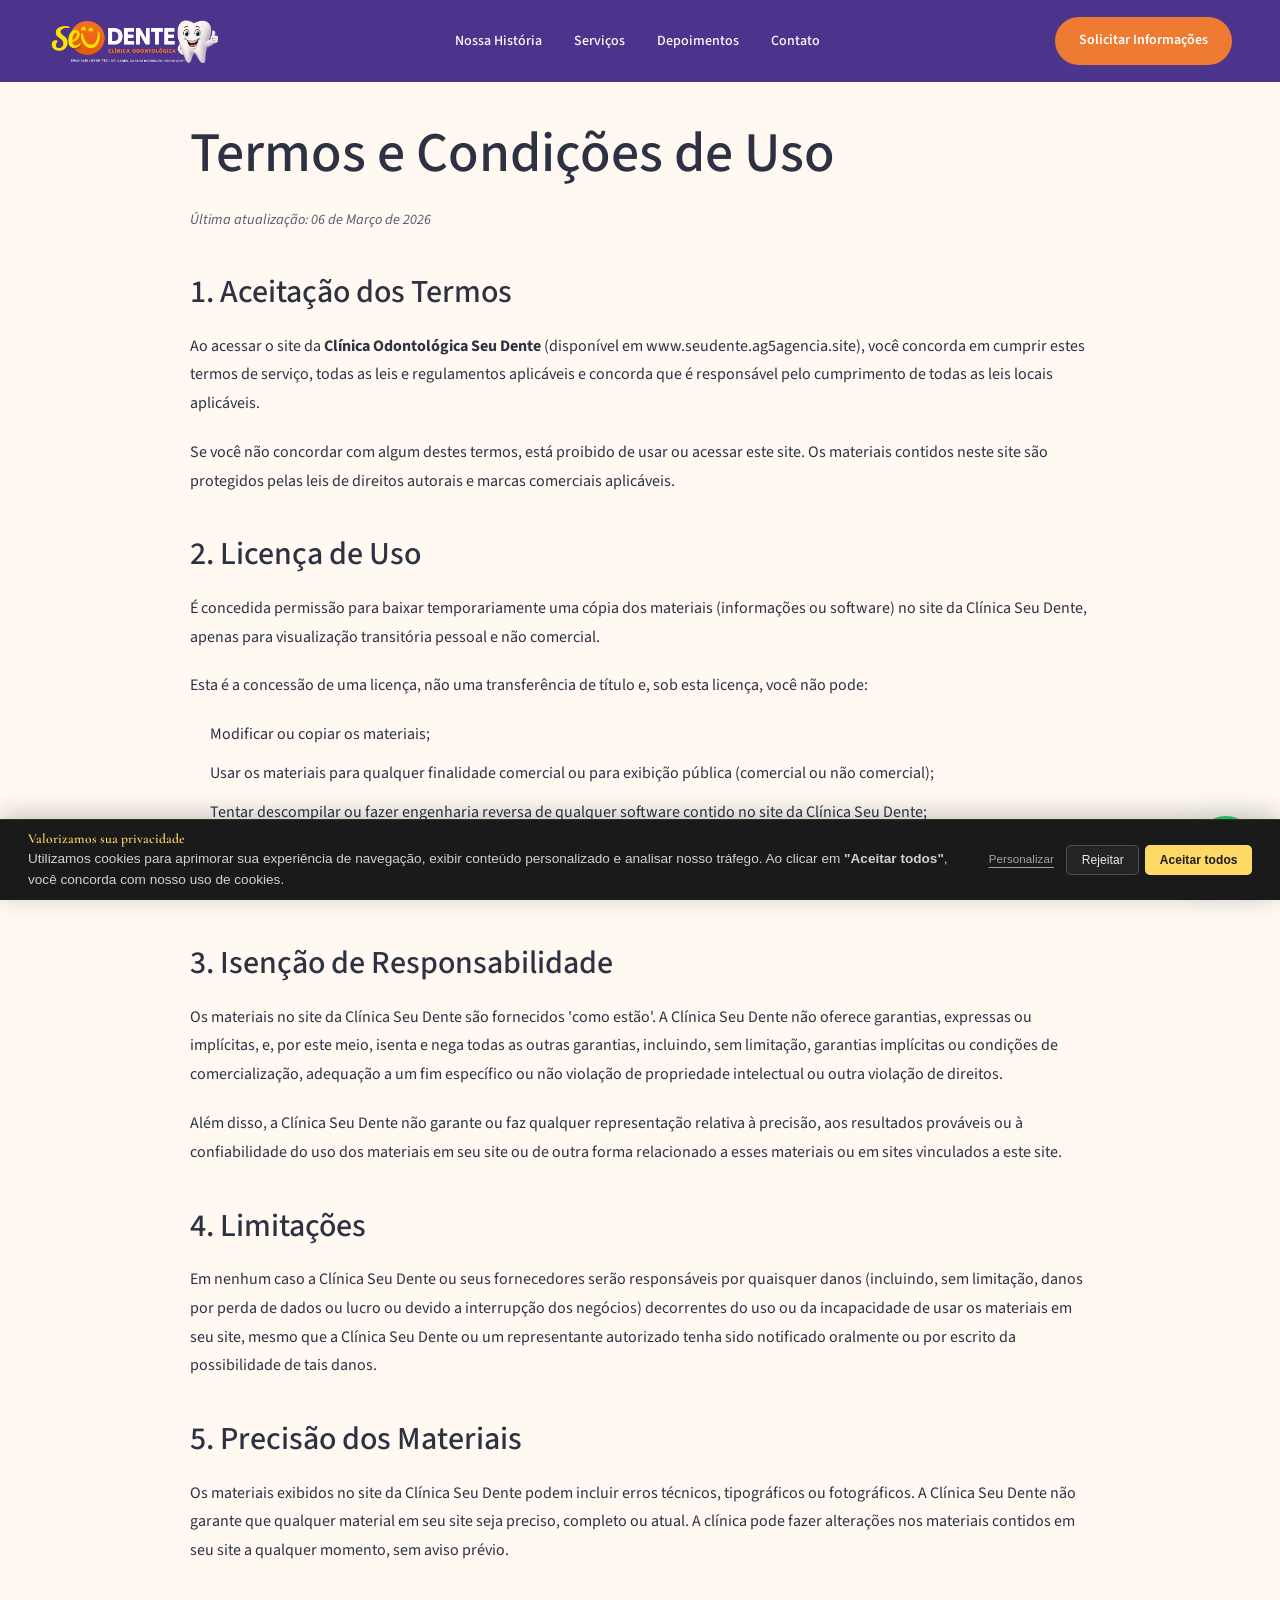
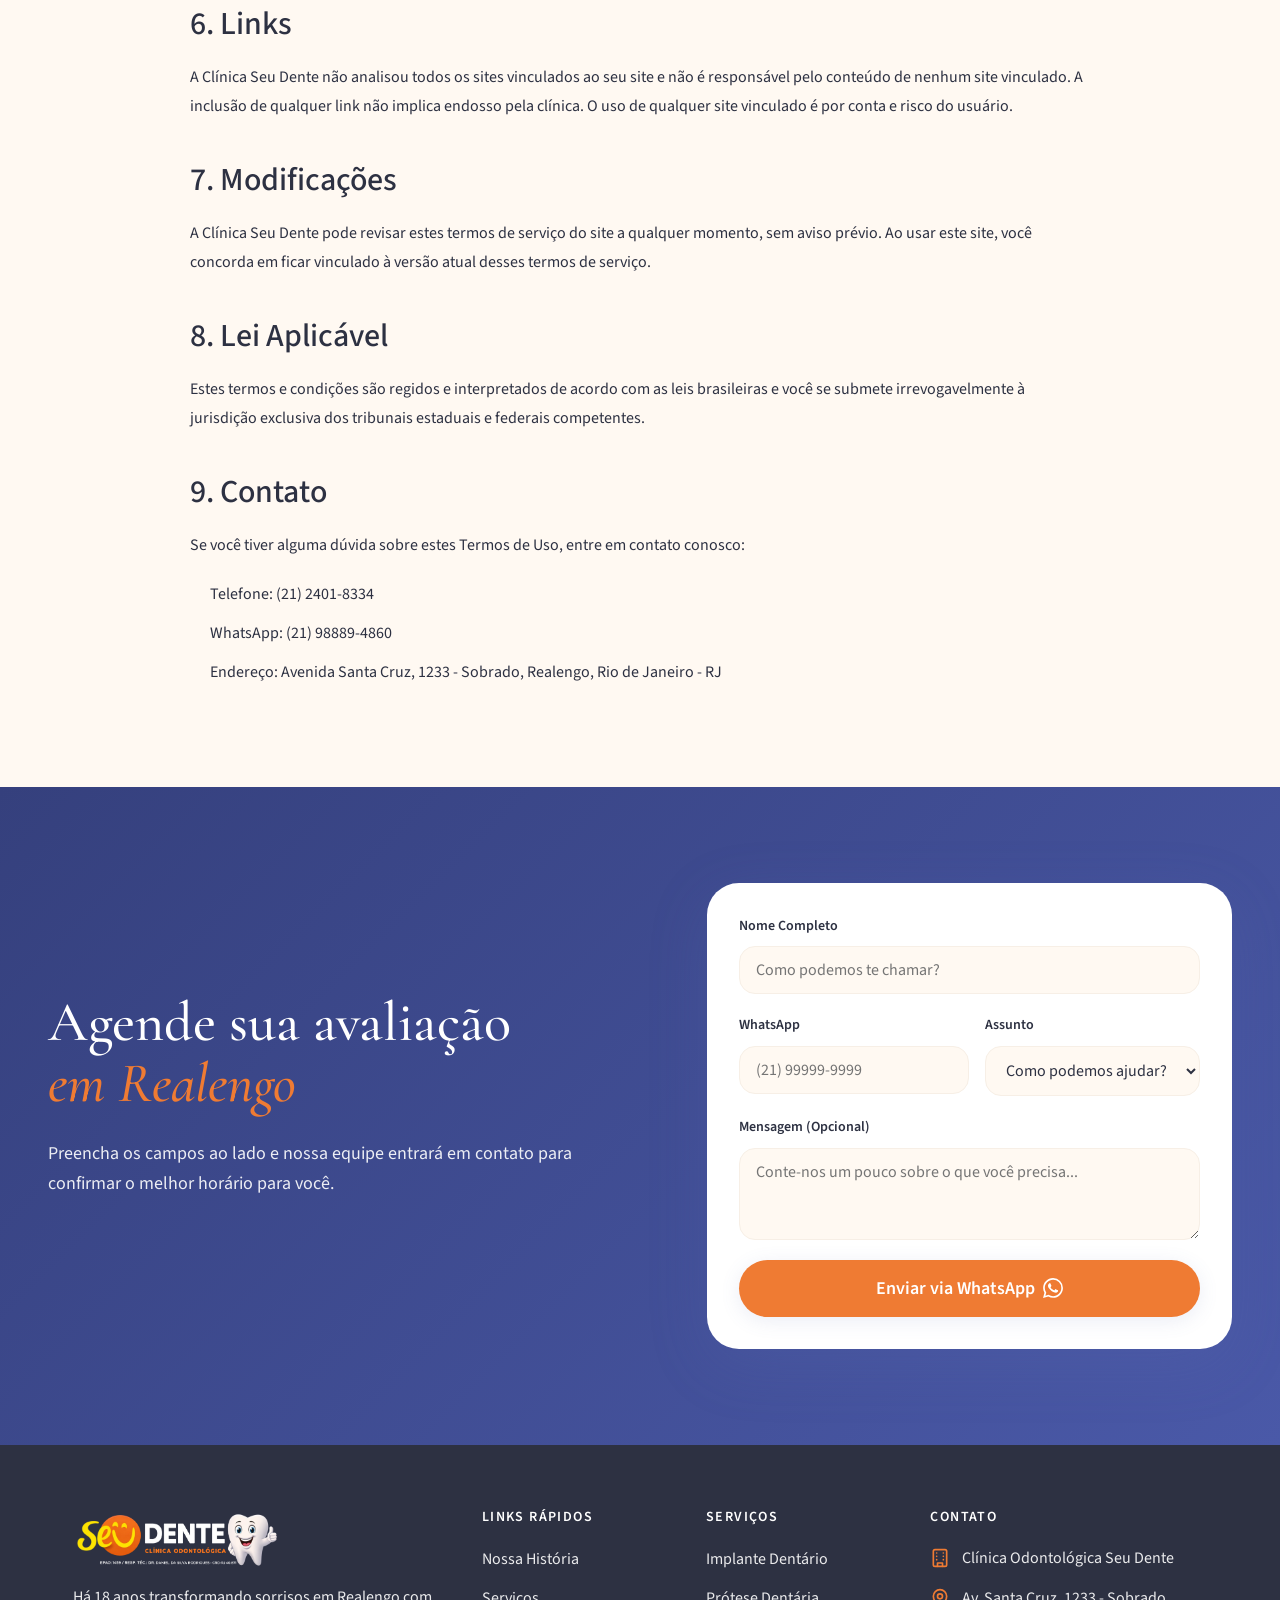
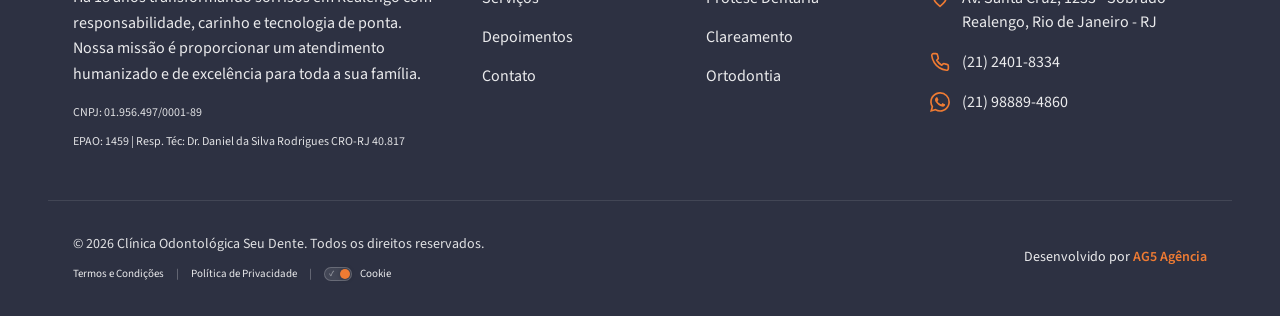
<file: termos-e-condicoes.html>
<!DOCTYPE html>
<html lang="pt-BR">

<head>
    <meta charset="UTF-8">
    <meta name="viewport" content="width=device-width, initial-scale=1.0">
    <meta name="description" content="Termos e Condições de Uso - Clínica Odontológica Seu Dente.">
    <title>Termos e Condições - Clínica Odontológica Seu Dente</title>
    <link rel="preconnect" href="https://fonts.googleapis.com">
    <link rel="preconnect" href="https://fonts.gstatic.com" crossorigin>
    <link
        href="https://fonts.googleapis.com/css2?family=Cormorant+Garamond:ital,wght@0,400;0,500;0,600;1,400&family=Source+Sans+3:wght@300;400;500;600&display=swap"
        rel="stylesheet">
    <link rel="stylesheet" href="style.css">
    <!-- CSS Assíncrono para o Cookie Banner -->
    <link rel="preload" href="cookie-banner.css" as="style">
    <link rel="stylesheet" href="cookie-banner.css" media="print" onload="this.media='all'">

    <!-- Preload Assets Críticos -->
    <link rel="preload"
        href="https://fonts.googleapis.com/css2?family=Cormorant+Garamond:ital,wght@0,400;0,500;0,600;1,400&family=Source+Sans+3:wght@300;400;500;600&display=swap"
        as="style">

    <!-- SEO & Compartilhamento -->
    <meta property="og:title" content="Termos e Condições - Clínica Odontológica Seu Dente">
    <meta property="og:description"
        content="Leia os termos de uso e condições da Clínica Odontológica Seu Dente em Realengo.">
    <meta property="og:image" content="https://www.seudente.ag5agencia.site/assets/icon-empresa-original.webp">
    <meta property="og:url" content="https://www.seudente.ag5agencia.site/termos-e-condicoes.html">
    <meta property="og:type" content="article">
    <meta property="og:site_name" content="Clínica Odontológica Seu Dente">
    <meta property="og:locale" content="pt_BR">
    <meta name="twitter:card" content="summary_large_image">
    <meta name="twitter:title" content="Termos e Condições - Clínica Odontológica Seu Dente">
    <meta name="twitter:description"
        content="Leia os termos de uso e condições da Clínica Odontológica Seu Dente em Realengo.">
    <meta name="twitter:image" content="https://www.seudente.ag5agencia.site/assets/icon-empresa-original.webp">

    <!-- URL Canônica -->
    <link rel="canonical" href="https://www.seudente.ag5agencia.site/termos-e-condicoes.html">

    <!-- Favicon -->
    <link rel="icon" href="assets/icon-empresa-original.webp" type="image/webp">

    <!-- Schema.org JSON-LD -->
    <script type="application/ld+json">
    {
      "@context": "https://schema.org",
      "@graph": [
        {
          "@type": "WebSite",
          "@id": "https://www.seudente.ag5agencia.site/#website",
          "url": "https://www.seudente.ag5agencia.site/",
          "name": "Clínica Odontológica Seu Dente",
          "inLanguage": "pt-BR"
        },
        {
          "@type": "WebPage",
          "@id": "https://www.seudente.ag5agencia.site/termos-e-condicoes.html#webpage",
          "url": "https://www.seudente.ag5agencia.site/termos-e-condicoes.html",
          "name": "Termos e Condições - Clínica Odontológica Seu Dente",
          "description": "Leia os termos de uso e condições da Clínica Odontológica Seu Dente em Realengo.",
          "isPartOf": { "@id": "https://www.seudente.ag5agencia.site/#website" },
          "inLanguage": "pt-BR"
        }
      ]
    }
    </script>
    <style>
        .legal-content {
            padding: 120px 0 80px;
            max-width: 900px;
            margin: 0 auto;
            line-height: 1.8;
            color: var(--text-color);
        }

        .legal-content h1 {
            font-family: var(--display-font);
            font-size: 3.5rem;
            margin-bottom: 20px;
            color: var(--primary-color);
        }

        .legal-content h2 {
            font-family: var(--display-font);
            font-size: 2rem;
            margin: 40px 0 20px;
            color: var(--primary-color);
        }

        .legal-content p {
            margin-bottom: 20px;
        }

        .legal-content ul {
            margin-bottom: 20px;
            padding-left: 20px;
        }

        .legal-content li {
            margin-bottom: 10px;
        }

        .last-update {
            font-size: 0.9rem;
            font-style: italic;
            opacity: 0.8;
            margin-bottom: 40px;
        }
    </style>
</head>

<body>
    <!-- Header -->
    <header class="header" id="header">
        <div class="container header-container">
            <a href="index.html" class="logo">
                <img src="assets/icon-empresa-original.webp" alt="Logo Seu Dente" width="50" height="50"
                    style="height: 50px; width: auto;">
            </a>

            <nav class="nav" id="nav">
                <ul class="nav-list">
                    <li><a href="index.html#sobre" class="nav-link">Nossa História</a></li>
                    <li><a href="index.html#servicos" class="nav-link">Serviços</a></li>
                    <li><a href="index.html#depoimentos" class="nav-link">Depoimentos</a></li>
                    <li><a href="index.html#contato" class="nav-link">Contato</a></li>
                    <li class="mobile-cta-item">
                        <a href="https://wa.me/5521988894860?text=Olá,%20vim%20através%20do%20site%20e%20gostaria%20de%20uma%20informação."
                            target="_blank" class="btn btn-primary" role="button">
                            Solicitar Informação
                        </a>
                    </li>
                </ul>
            </nav>

            <a href="https://wa.me/5521988894860?text=Olá,%20vim%20através%20do%20site%20e%20gostaria%20de%20uma%20informação."
                target="_blank" class="btn btn-primary btn-small header-cta" role="button"
                aria-label="Solicitar informações via WhatsApp">
                Solicitar Informações
            </a>

            <button class="menu-toggle" id="menuToggle" aria-label="Menu">
                <span></span>
                <span></span>
                <span></span>
            </button>
        </div>
    </header>

    <main class="container">
        <article class="legal-content">
            <h1>Termos e Condições de Uso</h1>
            <p class="last-update">Última atualização: 06 de Março de 2026</p>

            <section>
                <h2>1. Aceitação dos Termos</h2>
                <p>Ao acessar o site da <strong>Clínica Odontológica Seu Dente</strong> (disponível em <a
                        href="index.html">www.seudente.ag5agencia.site</a>), você concorda em cumprir estes termos de
                    serviço, todas as leis e regulamentos aplicáveis e concorda que é responsável pelo cumprimento de
                    todas as leis locais aplicáveis.</p>
                <p>Se você não concordar com algum destes termos, está proibido de usar ou acessar este site. Os
                    materiais contidos neste site são protegidos pelas leis de direitos autorais e marcas comerciais
                    aplicáveis.</p>
            </section>

            <section>
                <h2>2. Licença de Uso</h2>
                <p>É concedida permissão para baixar temporariamente uma cópia dos materiais (informações ou software)
                    no site da Clínica Seu Dente, apenas para visualização transitória pessoal e não comercial.</p>
                <p>Esta é a concessão de uma licença, não uma transferência de título e, sob esta licença, você não
                    pode:</p>
                <ul>
                    <li>Modificar ou copiar os materiais;</li>
                    <li>Usar os materiais para qualquer finalidade comercial ou para exibição pública (comercial ou não
                        comercial);</li>
                    <li>Tentar descompilar ou fazer engenharia reversa de qualquer software contido no site da Clínica
                        Seu Dente;</li>
                    <li>Remover quaisquer direitos autorais ou outras notações de propriedade dos materiais; ou</li>
                    <li>Transferir os materiais para outra pessoa ou 'espelhar' os materiais em qualquer outro servidor.
                    </li>
                </ul>
            </section>

            <section>
                <h2>3. Isenção de Responsabilidade</h2>
                <p>Os materiais no site da Clínica Seu Dente são fornecidos 'como estão'. A Clínica Seu Dente não
                    oferece garantias, expressas ou implícitas, e, por este meio, isenta e nega todas as outras
                    garantias, incluindo, sem limitação, garantias implícitas ou condições de comercialização, adequação
                    a um fim específico ou não violação de propriedade intelectual ou outra violação de direitos.</p>
                <p>Além disso, a Clínica Seu Dente não garante ou faz qualquer representação relativa à precisão, aos
                    resultados prováveis ou à confiabilidade do uso dos materiais em seu site ou de outra forma
                    relacionado a esses materiais ou em sites vinculados a este site.</p>
            </section>

            <section>
                <h2>4. Limitações</h2>
                <p>Em nenhum caso a Clínica Seu Dente ou seus fornecedores serão responsáveis por quaisquer danos
                    (incluindo, sem limitação, danos por perda de dados ou lucro ou devido a interrupção dos negócios)
                    decorrentes do uso ou da incapacidade de usar os materiais em seu site, mesmo que a Clínica Seu
                    Dente ou um representante autorizado tenha sido notificado oralmente ou por escrito da possibilidade
                    de tais danos.</p>
            </section>

            <section>
                <h2>5. Precisão dos Materiais</h2>
                <p>Os materiais exibidos no site da Clínica Seu Dente podem incluir erros técnicos, tipográficos ou
                    fotográficos. A Clínica Seu Dente não garante que qualquer material em seu site seja preciso,
                    completo ou atual. A clínica pode fazer alterações nos materiais contidos em seu site a qualquer
                    momento, sem aviso prévio.</p>
            </section>

            <section>
                <h2>6. Links</h2>
                <p>A Clínica Seu Dente não analisou todos os sites vinculados ao seu site e não é responsável pelo
                    conteúdo de nenhum site vinculado. A inclusão de qualquer link não implica endosso pela clínica. O
                    uso de qualquer site vinculado é por conta e risco do usuário.</p>
            </section>

            <section>
                <h2>7. Modificações</h2>
                <p>A Clínica Seu Dente pode revisar estes termos de serviço do site a qualquer momento, sem aviso
                    prévio. Ao usar este site, você concorda em ficar vinculado à versão atual desses termos de serviço.
                </p>
            </section>

            <section>
                <h2>8. Lei Aplicável</h2>
                <p>Estes termos e condições são regidos e interpretados de acordo com as leis brasileiras e você se
                    submete irrevogavelmente à jurisdição exclusiva dos tribunais estaduais e federais competentes.</p>
            </section>

            <section>
                <h2>9. Contato</h2>
                <p>Se você tiver alguma dúvida sobre estes Termos de Uso, entre em contato conosco:</p>
                <ul>
                    <li>Telefone: (21) 2401-8334</li>
                    <li>WhatsApp: (21) 98889-4860</li>
                    <li>Endereço: Avenida Santa Cruz, 1233 - Sobrado, Realengo, Rio de Janeiro - RJ</li>
                </ul>
            </section>
        </article>
    </main>

    <!-- CTA Section (Formulário de Captação) -->
    <section class="cta-section" id="marcar-consulta">
        <div class="cta-bg"></div>
        <div class="container">
            <div class="cta-grid">
                <div class="cta-content" style="color: white;">
                    <h2 class="cta-title">Agende sua avaliação<br><em style="color: var(--color-secondary);">em
                            Realengo</em></h2>
                    <p class="cta-text" style="color: rgba(255, 255, 255, 0.9);">
                        Preencha os campos ao lado e nossa equipe entrará em contato para confirmar o melhor horário
                        para você.
                    </p>
                </div>

                <div class="cta-form-container">
                    <form id="whatsappForm" class="cta-form">
                        <div class="form-group">
                            <label for="form-name">Nome Completo</label>
                            <input type="text" id="form-name" placeholder="Como podemos te chamar?" required>
                        </div>
                        <div class="form-row">
                            <div class="form-group">
                                <label for="form-whatsapp">WhatsApp</label>
                                <input type="tel" id="form-whatsapp" placeholder="(21) 99999-9999" required>
                            </div>
                            <div class="form-group">
                                <label for="form-service">Assunto</label>
                                <select id="form-service" required>
                                    <option value="" disabled selected>Como podemos ajudar?</option>
                                    <option value="Implante Dentário">Implante Dentário</option>
                                    <option value="Prótese Dentária">Prótese Dentária</option>
                                    <option value="Clareamento Dental">Clareamento Dental</option>
                                    <option value="Ortodontia">Ortodontia/Aparelho</option>
                                    <option value="Tratamento de Canal">Tratamento de Canal</option>
                                    <option value="Limpeza/Avaliação">Limpeza ou Avaliação</option>
                                    <option value="Outros">Outros Assuntos</option>
                                </select>
                            </div>
                        </div>
                        <div class="form-group">
                            <label for="form-message">Mensagem (Opcional)</label>
                            <textarea id="form-message" rows="3"
                                placeholder="Conte-nos um pouco sobre o que você precisa..."></textarea>
                        </div>
                        <button type="submit" class="btn btn-primary btn-block">
                            <span>Enviar via WhatsApp</span>
                            <svg width="20" height="20" viewBox="0 0 24 24" fill="currentColor">
                                <path
                                    d="M17.472 14.382c-.297-.149-1.758-.867-2.03-.967-.273-.099-.471-.148-.67.15-.197.297-.767.966-.94 1.164-.173.199-.347.223-.644.075-.297-.15-1.255-.463-2.39-1.475-.883-.788-1.48-1.761-1.653-2.059-.173-.297-.018-.458.13-.606.134-.133.298-.347.446-.52.149-.174.198-.298.298-.497.099-.198.05-.371-.025-.52-.075-.149-.669-1.612-.916-2.207-.242-.579-.487-.5-.669-.51-.173-.008-.371-.01-.57-.01-.198 0-.52.074-.792.372-.272.297-1.04 1.016-1.04 2.479 0 1.462 1.065 2.875 1.213 3.074.149.198 2.096 3.2 5.077 4.487.709.306 1.262.489 1.694.625.712.227 1.36.195 1.871.118.571-.085 1.758-.719 2.006-1.413.248-.694.248-1.289.173-1.413-.074-.124-.272-.198-.57-.347m-5.421 7.403h-.004a9.87 9.87 0 01-5.031-1.378l-.361-.214-3.741.982.998-3.648-.235-.374a9.86 9.86 0 01-1.51-5.26c.001-5.45 4.436-9.884 9.888-9.884 2.64 0 5.122 1.03 6.988 2.898a9.825 9.825 0 012.893 6.994c-.003 5.45-4.437 9.884-9.885 9.884m8.413-18.297A11.815 11.815 0 0012.05 0C5.495 0 .16 5.335.157 11.892c0 2.096.547 4.142 1.588 5.945L.057 24l6.305-1.654a11.882 11.882 0 005.683 1.448h.005c6.554 0 11.89-5.335 11.893-11.893a11.821 11.821 0 00-3.48-8.413z" />
                            </svg>
                        </button>
                    </form>
                </div>
            </div>
        </div>
    </section>

    <!-- Footer -->
    <footer class="footer">
        <div class="container">
            <div class="footer-grid">
                <div class="footer-brand">
                    <a href="index.html" class="logo">
                        <img src="assets/icon-empresa-original.webp" alt="Logo Seu Dente"
                            style="height: 60px; width: auto;">
                    </a>
                    <p class="footer-tagline">
                        Há 18 anos transformando sorrisos em Realengo com responsabilidade, carinho e tecnologia de
                        ponta. Nossa missão é proporcionar um atendimento humanizado e de excelência para toda a sua
                        família.
                    </p>
                    <p class="footer-cnpj">CNPJ: 01.956.497/0001-89</p>
                    <p class="footer-technical">EPAO: 1459 | Resp. Téc: Dr. Daniel da Silva Rodrigues CRO-RJ 40.817
                    </p>
                </div>

                <div class="footer-links">
                    <h4>Links Rápidos</h4>
                    <ul>
                        <li><a href="index.html#sobre">Nossa História</a></li>
                        <li><a href="index.html#servicos">Serviços</a></li>
                        <li><a href="index.html#depoimentos">Depoimentos</a></li>
                        <li><a href="index.html#contato">Contato</a></li>
                    </ul>
                </div>

                <div class="footer-links">
                    <h4>Serviços</h4>
                    <ul>
                        <li><a href="index.html#servicos">Implante Dentário</a></li>
                        <li><a href="index.html#servicos">Prótese Dentária</a></li>
                        <li><a href="index.html#servicos">Clareamento</a></li>
                        <li><a href="index.html#servicos">Ortodontia</a></li>
                    </ul>
                </div>

                <div class="footer-contact">
                    <h4>Contato</h4>
                    <ul class="footer-contact-list">
                        <li>
                            <svg width="20" height="20" viewBox="0 0 24 24" fill="none" stroke="currentColor"
                                stroke-width="2" stroke-linecap="round" stroke-linejoin="round">
                                <rect width="16" height="20" x="4" y="2" rx="2" ry="2" />
                                <path d="M9 22v-4h6v4" />
                                <path d="M8 6h.01" />
                                <path d="M16 6h.01" />
                                <path d="M8 10h.01" />
                                <path d="M16 10h.01" />
                                <path d="M8 14h.01" />
                                <path d="M16 14h.01" />
                            </svg>
                            <a href="https://share.google/ee7phTTc5PPBQcjTp" target="_blank"
                                style="color: inherit; text-decoration: none;">Clínica Odontológica Seu Dente</a>
                        </li>
                        <li>
                            <svg width="20" height="20" viewBox="0 0 24 24" fill="none" stroke="currentColor"
                                stroke-width="2" stroke-linecap="round" stroke-linejoin="round">
                                <path d="M20 10c0 6-8 12-8 12s-8-6-8-12a8 8 0 0 1 16 0Z" />
                                <circle cx="12" cy="10" r="3" />
                            </svg>
                            <a href="https://www.google.com/maps/dir//Cl%C3%ADnica+Odontol%C3%B3gica+Seu+Dente.+-+Av.+de+Santa+Cruz,+1233+-+Sobrado+-+Realengo,+Rio+de+Janeiro+-+RJ,+21710-231/@-22.8780807,-43.4381072,17z/data=!4m16!1m7!3m6!1s0x9bdf0009519435:0x5c57fb8164a357b4!2sCl%C3%ADnica%20Odontol%C3%B3gica+Seu+Dente.!8m2!3d-22.8780807!4d-43.4355323!16s%2Fg%2F11w2nqcgjb!4m7!1m0!1m5!1m1!1s0x9bdf0009519435:0x5c57fb8164a357b4!2m2!1d-43.4355323!2d-22.8780807?entry=ttu&g_ep=EgoyMDI2MDMwMi4wIKXMDSoASAFQAw%3D%3D"
                                target="_blank" style="color: inherit; text-decoration: none;">
                                Av. Santa Cruz, 1233 - Sobrado<br>
                                Realengo, Rio de Janeiro - RJ
                            </a>
                        </li>
                        <li>
                            <svg width="20" height="20" viewBox="0 0 24 24" fill="none" stroke="currentColor"
                                stroke-width="2" stroke-linecap="round" stroke-linejoin="round">
                                <path
                                    d="M22 16.92v3a2 2 0 01-2.18 2 19.79 19.79 0 01-8.63-3.07 19.5 19.5 0 01-6-6 19.79 19.79 0 01-3.07-8.67A2 2 0 014.11 2h3a2 2 0 012 1.72 12.84 12.84 0 00.7 2.81 2 2 0 01-.45 2.11L8.09 9.91a16 16 0 006 6l1.27-1.27a2 2 0 012.11-.45 12.84 12.84 0 002.81.7A2 2 0 0122 16.92z" />
                            </svg>
                            <a href="tel:+552124018334">(21) 2401-8334</a>
                        </li>
                        <li>
                            <svg width="20" height="20" viewBox="0 0 24 24" fill="currentColor">
                                <path
                                    d="M17.472 14.382c-.297-.149-1.758-.867-2.03-.967-.273-.099-.471-.148-.67.15-.197.297-.767.966-.94 1.164-.173.199-.347.223-.644.075-.297-.15-1.255-.463-2.39-1.475-.883-.788-1.48-1.761-1.653-2.059-.173-.297-.018-.458.13-.606.134-.133.298-.347.446-.52.149-.174.198-.298.298-.497.099-.198.05-.371-.025-.52-.075-.149-.669-1.612-.916-2.207-.242-.579-.487-.5-.669-.51-.173-.008-.371-.01-.57-.01-.198 0-.52.074-.792.372-.272.297-1.04 1.016-1.04 2.479 0 1.462 1.065 2.875 1.213 3.074.149.198 2.096 3.2 5.077 4.487.709.306 1.262.489 1.694.625.712.227 1.36.195 1.871.118.571-.085 1.758-.719 2.006-1.413.248-.694.248-1.289.173-1.413-.074-.124-.272-.198-.57-.347m-5.421 7.403h-.004a9.87 9.87 0 01-5.031-1.378l-.361-.214-3.741.982.998-3.648-.235-.374a9.86 9.86 0 01-1.51-5.26c.001-5.45 4.436-9.884 9.888-9.884 2.64 0 5.122 1.03 6.988 2.898a9.825 9.825 0 012.893 6.994c-.003 5.45-4.437 9.884-9.885 9.884m8.413-18.297A11.815 11.815 0 0012.05 0C5.495 0 .16 5.335.157 11.892c0 2.096.547 4.142 1.588 5.945L.057 24l6.305-1.654a11.882 11.882 0 005.683 1.448h.005c6.554 0 11.89-5.335 11.893-11.893a11.821 11.821 0 00-3.48-8.413z" />
                            </svg>
                            <a href="https://wa.me/5521988894860?text=Olá,%20vim%20através%20do%20site%20e%20gostaria%20de%20uma%20informação."
                                target="_blank" role="button">(21) 98889-4860</a>
                        </li>
                    </ul>
                </div>
            </div>

            <div class="footer-bottom">
                <div class="footer-left">
                    <p>&copy; 2026 Clínica Odontológica Seu Dente. Todos os direitos reservados.</p>
                    <div class="footer-legal-links">
                        <a href="termos-e-condicoes.html">Termos e Condições</a>
                        <span>|</span>
                        <a href="politica-de-privacidade.html">Política de Privacidade</a>
                        <span>|</span>
                        <a href="#" id="ck-prefs-link" class="cookie-prefs-link">
                            <span class="cookie-toggle">
                                <span class="cookie-toggle__check">✓</span>
                                <span class="cookie-toggle__x">✕</span>
                                <span class="cookie-toggle__dot"></span>
                            </span>
                            Cookie
                        </a>
                    </div>
                </div>
                <div class="footer-right">
                    <p class="footer-credit">Desenvolvido por <a href="https://www.ag5agencia.com.br"
                            target="_blank">AG5 Agência</a></p>
                </div>
            </div>
        </div>
    </footer>

    <!-- WhatsApp Float Button -->
    <a href="https://wa.me/5521988894860?text=Olá,%20vim%20através%20do%20site%20e%20gostaria%20de%20uma%20informação."
        target="_blank" class="whatsapp-float" role="button" aria-label="Falar pelo WhatsApp">
        <svg viewBox="0 0 24 24" fill="currentColor">
            <path
                d="M17.472 14.382c-.297-.149-1.758-.867-2.03-.967-.273-.099-.471-.148-.67.15-.197.297-.767.966-.94 1.164-.173.199-.347.223-.644.075-.297-.15-1.255-.463-2.39-1.475-.883-.788-1.48-1.761-1.653-2.059-.173-.297-.018-.458.13-.606.134-.133.298-.347.446-.52.149-.174.198-.298.298-.497.099-.198.05-.371-.025-.52-.075-.149-.669-1.612-.916-2.207-.242-.579-.487-.5-.669-.51-.173-.008-.371-.01-.57-.01-.198 0-.52.074-.792.372-.272.297-1.04 1.016-1.04 2.479 0 1.462 1.065 2.875 1.213 3.074.149.198 2.096 3.2 5.077 4.487.709.306 1.262.489 1.694.625.712.227 1.36.195 1.871.118.571-.085 1.758-.719 2.006-1.413.248-.694.248-1.289.173-1.413-.074-.124-.272-.198-.57-.347m-5.421 7.403h-.004a9.87 9.87 0 01-5.031-1.378l-.361-.214-3.741.982.998-3.648-.235-.374a9.86 9.86 0 01-1.51-5.26c.001-5.45 4.436-9.884 9.888-9.884 2.64 0 5.122 1.03 6.988 2.898a9.825 9.825 0 012.893 6.994c-.003 5.45-4.437 9.884-9.885 9.884m8.413-18.297A11.815 11.815 0 0012.05 0C5.495 0 .16 5.335.157 11.892c0 2.096.547 4.142 1.588 5.945L.057 24l6.305-1.654a11.882 11.882 0 005.683 1.448h.005c6.554 0 11.89-5.335 11.893-11.893a11.821 11.821 0 00-3.48-8.413z" />
        </svg>
    </a>

    <!-- ========== COOKIE BANNER AG5 ========== -->
    <div id="ck-banner" class="ck-banner" role="dialog" aria-modal="true" aria-label="Aviso de cookies"
        aria-live="polite" aria-hidden="true">
        <div class="ck-banner__inner">
            <div class="ck-banner__content">
                <h2 class="ck-banner__title">Valorizamos sua privacidade</h2>
                <p class="ck-banner__text">
                    Utilizamos cookies para aprimorar sua experiência de navegação, exibir conteúdo
                    personalizado e analisar nosso tráfego. Ao clicar em <strong>"Aceitar todos"</strong>,
                    você concorda com nosso uso de cookies.
                </p>
            </div>
            <div class="ck-banner__actions">
                <button id="ck-customize" class="ck-btn ck-btn--ghost">Personalizar</button>
                <button id="ck-reject" class="ck-btn ck-btn--outline">Rejeitar</button>
                <button id="ck-accept-all" class="ck-btn ck-btn--primary">Aceitar todos</button>
            </div>
        </div>
    </div>

    <!-- ========== MODAL DE PERSONALIZAÇÃO ========== -->
    <div id="ck-modal" class="ck-modal" role="dialog" aria-modal="true"
        aria-label="Personalizar preferências de cookies" aria-hidden="true">
        <div class="ck-modal__overlay" id="ck-modal-overlay"></div>
        <div class="ck-modal__box">
            <div class="ck-modal__header">
                <h2 class="ck-modal__title">Personalizar preferências de consentimento</h2>
                <button class="ck-modal__close" id="ck-modal-close" aria-label="Fechar modal">
                    <svg width="18" height="18" viewBox="0 0 24 24" fill="none" aria-hidden="true">
                        <path d="M18 6L6 18M6 6l12 12" stroke="currentColor" stroke-width="2" stroke-linecap="round"
                            stroke-linejoin="round" />
                    </svg>
                </button>
            </div>
            <div class="ck-modal__body">
                <p class="ck-modal__intro">
                    Utilizamos cookies para ajudar você a navegar com eficiência e executar certas funções.
                    Os cookies classificados como <strong>"Necessário"</strong> são essenciais para o
                    funcionamento básico do site e não podem ser desativados.
                </p>
                <div class="ck-category">
                    <div class="ck-category__header">
                        <div class="ck-category__info">
                            <h3 class="ck-category__name">Necessário</h3>
                            <p class="ck-category__desc">Essenciais para o funcionamento do site. Não armazenam
                                dados pessoalmente identificáveis.</p>
                        </div>
                        <span class="ck-category__badge">Sempre ativo</span>
                    </div>
                </div>
                <div class="ck-category">
                    <div class="ck-category__header">
                        <div class="ck-category__info">
                            <h3 class="ck-category__name">Funcional</h3>
                            <p class="ck-category__desc">Ajudam a executar funcionalidades como compartilhamento em
                                mídia social e recursos de terceiros.</p>
                        </div>
                        <label class="ck-toggle" aria-label="Ativar cookies funcionais">
                            <input type="checkbox" id="ck-functional" name="functional">
                            <span class="ck-toggle__slider"></span>
                        </label>
                    </div>
                </div>
                <div class="ck-category">
                    <div class="ck-category__header">
                        <div class="ck-category__info">
                            <h3 class="ck-category__name">Analítico</h3>
                            <p class="ck-category__desc">Usados para entender como os visitantes interagem com o
                                site (visitantes, taxa de rejeição, etc.).</p>
                        </div>
                        <label class="ck-toggle" aria-label="Ativar cookies analíticos">
                            <input type="checkbox" id="ck-analytics" name="analytics">
                            <span class="ck-toggle__slider"></span>
                        </label>
                    </div>
                </div>
                <div class="ck-category">
                    <div class="ck-category__header">
                        <div class="ck-category__info">
                            <h3 class="ck-category__name">Desempenho</h3>
                            <p class="ck-category__desc">Analisam índices de desempenho do site para oferecer melhor
                                experiência ao visitante.</p>
                        </div>
                        <label class="ck-toggle" aria-label="Ativar cookies de desempenho">
                            <input type="checkbox" id="ck-performance" name="performance">
                            <span class="ck-toggle__slider"></span>
                        </label>
                    </div>
                </div>
                <div class="ck-category">
                    <div class="ck-category__header">
                        <div class="ck-category__info">
                            <h3 class="ck-category__name">Publicidade</h3>
                            <p class="ck-category__desc">Entregam anúncios personalizados com base nas páginas
                                visitadas anteriormente.</p>
                        </div>
                        <label class="ck-toggle" aria-label="Ativar cookies de publicidade">
                            <input type="checkbox" id="ck-advertising" name="advertising">
                            <span class="ck-toggle__slider"></span>
                        </label>
                    </div>
                </div>
            </div>
            <div class="ck-modal__footer">
                <button id="ck-modal-reject" class="ck-btn ck-btn--outline">Rejeitar</button>
                <button id="ck-modal-save" class="ck-btn ck-btn--ghost">Salvar Preferências</button>
                <button id="ck-modal-accept-all" class="ck-btn ck-btn--primary">Aceitar todos</button>
            </div>
        </div>
    </div>

    <script src="script.js" defer></script>
    <script src="cookie-banner.js" defer></script>
<script src="https://control-blog.ag5agencia.site/r.js" data-c="seu-dente" defer></script>
</body>

</html>
</file>
<file: style.css>
/* ========================================
   CLÍNICA ODONTOLÓGICA SEU DENTE
   Design System - Orgânico/Humanista
   ======================================== */

/* CSS Variables */
:root {
    /* Colors - Paleta Refinada */
    --color-primary: #4A59A8;
    /* Roxo/Azul mais intenso */
    --color-primary-dark: #35407D;
    --color-primary-light: #6D7BC4;
    --color-secondary: #EF7B33;
    /* Laranja um pouco menos intenso que #f26e1b */
    --color-secondary-dark: #D46622;
    --color-accent: #FFD966;
    /* Amarelo suave do "seu" */
    --color-cream: #FFF9F2;
    /* Creme quente/suave */
    --color-cream-dark: #F7EFE6;
    --color-text: #2D3142;
    /* Azul acinzentado profundo para suavidade */
    --color-text-light: #4A4F6A;
    /* Escurecido para melhor contraste */
    --color-text-muted: #6E7591;
    /* Escurecido para WCAG AA (mín 4.5:1) */
    --color-white: #FFFFFF;
    --color-terracotta: #E08E6D;
    --color-sage: #6D7BC4;

    /* Typography */
    --font-display: 'Cormorant Garamond', Georgia, serif;
    --font-body: 'Source Sans 3', -apple-system, BlinkMacSystemFont, sans-serif;

    /* Font Sizes */
    --text-xs: 0.75rem;
    --text-sm: 0.875rem;
    --text-base: 1rem;
    --text-lg: 1.125rem;
    --text-xl: 1.25rem;
    --text-2xl: 1.5rem;
    --text-3xl: 2rem;
    --text-4xl: 2.5rem;
    --text-5xl: 3.5rem;
    --text-6xl: 4.5rem;

    /* Spacing */
    --space-1: 0.25rem;
    --space-2: 0.5rem;
    --space-3: 0.75rem;
    --space-4: 1rem;
    --space-5: 1.25rem;
    --space-6: 1.5rem;
    --space-8: 2rem;
    --space-10: 2.5rem;
    --space-12: 3rem;
    --space-16: 4rem;
    --space-20: 5rem;
    --space-24: 6rem;
    --space-32: 8rem;

    /* Border Radius - Orgânico */
    --radius-sm: 0.5rem;
    --radius-md: 1rem;
    --radius-lg: 1.5rem;
    --radius-xl: 2rem;
    --radius-full: 9999px;

    /* Shadows - Suaves e Coloridas */
    --shadow-sm: 0 2px 8px rgba(91, 107, 175, 0.08);
    --shadow-md: 0 4px 20px rgba(91, 107, 175, 0.12);
    --shadow-lg: 0 8px 40px rgba(91, 107, 175, 0.16);
    --shadow-xl: 0 16px 60px rgba(91, 107, 175, 0.2);

    /* Transitions */
    --transition-fast: 0.2s ease;
    --transition-base: 0.3s ease;
    --transition-slow: 0.5s ease;
    --transition-slower: 0.8s cubic-bezier(0.16, 1, 0.3, 1);

    /* Z-index */
    --z-header: 100;
    --z-float: 50;
    --z-base: 1;
}

/* Reset & Base */
*,
*::before,
*::after {
    box-sizing: border-box;
    margin: 0;
    padding: 0;
}

html {
    scroll-behavior: smooth;
    font-size: 16px;
}

[id] {
    scroll-margin-top: 100px;
}

body {
    font-family: var(--font-body);
    font-size: var(--text-base);
    line-height: 1.7;
    color: var(--color-text);
    background-color: var(--color-cream);
    -webkit-font-smoothing: antialiased;
    -moz-osx-font-smoothing: grayscale;
}

img {
    max-width: 100%;
    height: auto;
    display: block;
}

a {
    color: inherit;
    text-decoration: none;
    transition: color var(--transition-base);
}

ul,
ol {
    list-style: none;
}

button {
    font-family: inherit;
    cursor: pointer;
    border: none;
    background: none;
}

/* Typography */
h1,
h2,
h3,
h4,
h5,
h6 {
    font-family: var(--font-display);
    font-weight: 500;
    line-height: 1.2;
    color: var(--color-text);
}

em {
    font-style: italic;
    color: var(--color-secondary);
}

/* Container */
.container {
    width: 100%;
    max-width: 1280px;
    margin: 0 auto;
    padding: 0 var(--space-6);
}

@media (min-width: 768px) {
    .container {
        padding: 0 var(--space-8);
    }
}

@media (min-width: 1024px) {
    .container {
        padding: 0 var(--space-12);
    }
}

/* Section Styles */
.section-eyebrow {
    display: inline-block;
    font-family: var(--font-body);
    font-size: var(--text-sm);
    font-weight: 600;
    text-transform: uppercase;
    letter-spacing: 0.15em;
    color: var(--color-primary);
    margin-bottom: var(--space-4);
}

.section-title {
    font-size: var(--text-3xl);
    margin-bottom: var(--space-6);
}

@media (min-width: 768px) {
    .section-title {
        font-size: var(--text-4xl);
    }
}

@media (min-width: 1024px) {
    .section-title {
        font-size: var(--text-5xl);
    }
}

.section-subtitle {
    font-size: var(--text-lg);
    color: var(--color-text-light);
    max-width: 600px;
}

.section-header {
    margin-bottom: var(--space-12);
}

.section-header.center {
    text-align: center;
}

.section-header.center .section-subtitle {
    margin-left: auto;
    margin-right: auto;
}

/* Buttons */
.btn {
    display: inline-flex;
    align-items: center;
    justify-content: center;
    gap: var(--space-2);
    padding: var(--space-4) var(--space-8);
    font-family: var(--font-body);
    font-size: var(--text-base);
    font-weight: 600;
    border-radius: var(--radius-full);
    transition: all var(--transition-base);
    cursor: pointer;
}

.btn svg {
    transition: transform var(--transition-base);
}

.btn:hover svg {
    transform: translateX(4px);
}

.btn-primary {
    background-color: var(--color-secondary);
    color: var(--color-white);
    box-shadow: var(--shadow-md);
}

.btn-primary:hover {
    background-color: var(--color-secondary-dark);
    transform: translateY(-2px);
    box-shadow: var(--shadow-lg);
}

.btn-secondary {
    background-color: transparent;
    color: var(--color-primary);
    border: 2px solid var(--color-primary);
}

.btn-secondary:hover {
    background-color: var(--color-primary);
    color: var(--color-white);
}

.btn-light {
    background-color: var(--color-white);
    color: var(--color-primary);
    box-shadow: var(--shadow-md);
}

.btn-light:hover {
    transform: translateY(-2px);
    box-shadow: var(--shadow-lg);
}

.btn-outline-light {
    background-color: transparent;
    color: var(--color-white);
    border: 2px solid var(--color-white);
}

.btn-outline-light:hover {
    background-color: var(--color-white);
    color: var(--color-primary);
}

.btn-small {
    padding: var(--space-3) var(--space-6);
    font-size: var(--text-sm);
}

/* Header */
.header {
    position: fixed;
    top: 0;
    left: 0;
    right: 0;
    z-index: var(--z-header);
    background-color: #4c338c;
    /* Roxo suave conforme solicitado */
    transition: transform 0.4s ease, background-color var(--transition-base), padding var(--transition-base);
    padding: var(--space-4) 0;
}

.header.header-hidden {
    transform: translateY(-100%);
}

.header.scrolled {
    background-color: rgba(76, 51, 140, 0.95);
    backdrop-filter: blur(10px);
    box-shadow: var(--shadow-sm);
    padding: var(--space-3) 0;
}

.header-container {
    display: flex;
    align-items: center;
    justify-content: space-between;
    gap: var(--space-6);
}

/* Logo */
.logo {
    display: flex;
    align-items: center;
    gap: var(--space-3);
    font-family: var(--font-display);
    font-size: var(--text-xl);
    font-weight: 600;
    color: var(--color-white);
    /* Letras brancas conforme solicitado */
}

.logo-icon {
    width: 36px;
    height: 36px;
    display: flex;
    align-items: center;
    justify-content: center;
}

.logo-icon svg {
    width: 100%;
    height: 100%;
}

/* Navigation */
.nav {
    display: none;
}

@media (min-width: 768px) {
    .nav {
        display: block;
    }
}

.nav-list {
    display: flex;
    align-items: center;
    gap: var(--space-8);
}

.nav-link {
    font-size: var(--text-sm);
    font-weight: 500;
    color: var(--color-white);
    /* Letras brancas conforme solicitado */
    position: relative;
    padding: var(--space-2) 0;
}

.nav-link::after {
    content: '';
    position: absolute;
    bottom: 0;
    left: 0;
    width: 0;
    height: 2px;
    background-color: var(--color-secondary);
    transition: width var(--transition-base);
    border-radius: var(--radius-full);
}

.nav-link:hover {
    color: var(--color-secondary);
}

.nav-link:hover::after {
    width: 100%;
}

.header-cta {
    display: none;
}

@media (min-width: 768px) {
    .header-cta {
        display: inline-flex;
    }
}

/* Mobile Menu Toggle */
.menu-toggle {
    display: flex;
    flex-direction: column;
    gap: 5px;
    padding: var(--space-2);
    z-index: calc(var(--z-header) + 1);
}

.menu-toggle span {
    display: block;
    width: 24px;
    height: 2px;
    background-color: var(--color-white);
    /* Hambúrguer branco */
    transition: all var(--transition-base);
    border-radius: var(--radius-full);
}

.menu-toggle.active span:nth-child(1) {
    transform: rotate(45deg) translate(5px, 5px);
    background-color: var(--color-primary-dark);
}

.menu-toggle.active span:nth-child(2) {
    opacity: 0;
}

.menu-toggle.active span:nth-child(3) {
    transform: rotate(-45deg) translate(5px, -5px);
    background-color: var(--color-primary-dark);
}

.menu-toggle:active {
    opacity: 0.7;
    transform: scale(0.95);
}

@media (min-width: 768px) {
    .menu-toggle {
        display: none;
    }
}

/* Mobile Navigation - Drawer Lateral AG5 */
.nav.mobile {
    display: flex;
    position: fixed;
    top: 0;
    right: -100%;
    width: 85%;
    max-width: 320px;
    height: 100vh;
    background-color: var(--color-white);
    flex-direction: column;
    align-items: flex-start;
    justify-content: flex-start;
    padding: var(--space-20) 25px;
    z-index: var(--z-header);
    box-shadow: -10px 0 30px rgba(0, 0, 0, 0.1);
    transition: right 0.4s cubic-bezier(0.16, 1, 0.3, 1);
}

.nav.mobile.active {
    right: 0;
}

.nav.mobile .nav-list {
    flex-direction: column;
    align-items: flex-start;
    gap: var(--space-6);
    width: 100%;
}

.nav.mobile .nav-link {
    font-size: var(--text-lg);
    color: var(--color-text);
    width: 100%;
    padding: var(--space-3) 0;
    border-bottom: 1px solid rgba(0, 0, 0, 0.05);
    opacity: 0.8;
}

.mobile-cta-item {
    display: flex;
    width: 100%;
    margin-top: var(--space-4);
}

.mobile-cta-item .btn {
    width: 100%;
    justify-content: center;
    padding: var(--space-4);
}

@media (min-width: 768px) {
    .mobile-cta-item {
        display: none !important;
    }
}

.nav.mobile .nav-link:hover {
    opacity: 1;
    padding-left: 10px;
}

/* Overlay para o Drawer */
.menu-overlay {
    position: fixed;
    inset: 0;
    background-color: rgba(45, 49, 66, 0.5);
    backdrop-filter: blur(4px);
    z-index: calc(var(--z-header) - 1);
    opacity: 0;
    visibility: hidden;
    transition: all 0.3s ease;
}

.menu-overlay.active {
    opacity: 1;
    visibility: visible;
}

/* Hero Section */
.hero {
    position: relative;
    min-height: 100vh;
    display: flex;
    align-items: center;
    padding: calc(var(--space-24) + 60px) 0 var(--space-16);
    overflow: hidden;
}

.hero-bg {
    position: absolute;
    inset: 0;
    z-index: -1;
    overflow: hidden;
    background: radial-gradient(circle at 10% 20%, rgba(91, 107, 175, 0.05) 0%, rgba(255, 249, 242, 1) 90%);
}

.hero-shape {
    position: absolute;
    border-radius: 50%;
    filter: blur(80px);
    opacity: 0.4;
}

.shape-1 {
    width: 600px;
    height: 600px;
    background-color: var(--color-sage);
    top: -200px;
    right: -200px;
    animation: float 8s ease-in-out infinite;
}

.shape-2 {
    width: 400px;
    height: 400px;
    background-color: var(--color-secondary);
    bottom: -100px;
    left: -100px;
    animation: float 10s ease-in-out infinite reverse;
}

.shape-3 {
    width: 300px;
    height: 300px;
    background-color: var(--color-terracotta);
    top: 50%;
    left: 30%;
    opacity: 0.2;
    animation: float 12s ease-in-out infinite;
}

@keyframes float {

    0%,
    100% {
        transform: translateY(0) scale(1);
    }

    50% {
        transform: translateY(-30px) scale(1.05);
    }
}

.hero-container {
    display: grid;
    grid-template-columns: 1fr;
    gap: var(--space-12);
    align-items: center;
}

@media (min-width: 1024px) {
    .hero-container {
        grid-template-columns: 1fr 1fr;
        gap: var(--space-16);
    }
}

.hero-eyebrow {
    display: inline-block;
    font-size: var(--text-sm);
    font-weight: 600;
    text-transform: uppercase;
    letter-spacing: 0.2em;
    color: var(--color-primary);
    margin-bottom: var(--space-4);
}

.hero-title {
    font-size: var(--text-4xl);
    line-height: 1.1;
    margin-bottom: var(--space-6);
}

@media (min-width: 768px) {
    .hero-title {
        font-size: var(--text-5xl);
    }
}

@media (min-width: 1024px) {
    .hero-title {
        font-size: var(--text-6xl);
    }
}

.hero-subtitle {
    font-size: var(--text-lg);
    color: var(--color-text-light);
    max-width: 500px;
    margin-bottom: var(--space-8);
}

.hero-actions {
    display: flex;
    flex-wrap: wrap;
    gap: var(--space-4);
    margin-bottom: var(--space-12);
}

.hero-stats {
    display: flex;
    align-items: center;
    gap: var(--space-6);
}

.stat-item {
    display: flex;
    flex-direction: column;
}

.stat-number {
    font-family: var(--font-display);
    font-size: var(--text-4xl);
    font-weight: 600;
    color: var(--color-primary);
    line-height: 1;
}

.stat-label {
    font-size: var(--text-sm);
    color: var(--color-text-light);
    margin-top: var(--space-1);
}

.stat-divider {
    width: 1px;
    height: 50px;
    background-color: var(--color-secondary);
}

/* Hero Image */
.hero-image-wrapper {
    position: relative;
    display: block;
    /* Habilitado no mobile AG5 */
    margin-top: var(--space-8);
}

@media (min-width: 1024px) {
    .hero-image-wrapper {
        margin-top: 0;
    }
}

.hero-image {
    position: relative;
    border-radius: var(--radius-xl);
    overflow: hidden;
    box-shadow: var(--shadow-xl);
}

.hero-image img {
    width: 100%;
    height: auto;
    /* Altura automática no mobile */
    max-height: 500px;
    object-fit: cover;
}

@media (min-width: 1024px) {
    .hero-image img {
        height: 600px;
    }
}

.hero-image-shape {
    position: absolute;
    inset: -20px;
    border: 2px solid var(--color-secondary);
    border-radius: var(--radius-xl);
    z-index: -1;
}

.floating-card {
    position: absolute;
    bottom: 40px;
    left: -40px;
    background-color: var(--color-white);
    padding: var(--space-5);
    border-radius: var(--radius-lg);
    box-shadow: var(--shadow-lg);
    display: flex;
    align-items: center;
    gap: var(--space-4);
    animation: float 6s ease-in-out infinite;
}

.floating-card-icon {
    width: 48px;
    height: 48px;
    background-color: var(--color-primary);
    border-radius: var(--radius-md);
    display: flex;
    align-items: center;
    justify-content: center;
    color: var(--color-white);
    flex-shrink: 0;
}

.floating-card-icon svg {
    width: 24px;
    height: 24px;
}

.floating-card-content {
    display: flex;
    flex-direction: column;
}

.floating-card-content strong {
    font-size: var(--text-sm);
    font-weight: 600;
    color: var(--color-text);
}

.floating-card-content span {
    font-size: var(--text-xs);
    color: var(--color-text-muted);
}

/* Hero Scroll Indicator */
.hero-scroll {
    position: absolute;
    bottom: var(--space-8);
    left: 50%;
    transform: translateX(-50%);
    display: flex;
    flex-direction: column;
    align-items: center;
    gap: var(--space-3);
}

.hero-scroll span {
    font-size: var(--text-xs);
    text-transform: uppercase;
    letter-spacing: 0.1em;
    color: var(--color-text-muted);
}

.scroll-line {
    width: 1px;
    height: 40px;
    background: linear-gradient(to bottom, var(--color-primary), transparent);
    animation: scrollLine 2s ease-in-out infinite;
}

@keyframes scrollLine {

    0%,
    100% {
        transform: scaleY(0);
        transform-origin: top;
    }

    50% {
        transform: scaleY(1);
        transform-origin: top;
    }

    51% {
        transform-origin: bottom;
    }

    100% {
        transform: scaleY(0);
        transform-origin: bottom;
    }
}

/* Pain & Solution Section */
.pain-solution {
    padding: var(--space-20) 0;
    background-color: var(--color-white);
}

.ps-grid {
    display: grid;
    grid-template-columns: 1fr;
    gap: var(--space-8);
    align-items: center;
}

@media (min-width: 1024px) {
    .ps-grid {
        grid-template-columns: 1fr auto 1fr;
        gap: var(--space-12);
    }
}

.ps-card {
    background-color: var(--color-cream);
    padding: var(--space-8);
    border-radius: var(--radius-xl);
    transition: transform var(--transition-base), box-shadow var(--transition-base);
    height: 100%;
}

.ps-card:hover {
    transform: translateY(-5px);
    box-shadow: var(--shadow-lg);
}

.ps-image {
    border-radius: var(--radius-lg);
    overflow: hidden;
    margin-bottom: var(--space-6);
    box-shadow: var(--shadow-sm);
}

.ps-image img {
    width: 100%;
    height: 250px;
    object-fit: cover;
    object-position: center 20%;
    /* Abaixa a imagem dentro da moldura para focar no rosto */
    display: block;
}

.ps-content h3 {
    font-family: var(--font-display);
    font-size: var(--text-2xl);
    color: var(--color-primary);
    margin-bottom: var(--space-4);
}

.ps-content p {
    font-size: var(--text-base);
    color: var(--color-text-light);
    line-height: 1.6;
    margin-bottom: var(--space-6);
}

.ps-list {
    list-style: none;
    padding: 0;
    margin-top: var(--space-4);
}

.ps-list li {
    position: relative;
    padding-left: var(--space-6);
    font-size: var(--text-sm);
    font-weight: 500;
    color: var(--color-text);
    margin-bottom: var(--space-2);
    display: flex;
    align-items: center;
}

.ps-list li::before {
    content: '';
    position: absolute;
    left: 0;
    width: 16px;
    height: 16px;
    background-image: url("data:image/svg+xml,%3Csvg xmlns='http://www.w3.org/2000/svg' viewBox='0 0 24 24' fill='none' stroke='%23EF7B33' stroke-width='3' stroke-linecap='round' stroke-linejoin='round'%3E%3Cpolyline points='20 6 9 17 4 12'%3E%3C/polyline%3E%3C/svg%3E");
    background-size: contain;
    background-repeat: no-repeat;
}

.ps-item.pain .ps-list li::before {
    filter: grayscale(1) opacity(0.5);
    /* Sutil para o lado da dor */
}

.ps-item.solution .ps-list li::before {
    filter: none;
    /* Colorido para o lado da solução */
}

.ps-divider {
    display: flex;
    flex-direction: row;
    align-items: center;
    justify-content: center;
    gap: var(--space-4);
}

@media (min-width: 1024px) {
    .ps-divider {
        flex-direction: column;
        height: 100%;
    }
}

.ps-line {
    width: 60px;
    height: 2px;
    background-color: var(--color-secondary);
    opacity: 0.3;
}

@media (min-width: 1024px) {
    .ps-line {
        width: 2px;
        height: 100px;
    }
}

.ps-icon {
    color: var(--color-secondary);
    opacity: 0.6;
}

/* Sobre Section */
.sobre {
    padding: var(--space-24) 0;
    background-color: var(--color-white);
}

.sobre-grid {
    display: grid;
    grid-template-columns: 1fr;
    gap: var(--space-12);
    align-items: center;
}

@media (min-width: 1024px) {
    .sobre-grid {
        grid-template-columns: 1fr 1fr;
        gap: var(--space-16);
    }
}

.sobre-images {
    position: relative;
    display: block;
    /* Habilitado no mobile AG5 */
    margin-bottom: var(--space-12);
    order: 2;
    /* Move imagens para baixo no mobile */
}

@media (min-width: 1024px) {
    .sobre-images {
        margin-bottom: 0;
        order: -1;
        /* Mantém imagens antes do texto no desktop */
    }
}

.sobre-content {
    order: 1;
    /* Texto aparece primeiro no mobile */
}

@media (min-width: 1024px) {
    .sobre-content {
        order: 1;
    }
}

.sobre-image-main {
    border-radius: var(--radius-xl);
    overflow: hidden;
    box-shadow: var(--shadow-lg);
}

.sobre-image-main img {
    width: 100%;
    height: auto;
    /* Altura automática no mobile */
    max-height: 400px;
    object-fit: cover;
}

@media (min-width: 1024px) {
    .sobre-image-main img {
        height: 500px;
    }
}

.sobre-image-secondary {
    position: absolute;
    bottom: -40px;
    right: -20px;
    width: 250px;
    border-radius: var(--radius-lg);
    overflow: hidden;
    box-shadow: var(--shadow-xl);
    border: 4px solid var(--color-white);
}

.sobre-image-secondary img {
    width: 100%;
    height: 400px;
    object-fit: cover;
    object-position: bottom;
}

.experience-badge {
    position: absolute;
    top: 20px;
    left: -20px;
    background-color: var(--color-primary);
    color: var(--color-white);
    padding: var(--space-5) var(--space-6);
    border-radius: var(--radius-lg);
    text-align: center;
    box-shadow: var(--shadow-lg);
}

.exp-number {
    display: block;
    font-family: var(--font-display);
    font-size: var(--text-4xl);
    font-weight: 600;
    line-height: 1;
}

.exp-text {
    font-size: var(--text-xs);
    text-transform: uppercase;
    letter-spacing: 0.1em;
    opacity: 0.9;
}

.sobre-text {
    margin-bottom: var(--space-8);
}

.sobre-text p {
    margin-bottom: var(--space-4);
    color: var(--color-text-light);
}

.sobre-values {
    display: flex;
    gap: var(--space-8);
}

.value-item {
    display: flex;
    flex-direction: column;
    align-items: center;
    gap: var(--space-3);
}

.value-icon {
    width: 56px;
    height: 56px;
    background-color: var(--color-cream);
    border-radius: var(--radius-full);
    display: flex;
    align-items: center;
    justify-content: center;
    color: var(--color-primary);
    transition: all var(--transition-base);
}

.value-icon svg {
    width: 24px;
    height: 24px;
}

.value-item:hover .value-icon {
    background-color: var(--color-primary);
    color: var(--color-white);
    transform: translateY(-4px);
}

.value-item span {
    font-size: var(--text-sm);
    font-weight: 600;
    color: var(--color-text);
}

/* Serviços Section */
.servicos {
    position: relative;
    padding: var(--space-24) 0;
    overflow: hidden;
}

.servicos-bg {
    position: absolute;
    inset: 0;
    background: linear-gradient(135deg, var(--color-cream) 0%, var(--color-cream-dark) 100%);
    z-index: -1;
}

.servicos-grid {
    display: grid;
    grid-template-columns: 1fr;
    gap: var(--space-6);
}

@media (min-width: 640px) {
    .servicos-grid {
        grid-template-columns: repeat(2, 1fr);
    }
}

@media (min-width: 1024px) {
    .servicos-grid {
        grid-template-columns: repeat(3, 1fr);
    }
}

.servico-card {
    position: relative;
    background-color: var(--color-white);
    padding: var(--space-8);
    border-radius: var(--radius-xl);
    box-shadow: var(--shadow-sm);
    transition: all var(--transition-base);
    overflow: hidden;
}

.servico-card::before {
    content: '';
    position: absolute;
    top: 0;
    left: 0;
    right: 0;
    height: 4px;
    background: linear-gradient(90deg, var(--color-primary), var(--color-secondary));
    transform: scaleX(0);
    transition: transform var(--transition-base);
}

.servico-card:hover {
    transform: translateY(-8px);
    box-shadow: var(--shadow-lg);
}

.servico-card:hover::before {
    transform: scaleX(1);
}

.servico-card.featured {
    background: linear-gradient(135deg, var(--color-primary-light) 0%, var(--color-primary) 100%);
    color: var(--color-white);
}

.servico-card.featured .servico-title,
.servico-card.featured .servico-desc {
    color: var(--color-white);
}

.servico-card.featured .servico-link {
    color: var(--color-secondary);
}

.servico-badge {
    position: absolute;
    top: var(--space-4);
    right: var(--space-4);
    background-color: var(--color-secondary);
    color: var(--color-white);
    font-size: var(--text-xs);
    font-weight: 600;
    text-transform: uppercase;
    letter-spacing: 0.05em;
    padding: var(--space-1) var(--space-3);
    border-radius: var(--radius-full);
}

.servico-icon {
    width: 64px;
    height: 64px;
    background-color: var(--color-cream);
    border-radius: var(--radius-lg);
    display: flex;
    align-items: center;
    justify-content: center;
    color: var(--color-primary);
    margin-bottom: var(--space-6);
}

.servico-card.featured .servico-icon {
    background-color: rgba(255, 255, 255, 0.15);
    color: var(--color-white);
}

.servico-icon svg {
    width: 32px;
    height: 32px;
}

.servico-title {
    font-size: var(--text-xl);
    margin-bottom: var(--space-3);
}

.servico-desc {
    font-size: var(--text-base);
    color: var(--color-text-light);
    margin-bottom: var(--space-6);
    line-height: 1.6;
}

.servico-link {
    display: inline-flex;
    align-items: center;
    gap: var(--space-2);
    font-size: var(--text-sm);
    font-weight: 600;
    color: var(--color-primary);
    transition: gap var(--transition-base);
}

.servico-link:hover {
    gap: var(--space-3);
}

.servicos-cta {
    text-align: center;
    margin-top: var(--space-12);
    padding-top: var(--space-8);
    border-top: 1px solid rgba(90, 122, 106, 0.1);
}

.servicos-cta p {
    color: var(--color-text-light);
    margin-bottom: var(--space-4);
}

/* Depoimentos Section */
.depoimentos {
    padding: var(--space-24) 0;
    background-color: var(--color-white);
}

.depoimentos {
    position: relative;
    padding: var(--space-24) 0;
    overflow: hidden;
    background-color: var(--color-white);
}

.depoimentos-bg {
    position: absolute;
    inset: 0;
    z-index: 0;
    pointer-events: none;
}

.depo-shape {
    position: absolute;
    border-radius: 50%;
    filter: blur(60px);
    opacity: 0.15;
}

.depo-shape.shape-1 {
    width: 300px;
    height: 300px;
    background-color: var(--color-primary-light);
    top: -100px;
    right: 5%;
    animation: float 10s ease-in-out infinite;
}

.depo-shape.shape-2 {
    width: 250px;
    height: 250px;
    background-color: var(--color-terracotta);
    bottom: -50px;
    left: 5%;
    animation: float 12s ease-in-out infinite reverse;
}

.depoimentos .container {
    position: relative;
    z-index: 1;
}

.google-badge {
    display: inline-flex;
    align-items: center;
    gap: var(--space-2);
    background-color: var(--color-white);
    padding: var(--space-2) var(--space-4);
    border-radius: var(--radius-full);
    box-shadow: var(--shadow-sm);
    margin-bottom: var(--space-6);
    border: 1px solid var(--color-cream-dark);
}

.google-badge span {
    font-size: var(--text-sm);
    font-weight: 600;
    color: var(--color-text-light);
}

.depoimentos-carousel-container {
    position: relative;
    overflow: hidden;
    padding: var(--space-4) 0 var(--space-12);
    cursor: grab;
}

.depoimentos-carousel-container:active {
    cursor: grabbing;
}

.depoimentos-grid {
    display: flex;
    gap: var(--space-6);
    transition: transform 0.5s cubic-bezier(0.16, 1, 0.3, 1);
    will-change: transform;
}

.depoimentos-grid>* {
    flex: 0 0 100%;
    max-width: 100%;
}

@media (min-width: 768px) {
    .depoimentos-grid>* {
        flex: 0 0 calc(50% - var(--space-3));
        max-width: calc(50% - var(--space-3));
    }
}

@media (min-width: 1024px) {
    .depoimentos-grid>* {
        flex: 0 0 calc(33.333% - (var(--space-6) * 2 / 3));
        max-width: calc(33.333% - (var(--space-6) * 2 / 3));
    }
}

.carousel-dots {
    display: flex;
    justify-content: center;
    gap: var(--space-2);
    margin-top: var(--space-8);
}

.dot {
    width: 10px;
    height: 10px;
    border-radius: 50%;
    background-color: var(--color-cream-dark);
    cursor: pointer;
    transition: all var(--transition-base);
}

.dot.active {
    background-color: var(--color-secondary);
    width: 24px;
    border-radius: var(--radius-full);
}

.depoimento-card {
    background-color: var(--color-cream);
    padding: var(--space-8);
    border-radius: var(--radius-xl);
    transition: all var(--transition-base);
}

.depoimento-card:hover {
    transform: translateY(-4px);
    box-shadow: var(--shadow-md);
}

.depoimento-card.featured {
    background: linear-gradient(135deg, var(--color-secondary) 0%, var(--color-secondary-dark) 100%);
    color: var(--color-white);
}

.depoimento-card.featured .depoimento-text {
    color: rgba(255, 255, 255, 0.95);
}

.depoimento-stars {
    display: flex;
    gap: var(--space-1);
    margin-bottom: var(--space-5);
}

.depoimento-stars svg {
    width: 20px;
    height: 20px;
    color: var(--color-secondary);
}

.depoimento-card.featured .depoimento-stars svg {
    color: var(--color-white);
}

.depoimento-text {
    font-size: var(--text-base);
    line-height: 1.7;
    color: var(--color-text);
    margin-bottom: var(--space-6);
    font-style: italic;
}

.depoimento-author {
    display: flex;
    align-items: center;
    gap: var(--space-4);
}

.author-avatar {
    width: 48px;
    height: 48px;
    background-color: var(--color-primary);
    color: var(--color-white);
    border-radius: var(--radius-full);
    display: flex;
    align-items: center;
    justify-content: center;
    font-size: var(--text-sm);
    font-weight: 600;
    flex-shrink: 0;
}

.depoimento-card.featured .author-avatar {
    background-color: var(--color-white);
    color: var(--color-secondary-dark);
}

.author-info {
    display: flex;
    flex-direction: column;
}

.author-info strong {
    font-size: var(--text-base);
    color: var(--color-text);
}

.depoimento-card.featured .author-info strong {
    color: var(--color-white);
}

.author-info span {
    font-size: var(--text-sm);
    color: var(--color-text-muted);
}

.depoimento-card.featured .author-info span {
    color: rgba(255, 255, 255, 0.7);
}

/* CTA Section */
.cta-section {
    position: relative;
    padding: var(--space-24) 0;
    overflow: hidden;
}

.cta-bg {
    position: absolute;
    inset: 0;
    background: linear-gradient(135deg, var(--color-primary-dark) 0%, var(--color-primary) 100%);
    z-index: -1;
}

.cta-grid {
    display: grid;
    grid-template-columns: 1fr;
    gap: var(--space-12);
    align-items: center;
}

@media (min-width: 1024px) {
    .cta-grid {
        grid-template-columns: 1.2fr 0.8fr;
        gap: var(--space-20);
    }
}

.cta-content {
    text-align: left;
}

.cta-title {
    font-size: var(--text-4xl);
    color: var(--color-white);
    margin-bottom: var(--space-6);
    line-height: 1.1;
}

@media (min-width: 768px) {
    .cta-title {
        font-size: var(--text-5xl);
    }
}

.cta-title em {
    color: var(--color-secondary);
    font-style: italic;
}

.cta-text {
    font-size: var(--text-lg);
    color: rgba(255, 255, 255, 0.9);
    margin-bottom: var(--space-10);
}

.cta-benefits {
    display: flex;
    flex-direction: column;
    gap: var(--space-4);
}

.benefit-item {
    display: flex;
    align-items: center;
    gap: var(--space-3);
    color: var(--color-white);
    font-weight: 500;
}

.benefit-icon {
    width: 24px;
    height: 24px;
    background-color: var(--color-secondary);
    color: var(--color-white);
    border-radius: 50%;
    display: flex;
    align-items: center;
    justify-content: center;
    font-size: 12px;
}

/* CTA Form */
.cta-form-container {
    background-color: var(--color-white);
    padding: var(--space-8);
    border-radius: var(--radius-xl);
    box-shadow: var(--shadow-xl);
}

.cta-form {
    display: flex;
    flex-direction: column;
    gap: var(--space-5);
}

.form-group {
    display: flex;
    flex-direction: column;
    gap: var(--space-2);
}

.form-row {
    display: grid;
    grid-template-columns: 1fr;
    gap: var(--space-4);
}

@media (min-width: 640px) {
    .form-row {
        grid-template-columns: 1fr 1fr;
    }
}

.form-group label {
    font-size: var(--text-sm);
    font-weight: 600;
    color: var(--color-text);
}

.form-group input,
.form-group select,
.form-group textarea {
    padding: var(--space-3) var(--space-4);
    border: 1px solid var(--color-cream-dark);
    border-radius: var(--radius-md);
    font-family: var(--font-body);
    font-size: var(--text-base);
    color: var(--color-text);
    background-color: var(--color-cream);
    transition: all var(--transition-base);
}

.form-group input:focus,
.form-group select:focus,
.form-group textarea:focus {
    outline: none;
    border-color: var(--color-primary);
    background-color: var(--color-white);
    box-shadow: 0 0 0 3px rgba(74, 89, 168, 0.1);
}

.btn-block {
    width: 100%;
    justify-content: center;
    padding: var(--space-4);
    font-size: var(--text-lg);
}

/* Contato Section */
.contato {
    padding: var(--space-24) 0;
    background-color: var(--color-cream);
}

.contato-grid {
    display: grid;
    grid-template-columns: 1fr;
    gap: var(--space-12);
}

@media (min-width: 1024px) {
    .contato-grid {
        grid-template-columns: 1fr 1fr;
        gap: var(--space-16);
    }
}

.contato-intro {
    font-size: var(--text-lg);
    color: var(--color-text-light);
    margin-bottom: var(--space-8);
}

.info-list {
    display: flex;
    flex-direction: column;
    gap: var(--space-6);
    margin-bottom: var(--space-8);
}

.info-item {
    display: flex;
    align-items: flex-start;
    gap: var(--space-4);
}

.info-icon {
    width: 48px;
    height: 48px;
    background-color: var(--color-white);
    border-radius: var(--radius-lg);
    display: flex;
    align-items: center;
    justify-content: center;
    color: var(--color-primary);
    flex-shrink: 0;
    box-shadow: var(--shadow-sm);
}

.info-icon svg {
    width: 22px;
    height: 22px;
}

.info-content {
    display: flex;
    flex-direction: column;
}

.info-content strong {
    font-size: var(--text-sm);
    font-weight: 600;
    color: var(--color-text);
    margin-bottom: var(--space-1);
}

.info-content span {
    font-size: var(--text-base);
    color: var(--color-text-light);
    line-height: 1.5;
}

.contato-social {
    display: flex;
    align-items: center;
    gap: var(--space-4);
}

.contato-social span {
    font-size: var(--text-sm);
    color: var(--color-text-light);
}

.social-link {
    width: 44px;
    height: 44px;
    background-color: var(--color-white);
    border-radius: var(--radius-full);
    display: flex;
    align-items: center;
    justify-content: center;
    color: var(--color-primary);
    box-shadow: var(--shadow-sm);
    transition: all var(--transition-base);
}

.social-link:hover {
    background-color: var(--color-primary);
    color: var(--color-white);
    transform: translateY(-2px);
    box-shadow: var(--shadow-md);
}

.social-link svg {
    width: 20px;
    height: 20px;
}

.contato-map-wrapper {
    display: flex;
    flex-direction: column;
    gap: var(--space-6);
    height: 100%;
}

.contato-map {
    height: 400px;
    border-radius: var(--radius-xl);
    overflow: hidden;
    box-shadow: var(--shadow-lg);
    flex: 1;
}

@media (min-width: 1024px) {
    .contato-map {
        height: auto;
        min-height: 450px;
    }
}

.map-actions {
    display: flex;
    justify-content: center;
}

.map-actions .btn {
    width: 100%;
}

@media (min-width: 640px) {
    .map-actions .btn {
        width: auto;
    }
}

.contato-map iframe {
    width: 100%;
    height: 100%;
    border: none;
}

/* Footer */
.footer {
    background-color: var(--color-text);
    color: var(--color-white);
    padding: var(--space-16) 0 var(--space-8);
}

.footer-grid {
    display: grid;
    grid-template-columns: 1fr;
    gap: var(--space-10);
    margin-bottom: var(--space-12);
    padding: 0 25px;
    /* Padding de segurança AG5 */
    text-align: left;
    /* Alinhamento Editorial à Esquerda */
}

@media (min-width: 640px) {
    .footer-grid {
        grid-template-columns: repeat(2, 1fr);
    }
}

@media (min-width: 1024px) {
    .footer-grid {
        grid-template-columns: 2fr 1fr 1fr 1.5fr;
    }
}

.footer-brand .logo {
    color: var(--color-white);
    margin-bottom: var(--space-4);
}

.footer-tagline {
    font-size: var(--text-base);
    color: rgba(255, 255, 255, 0.9);
    /* Opacidade mínima 0.85 AG5 */
    line-height: 1.6;
    margin-bottom: var(--space-4);
}

.footer-cnpj,
.footer-technical {
    font-size: var(--text-xs);
    color: rgba(255, 255, 255, 0.85);
    /* Opacidade mínima 0.85 AG5 */
    margin-top: var(--space-2);
}

.footer-links h4,
.footer-contact h4 {
    font-family: var(--font-body);
    font-size: var(--text-sm);
    font-weight: 600;
    text-transform: uppercase;
    letter-spacing: 0.1em;
    color: var(--color-white);
    margin-bottom: var(--space-5);
}

.footer-links ul {
    display: flex;
    flex-direction: column;
    gap: var(--space-3);
}

.footer-links a {
    font-size: var(--text-base);
    color: rgba(255, 255, 255, 0.9);
    /* Opacidade mínima 0.85 AG5 */
    transition: color var(--transition-base);
}

.footer-links a:hover {
    color: var(--color-secondary);
}

.footer-contact-list {
    list-style: none;
    padding: 0;
    display: flex;
    flex-direction: column;
    gap: var(--space-4);
}

.footer-contact-list li {
    display: flex;
    align-items: flex-start;
    gap: var(--space-3);
    font-size: var(--text-base);
    color: rgba(255, 255, 255, 0.9);
    /* Opacidade mínima 0.85 AG5 */
    line-height: 1.5;
    transition: transform var(--transition-fast), color var(--transition-fast);
}

.footer-contact-list li:hover {
    transform: translateX(5px);
    color: var(--color-secondary);
}

.footer-contact-list svg {
    flex-shrink: 0;
    margin-top: 2px;
    color: var(--color-secondary);
    transition: transform var(--transition-fast);
}

.footer-contact-list li:hover svg {
    transform: scale(1.1);
}

.footer-contact-list a {
    color: inherit;
    text-decoration: none;
    transition: color var(--transition-fast);
}

.footer-contact-list a:hover {
    color: var(--color-secondary);
}

.footer-bottom {
    display: flex;
    flex-direction: column;
    align-items: flex-start;
    /* Alinhamento à Esquerda */
    gap: var(--space-4);
    padding: var(--space-8) 25px 0;
    /* Padding lateral fixo */
    border-top: 1px solid rgba(255, 255, 255, 0.1);
}

@media (min-width: 768px) {
    .footer-bottom {
        flex-direction: row;
        justify-content: space-between;
        align-items: center;
    }

    .footer-left {
        text-align: left;
    }

    .footer-right {
        text-align: right;
    }
}

.footer-left p {
    font-size: var(--text-sm);
    color: rgba(255, 255, 255, 0.85);
    /* Opacidade mínima 0.85 AG5 */
    margin-bottom: var(--space-2);
}

.footer-legal-links {
    display: flex;
    align-items: center;
    flex-wrap: wrap;
    gap: var(--space-3);
    font-size: 11px;
}

.footer-legal-links a {
    color: rgba(255, 255, 255, 0.9);
    /* Opacidade mínima 0.85 AG5 */
    text-decoration: none;
    transition: color 0.2s ease;
}

.footer-legal-links a:hover {
    color: var(--color-secondary);
}

.footer-legal-links span {
    color: rgba(255, 255, 255, 0.4);
    /* Separador visual sutil (não é texto legível) */
}

.cookie-prefs-link {
    display: inline-flex;
    align-items: center;
    gap: 8px;
    color: rgba(255, 255, 255, 0.9) !important;
    /* Opacidade mínima 0.85 AG5 */
}

.cookie-toggle {
    display: inline-flex;
    align-items: center;
    width: 28px;
    height: 14px;
    background: rgba(255, 255, 255, 0.1);
    border-radius: 10px;
    padding: 2px;
    border: 1px solid rgba(255, 255, 255, 0.2);
    position: relative;
    font-size: 8px;
    font-weight: bold;
}

.cookie-toggle__check {
    color: #86EFAC;
    margin-left: 2px;
}

.cookie-toggle__x {
    color: #FCA5A5;
    margin-left: auto;
    margin-right: 2px;
}

.cookie-toggle__dot {
    position: absolute;
    left: 15px;
    width: 10px;
    height: 10px;
    background: var(--color-secondary);
    border-radius: 50%;
    box-shadow: 0 0 5px rgba(0, 0, 0, 0.3);
}

.footer-credit {
    font-size: var(--text-sm);
    color: rgba(255, 255, 255, 0.9);
    /* Opacidade mínima 0.85 AG5 */
}

.footer-credit a {
    color: var(--color-secondary);
    font-weight: 600;
    text-decoration: none;
    border-bottom: 1px solid transparent;
    transition: border 0.2s ease;
}

.footer-credit a:hover {
    border-bottom-color: var(--color-secondary);
}

/* WhatsApp Float Button - Estilo Ético AG5 */
.whatsapp-float {
    position: fixed;
    bottom: var(--space-6);
    right: var(--space-6);
    width: 60px;
    height: 60px;
    background-color: #25D366;
    color: var(--color-white);
    border-radius: var(--radius-full);
    display: flex;
    align-items: center;
    justify-content: center;
    box-shadow: var(--shadow-lg);
    z-index: var(--z-float);
    transition: all var(--transition-base);
    animation: pulseWpp 2s infinite;
}

@keyframes pulseWpp {
    0% {
        box-shadow: 0 0 0 0 rgba(37, 211, 102, 0.8), 0 4px 15px rgba(0, 0, 0, 0.2);
    }

    70% {
        box-shadow: 0 0 0 20px rgba(37, 211, 102, 0), 0 8px 30px rgba(0, 0, 0, 0.3);
    }

    100% {
        box-shadow: 0 0 0 0 rgba(37, 211, 102, 0), 0 4px 15px rgba(0, 0, 0, 0.2);
    }
}

.whatsapp-float:hover {
    transform: scale(1.1);
    box-shadow: var(--shadow-xl);
}

.whatsapp-float svg {
    width: 32px;
    height: 32px;
}


/* Animations */
.fade-in-up {
    opacity: 0;
    transform: translateY(30px);
    animation: fadeInUp 0.8s cubic-bezier(0.16, 1, 0.3, 1) forwards;
}

@keyframes fadeInUp {
    to {
        opacity: 1;
        transform: translateY(0);
    }
}

/* Scroll Reveal */
.reveal {
    opacity: 0;
    transform: translateY(40px);
    transition: all 0.8s cubic-bezier(0.16, 1, 0.3, 1);
}

.reveal.active {
    opacity: 1;
    transform: translateY(0);
}

/* Selection */
::selection {
    background-color: var(--color-primary);
    color: var(--color-white);
}

/* Scrollbar */
::-webkit-scrollbar {
    width: 8px;
}

::-webkit-scrollbar-track {
    background: var(--color-cream);
}

::-webkit-scrollbar-thumb {
    background: var(--color-primary-light);
    border-radius: var(--radius-full);
}

::-webkit-scrollbar-thumb:hover {
    background: var(--color-primary);
}

/* Focus States */
a:focus-visible,
button:focus-visible {
    outline: 2px solid var(--color-primary);
    outline-offset: 2px;
}

/* Reduced Motion */
/* Legal Links */
.footer-legal-links a {
    transition: opacity 0.2s ease;
}

.footer-legal-links a:hover {
    opacity: 1 !important;
}

@media (max-width: 400px) {
    .footer-legal-links {
        display: flex !important;
        flex-direction: column;
        gap: 8px;
    }

    .footer-legal-links span {
        display: none;
    }
}

/* ========================================
   FAQ SECTION
   ======================================== */
.faq {
    padding: var(--space-24) 0;
    background-color: var(--color-cream);
}

.faq-list {
    max-width: 800px;
    margin: 0 auto;
    display: flex;
    flex-direction: column;
    gap: var(--space-4);
}

.faq-item {
    background-color: var(--color-white);
    border: 1px solid rgba(91, 107, 175, 0.1);
    border-radius: var(--radius-lg);
    overflow: hidden;
    transition: box-shadow var(--transition-base), transform var(--transition-base);
}

.faq-item:hover {
    box-shadow: var(--shadow-sm);
    transform: translateY(-2px);
}

.faq-item[open] {
    box-shadow: var(--shadow-md);
    border-color: rgba(91, 107, 175, 0.2);
}

.faq-question {
    display: flex;
    justify-content: space-between;
    align-items: center;
    padding: var(--space-5) var(--space-6);
    font-size: var(--text-lg);
    font-weight: 600;
    color: var(--color-primary-dark);
    cursor: pointer;
    list-style: none;
    /* remove default arrow */
    position: relative;
    user-select: none;
    font-family: var(--font-body);
}

/* Custom Icon for details */
.faq-question::-webkit-details-marker {
    display: none;
}

.faq-question::after {
    content: '+';
    font-size: 1.5rem;
    color: var(--color-secondary);
    transition: transform var(--transition-base);
    font-weight: 400;
}

.faq-item[open] .faq-question::after {
    transform: rotate(45deg);
    color: var(--color-primary);
}

.faq-answer {
    padding: 0 var(--space-6) var(--space-5);
    color: var(--color-text-light);
    font-size: var(--text-base);
    line-height: 1.8;
    animation: fadeIn var(--transition-base) ease-in-out;
}

@keyframes fadeIn {
    from {
        opacity: 0;
        transform: translateY(-5px);
    }

    to {
        opacity: 1;
        transform: translateY(0);
    }
}

@media (prefers-reduced-motion: reduce) {

    *,
    *::before,
    *::after {
        animation-duration: 0.01ms !important;
        animation-iteration-count: 1 !important;
        transition-duration: 0.01ms !important;
    }

    html {
        scroll-behavior: auto;
    }
}
</file>
<file: cookie-banner.css>
/* ==========================================================
   COOKIE BANNER UNIVERSAL — Skill Profissional (Versão AG5)
   Versão: 2.1.0
   Compatível com: Qualquer site HTML/CSS/JS
   Sem dependências externas
   ========================================================== */

:root {
    /* ── Cores principais (Sutis e Integradas) ── */
    --ck-bg: #1a1a1a;
    /* Fundo neutro e discreto */
    --ck-accent: #FFD966;
    /* Dourado/Amarelo oficial para visibilidade máxima */
    --ck-accent-dark: #e6c35c;
    /* Tom mais escuro para hover */
    --ck-accent-rgb: 255, 217, 102;
    /* RGB correspondente ao #FFD966 */

    /* ── Texto ── */
    --ck-text-primary: rgba(255, 255, 255, 0.95);
    --ck-text-muted: rgba(255, 255, 255, 0.8);
    /* Contraste aumentado para melhor legibilidade */
    --ck-text-link: var(--ck-accent);

    /* ── Modal (fundo claro) ── */
    --ck-modal-bg: #ffffff;
    --ck-modal-footer-bg: #f8f9fa;
    --ck-modal-border: rgba(0, 0, 0, 0.1);
    --ck-modal-text: #1a1a1a;
    --ck-modal-text-muted: #4a4a4a;
    /* Escurecido para melhor leitura */
    --ck-modal-category-name: #111111;

    /* ── Toggle ── */
    --ck-toggle-off: #d0d5db;
    --ck-toggle-on: var(--ck-accent);

    /* ── Layout ── */
    --ck-radius: 12px;
    --ck-radius-sm: 5px;
    --ck-max-width: 1280px;
    --ck-modal-max-width: 520px;

    /* ── Animação ── */
    --ck-transition: 280ms cubic-bezier(0.4, 0, 0.2, 1);
    --ck-ease-out: cubic-bezier(0.16, 1, 0.3, 1);

    /* ── Z-index ── */
    --ck-z-banner: 9000;
    --ck-z-overlay: 9050;
    --ck-z-modal: 9100;
    --ck-z-float: 8999;
}

/* ============================================================
   BANNER DE ACEITE
   ============================================================ */
.ck-banner {
    position: fixed;
    bottom: 0;
    left: 0;
    right: 0;
    z-index: var(--ck-z-banner);
    background: var(--ck-bg);
    border-top: 1px solid rgba(var(--ck-accent-rgb), 0.12);
    box-shadow: 0 -4px 24px rgba(0, 0, 0, 0.22);
    transform: translateY(100%);
    transition: transform 0.42s var(--ck-ease-out);
    font-family: -apple-system, BlinkMacSystemFont, 'Segoe UI', 'Inter', sans-serif;
    backdrop-filter: blur(10px);
    -webkit-backdrop-filter: blur(10px);
}

.ck-banner.ck-banner--visible {
    transform: translateY(0);
}

.ck-banner.ck-banner--hidden {
    transform: translateY(100%);
    pointer-events: none;
}

.ck-banner__inner {
    max-width: var(--ck-max-width);
    margin: 0 auto;
    padding: 10px 28px;
    display: flex;
    align-items: center;
    gap: 16px;
}

.ck-banner__content {
    flex: 1;
    min-width: 0;
}

.ck-banner__title {
    font-size: 0.85rem;
    font-weight: 600;
    color: var(--ck-accent);
    margin-bottom: 2px;
    line-height: 1.3;
}

.ck-banner__text {
    font-size: 0.85rem;
    color: var(--ck-text-muted);
    line-height: 1.5;
    margin: 0;
}

.ck-banner__link {
    color: var(--ck-text-link);
    text-decoration: underline;
    text-underline-offset: 2px;
    transition: color var(--ck-transition);
}

.ck-banner__link:hover {
    color: var(--ck-accent);
}

.ck-banner__actions {
    display: flex;
    align-items: center;
    gap: 6px;
    flex-shrink: 0;
}

/* ============================================================
   BOTÕES
   ============================================================ */
.ck-btn {
    display: inline-flex;
    align-items: center;
    justify-content: center;
    padding: 0.38rem 0.9rem;
    font-family: inherit;
    font-size: 0.75rem;
    font-weight: 500;
    border-radius: var(--ck-radius-sm);
    border: none;
    cursor: pointer;
    transition: all var(--ck-transition);
    white-space: nowrap;
    line-height: 1;
    min-height: 30px;
    letter-spacing: 0.1px;
}

/* Primário — Accent */
.ck-btn--primary {
    background: var(--ck-accent);
    color: #1a1a1a;
    /* Texto escuro em fundo claro para melhor contraste */
    font-weight: 700;
}

.ck-btn--primary:hover {
    background: var(--ck-accent-dark);
    transform: translateY(-1px);
}

/* Outline — Borda sutil */
.ck-btn--outline {
    background: rgba(255, 255, 255, 0.05);
    border: 1px solid rgba(255, 255, 255, 0.2);
    color: rgba(255, 255, 255, 0.9);
}

.ck-btn--outline:hover {
    background: rgba(255, 255, 255, 0.1);
    border-color: rgba(255, 255, 255, 0.4);
    color: #fff;
}

/* Ghost — Link underline */
.ck-btn--ghost {
    background: transparent;
    color: rgba(255, 255, 255, 0.6);
    border: none;
    padding: 0.38rem 0.4rem;
    text-decoration: underline;
    text-underline-offset: 4px;
    font-size: 0.72rem;
}

.ck-btn--ghost:hover {
    color: #fff;
}

/* ============================================================
   MODAL DE PERSONALIZAÇÃO
   ============================================================ */
.ck-modal {
    position: fixed;
    inset: 0;
    z-index: var(--ck-z-modal);
    display: flex;
    align-items: center;
    justify-content: center;
    padding: 20px;
    font-family: -apple-system, BlinkMacSystemFont, 'Segoe UI', 'Inter', sans-serif;
    pointer-events: none;
    opacity: 0;
    transition: opacity var(--ck-transition);
}

.ck-modal.ck-modal--visible {
    pointer-events: all;
    opacity: 1;
}

.ck-modal__overlay {
    position: fixed;
    inset: 0;
    background: rgba(0, 0, 0, 0.55);
    z-index: var(--ck-z-overlay);
    cursor: pointer;
}

.ck-modal__box {
    position: relative;
    z-index: calc(var(--ck-z-modal) + 10);
    background: var(--ck-modal-bg);
    border-radius: var(--ck-radius);
    box-shadow: 0 24px 64px rgba(0, 0, 0, 0.22);
    width: 100%;
    max-width: var(--ck-modal-max-width);
    max-height: 88vh;
    display: flex;
    flex-direction: column;
    overflow: hidden;
    transform: translateY(14px) scale(0.98);
    transition: transform var(--ck-transition);
    border-top: 2px solid var(--ck-accent);
}

.ck-modal.ck-modal--visible .ck-modal__box {
    transform: translateY(0) scale(1);
}

.ck-modal__header {
    display: flex;
    align-items: center;
    justify-content: space-between;
    gap: 12px;
    padding: 14px 18px 11px;
    border-bottom: 1px solid var(--ck-modal-border);
    background: var(--ck-bg);
}

.ck-modal__title {
    font-size: 0.88rem;
    font-weight: 600;
    color: var(--ck-accent);
    margin: 0;
    line-height: 1.3;
}

.ck-modal__close {
    display: flex;
    align-items: center;
    justify-content: center;
    width: 26px;
    height: 26px;
    border-radius: 50%;
    background: rgba(255, 255, 255, 0.08);
    color: rgba(255, 255, 255, 0.55);
    border: none;
    cursor: pointer;
    flex-shrink: 0;
    transition: all var(--transition-fast);
}

.ck-modal__body {
    flex: 1;
    overflow-y: auto;
    padding: 14px 18px;
}

.ck-modal__intro {
    font-size: 0.9rem;
    color: var(--ck-modal-text-muted);
    line-height: 1.6;
    margin-bottom: 12px;
    padding-bottom: 10px;
    border-bottom: 1px solid var(--ck-modal-border);
}

.ck-category__header {
    display: flex;
    align-items: center;
    justify-content: space-between;
    gap: 12px;
    padding: 9px 0;
}

.ck-category__name {
    font-size: 0.8rem;
    font-weight: 600;
    color: var(--ck-modal-category-name);
    margin-bottom: 1px;
}

.ck-category__desc {
    font-size: 0.85rem;
    color: #555;
    line-height: 1.5;
    margin: 0;
}

.ck-category__badge {
    display: inline-flex;
    align-items: center;
    padding: 2px 7px;
    background: rgba(var(--ck-accent-rgb), 0.1);
    color: var(--ck-accent-dark);
    font-size: 0.65rem;
    font-weight: 600;
    border-radius: 20px;
}

.ck-toggle {
    position: relative;
    display: inline-block;
    width: 34px;
    height: 19px;
    cursor: pointer;
}

.ck-toggle input {
    opacity: 0;
    width: 0;
    height: 0;
}

.ck-toggle__slider {
    position: absolute;
    inset: 0;
    background: var(--ck-toggle-off);
    border-radius: 20px;
    transition: background var(--ck-transition);
}

.ck-toggle__slider::before {
    content: '';
    position: absolute;
    width: 13px;
    height: 13px;
    left: 3px;
    top: 3px;
    background: #fff;
    border-radius: 50%;
    transition: transform var(--ck-transition);
}

.ck-toggle input:checked+.ck-toggle__slider {
    background: var(--ck-toggle-on);
}

.ck-toggle input:checked+.ck-toggle__slider::before {
    transform: translateX(15px);
}

.ck-modal__footer {
    display: flex;
    align-items: center;
    justify-content: flex-end;
    gap: 7px;
    padding: 10px 18px;
    border-top: 1px solid var(--ck-modal-border);
    background: var(--ck-modal-footer-bg);
}

/* ============================================================
   TOAST DE FEEDBACK
   ============================================================ */
.ck-toast {
    position: fixed;
    bottom: 20px;
    left: 50%;
    transform: translateX(-50%) translateY(16px);
    background: var(--ck-bg);
    color: var(--ck-accent);
    font-size: 0.82rem;
    font-weight: 600;
    padding: 8px 18px;
    border-radius: var(--ck-radius-sm);
    border: 1px solid rgba(var(--ck-accent-rgb), 0.28);
    box-shadow: 0 8px 24px rgba(0, 0, 0, 0.25);
    z-index: 9999;
    opacity: 0;
    transition: all 300ms ease;
    white-space: nowrap;
}

.ck-toast.ck-toast--visible {
    opacity: 1;
    transform: translateX(-50%) translateY(0);
}

@media (max-width: 767px) {
    .ck-banner__inner {
        flex-direction: column;
        align-items: flex-start;
        padding: 10px 16px;
    }

    .ck-banner__actions {
        width: 100%;
        gap: 5px;
    }

    .ck-banner__actions .ck-btn {
        flex: 1;
    }

    .ck-modal {
        align-items: flex-end;
        padding: 0;
    }

    .ck-modal__box {
        max-width: 100%;
        border-radius: var(--ck-radius) var(--ck-radius) 0 0;
    }

    .ck-modal__footer {
        flex-direction: column;
    }

    .ck-modal__footer .ck-btn {
        width: 100%;
    }
}
</file>
